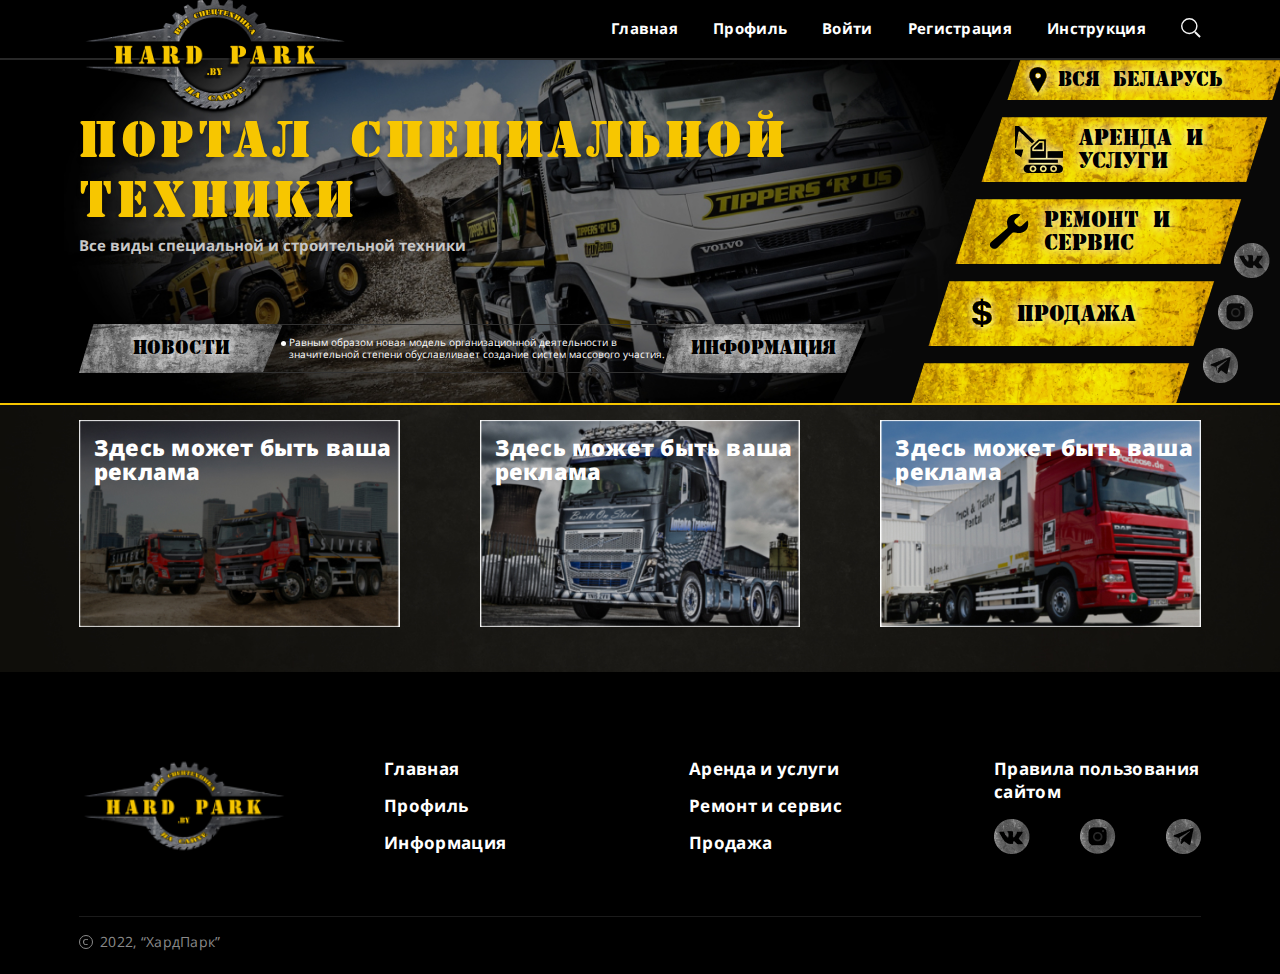
<file: index.html>
<!DOCTYPE html>
<html lang="ru">
<head>
    <meta charset="UTF-8">
    <meta http-equiv="X-UA-Compatible" content="IE=edge">
    <meta name="viewport" content="width=device-width, initial-scale=1.0">
    <link rel="stylesheet" href="css/style.css">
    <title>Hard Park</title>
</head>
<body>
    <header class="header">
        <div class="wrapper">
            <div class="header__box">
                <div class="logo">
                    <img class="logo__img" src="img/logo-new.png" alt="">
                </div>
                <nav class="menu">
                    <a href="#" class="menu__btn"></a>
                    <ul class="menu__list">
                        <li class="menu__list__items">
                            <a class="menu__list__items-link" href="#">Главная</a>
                        </li>
                        <li class="menu__list__items">
                            <a class="menu__list__items-link" href="#">Профиль</a>
                        </li>
                        <li class="menu__list__items">
                            <a class="menu__list__items-link" href="#">Войти</a>
                        </li>
                        <li class="menu__list__items">
                            <a class="menu__list__items-link" href="#">Регистрация</a>
                        </li>
                        <li class="menu__list__items">
                            <a class="menu__list__items-link" href="#">Инструкция</a>
                        </li>
                    </ul>
                </nav>
                <div class="search">
                    <a class="search__link" href="#">
                        <svg class="search__link__icon">
                            <use xlink:href="img/sprite.svg#search-icon"></use>
                        </svg>
                    </a>
                </div>
            </div>
        </div>
        <div class="search__box">
            <form class="search__form" id="search-form" action="#" method="get">
                <input class="search__content" type="text" placeholder="Поиск" name="search">
                <div class="search__selection">
                    <div class="search__selection__items">
                        <a class="form__reset" href="">Cброс</a>
                        <input type="radio" id="title" name="search-options" value="title">
                        <label for="title">Заголовок</label>
                        <input type="radio" id="content" name="search-options" value="content">
                        <label class="search__selection_items" for="content">Текст</label>
                    </div>
                    <div class="search__selection__items">
                        <div class="select__group">
                            <button class="select__head select__head_region">Область
                                <svg class="select__icon">
                                    <use xlink:href="img/sprite.svg#select-down"></use>
                                </svg>
                            </button>
                            <div class="checkbox__group checkbox__group_region">
                                <div class="checkbox__group__items">
                                    <input class="checkbox__group__input" type="checkbox" name="region[]" id="region1">
                                    <label class="checkbox__group__label" for="region1" value="1">Бретская</label>
                                </div>
                                <div class="checkbox__group__items">
                                    <input class="checkbox__group__input" type="checkbox" name="region[]" id="region2">
                                    <label class="checkbox__group__label" for="region2" value="2">Витебская</label>
                                </div>
                                <div class="checkbox__group__items">
                                    <input class="checkbox__group__input" type="checkbox" name="region[]" id="region3">
                                    <label class="checkbox__group__label" for="region3" value="3">Гомельская</label>
                                </div>
                                <div class="checkbox__group__items">
                                    <input class="checkbox__group__input" type="checkbox" name="region[]" id="region4">
                                    <label class="checkbox__group__label" for="region4" value="4">Гродненская</label>
                                </div>
                                <div class="checkbox__group__items">
                                    <input class="checkbox__group__input" type="checkbox" name="region[]" id="region5">
                                    <label class="checkbox__group__label" for="region5" value="5">Минская</label>
                                </div>
                                <div class="checkbox__group__items">
                                    <input class="checkbox__group__input" type="checkbox" name="region[]" id="region6">
                                    <label class="checkbox__group__label" for="region6" value="6">Могилевская</label>
                                </div>
                            </div>
                        </div>
                        <div class="select__group">
                            <button class="select__head select__head_city">Город
                                <svg class="select__icon">
                                    <use xlink:href="img/sprite.svg#select-down"></use>
                                </svg>
                            </button>
                            <div class="checkbox__group checkbox__group_city">
                                <div class="checkbox__group__items">
                                    <input class="checkbox__group__input" type="checkbox" name="city[]" id="city1">
                                    <label class="checkbox__group__label" for="city1" value="1">Минск</label>
                                </div>
                                <div class="checkbox__group__items">
                                    <input class="checkbox__group__input" type="checkbox" name="city[]" id="city2">
                                    <label class="checkbox__group__label" for="city2" value="2">Гродно</label>
                                </div>
                                <div class="checkbox__group__items">
                                    <input class="checkbox__group__input" type="checkbox" name="city[]" id="city3">
                                    <label class="checkbox__group__label" for="city3" value="3">Гомель</label>
                                </div>
                                <div class="checkbox__group__items">
                                    <input class="checkbox__group__input" type="checkbox" name="city[]" id="city4">
                                    <label class="checkbox__group__label" for="city4" value="4">Гродно</label>
                                </div>
                                <div class="checkbox__group__items">
                                    <input class="checkbox__group__input" type="checkbox" name="city[]" id="city5">
                                    <label class="checkbox__group__label" for="city5" value="5">Брест</label>
                                </div>
                                <div class="checkbox__group__items">
                                    <input class="checkbox__group__input" type="checkbox" name="city[]" id="city6">
                                    <label class="checkbox__group__label" for="city6" value="6">Могилев</label>
                                </div>
                            </div>
                        </div>
                    </div>
                </div>
                <button class="search__btn-submit" id="search-form" type="sub" title="Найти">
                    <svg class="search__icon">
                          <use xlink:href="img/sprite.svg#search-form-icon"></use>
                    </svg>
                </button>
            </form>
        </div>
    </header>
    <section class="hero">
        <div class="wrapper">
            <div class="hero__content">
                <h1 class="hero__title">ПОРТАЛ СПЕЦИАЛЬНОЙ ТЕХНИКИ</h1>
                <p class="hero__desc">Все виды специальной и строительной техники</p>
            </div>
            <!--<ul class="hero__link">
                <svg class="hero__link-icon hero__link-icon_first">
                    <use xlink:href="img/sprite.svg#gear"></use>
                </svg>
                <svg class="hero__link-icon hero__link-icon_second">
                    <use xlink:href="img/sprite.svg#gear"></use>
                </svg>
                <li class="hero__link-items">
                    <a href="#">Новости</a>
                </li>
                <li class="hero__link-items">
                    <a href="#">Информация</a>
                </li>
            </ul>-->
            <div class="hero__box">
                <a class="hero__box__link" href="#">Новости</a>
                <div class="hero__box__news">
                    <p class="hero__box__desc">Равным образом новая модель организационной деятельности в значительной степени обуславливает создание систем массового участия.</p>
                </div>
                <a class="hero__box__link" href="#">Информация</a>
            </div>
        </div>
        <div class="category">
            <div class="category__buttons">
                <button class="category__buttons__block category__buttons__block_first">
                    <svg class="category__buttons__icon category__buttons__icon_location">
                        <use xlink:href="img/sprite.svg#location"></use>
                    </svg>
                    <p class="category__buttons__title category__buttons__title_fs">вся беларусь</p>
                </button>
                <a class="category__buttons__link category__buttons__link_first" href="#">
                    <img src="img/excavator.svg" alt="">
                    <p class="category__buttons__title">аренда и услуги</p>
                </a>
                <a class="category__buttons__link category__buttons__link_second" href="#">
                    <svg class="category__buttons__icon">
                        <use xlink:href="img/sprite.svg#repair"></use>
                    </svg>
                    <p class="category__buttons__title">ремонт и сервис</p>
                </a>
                <a class="category__buttons__link category__buttons__link_three" href="#">
                    <svg class="category__buttons__icon">
                        <use xlink:href="img/sprite.svg#baks"></use>
                    </svg>
                    <p class="category__buttons__title">продажа</p>
                </a>
                <div class="category__buttons__block category__buttons__block_second"></div>
            </div>
            <div class="category__social">
                <a class="category__social__link" href="#">
                    <img class="category__social__img" src="img/vk.png" alt="">
                </a>
                <a class="category__social__link category__social__link_second" href="#">
                    <img class="category__social__img" src="img/instagram.png" alt="">
                </a>
                <a class="category__social__link category__social__link_three" href="#">
                    <img class="category__social__img" src="img/telegram.png" alt="">
                </a>
            </div>
        </div>
    </section>
    <section class="ads">
        <div class="wrapper">
            <div class="ads__row">
                <div class="ads__items">
                    <a class="ads__link" href="#">
                        <div class="ads__content">
                            <img class="ads__img" src="img/ad-1.jpg" alt="">
                            <h2 class="ads__title">Здесь может быть ваша реклама</h2>
                        </div>
                    </a>
                </div>
                <div class="ads__items">
                    <a class="ads__link" href="#">
                        <div class="ads__content">
                            <img class="ads__img" src="img/ad-2.jpg" alt="">
                            <h2 class="ads__title">Здесь может быть ваша реклама</h2>
                        </div>
                    </a>
                </div>
                <div class="ads__items">
                    <a class="ads__link" href="#">
                        <div class="ads__content">
                            <img class="ads__img" src="img/ad-3.jpg" alt="">
                            <h2 class="ads__title">Здесь может быть ваша реклама</h2>
                        </div>
                    </a>
                </div>
            </div>
        </div>
    </section>
    <section id="popup" class="popup">
        <a href="#" class="popup__area"></a>
        <div class="popup__body">
            <div class="popup__content">
                <div class="popup__header">
                    <button class="popup__header_close">
						<svg class="close-icon" xmlns="http://www.w3.org/2000/svg" viewBox="0 0 30 30">
							<use xlink:href="img/sprite.svg#close_region"></use>
						</svg>
					</button>
                    <div class="popup__title">Ваш регион</div>
                </div>
                <div class="popup__text">
                    <form class="ajax__form" method="post" id="ajax__form">
                        <div class="form__group">
                            <select class="form__group_select" name="region">
                                <option value="Бретская">Бретская область</option>
                                <option value="Витебская">Витебская область</option>
                                <option value="Гомельская">Гомельская область</option>
                                <option value="Гродненская">Гродненская область</option>
                                <option value="Могилевская">Могилевская область</option>
                                <option value="Минская">Минская область</option>
                                <option value="Минск">Минск</option>
                            </select>
                        </div>
                        <div class="form__group">
                            <select class="form__group_select" name="city">
                                <option value="Минск">Минск</option>
                                <option value="Брест">Брест</option>
                                <option value="Витебск">Витебск</option>
                                <option value="Гомель">Гомель</option>
                                <option value="Гродно">Гродно</option>
                                <option value="Могилев">Могилев</option>
                                <option value="Минск">Минск</option>
                            </select>
                        </div>
                        <div class="form__group">
                            <button id="ajax-send" class="form__btn" type="submit">Выбрать</button>
                        </div>
                    </form>
                </div>
            </div>
        </div>
    </section>
    <footer class="footer">
        <div class="wrapper">
            <div class="footer__box">
                <div class="footer__box__items">
                    <img class="footer__box__logo" src="img/footer_logo.png" alt="">
                </div>
                <div class="footer__box__items">
                    <a class="footer__box__link" href="#">Главная</a>
                    <a class="footer__box__link" href="#">Профиль</a>
                    <a class="footer__box__link" href="#">Информация</a>
                </div>
                <div class="footer__box__items">
                    <a class="footer__box__link" href="#">Аренда и услуги</a>
                    <a class="footer__box__link" href="#">Ремонт и сервис</a>
                    <a class="footer__box__link" href="#">Продажа</a>
                </div>
                <div class="footer__box__items">
                    <a class="footer__box__link footer__box__link_pb" href="#">Правила пользования сайтом</a>
                    <div class="footer__box__soc">
                        <a href="#">
                            <img class="category__social__img" src="img/vk.png" alt="">
                        </a>
                        <a href="#">
                            <img class="category__social__img" src="img/instagram.png" alt="">
                        </a>
                        <a href="#">
                            <img class="category__social__img" src="img/telegram.png" alt="">
                        </a>
                    </div>
                </div>
            </div>
            <div class="footer__copywriting">
                <svg class="footer__icon" xmlns="http://www.w3.org/2000/svg" viewBox="0 0 30 30">
                    <use xlink:href="img/sprite.svg#copy"></use>
                </svg>
                <p class="footer__copywriting__text">2022, “ХардПарк”</p>
            </div>
        </div>
    </footer>
    <script src="js/jquery.min.js"></script>
    <script src="js/slick.min.js"></script>
    <script src="js/main.js"></script>    
</body>
</html>
</file>
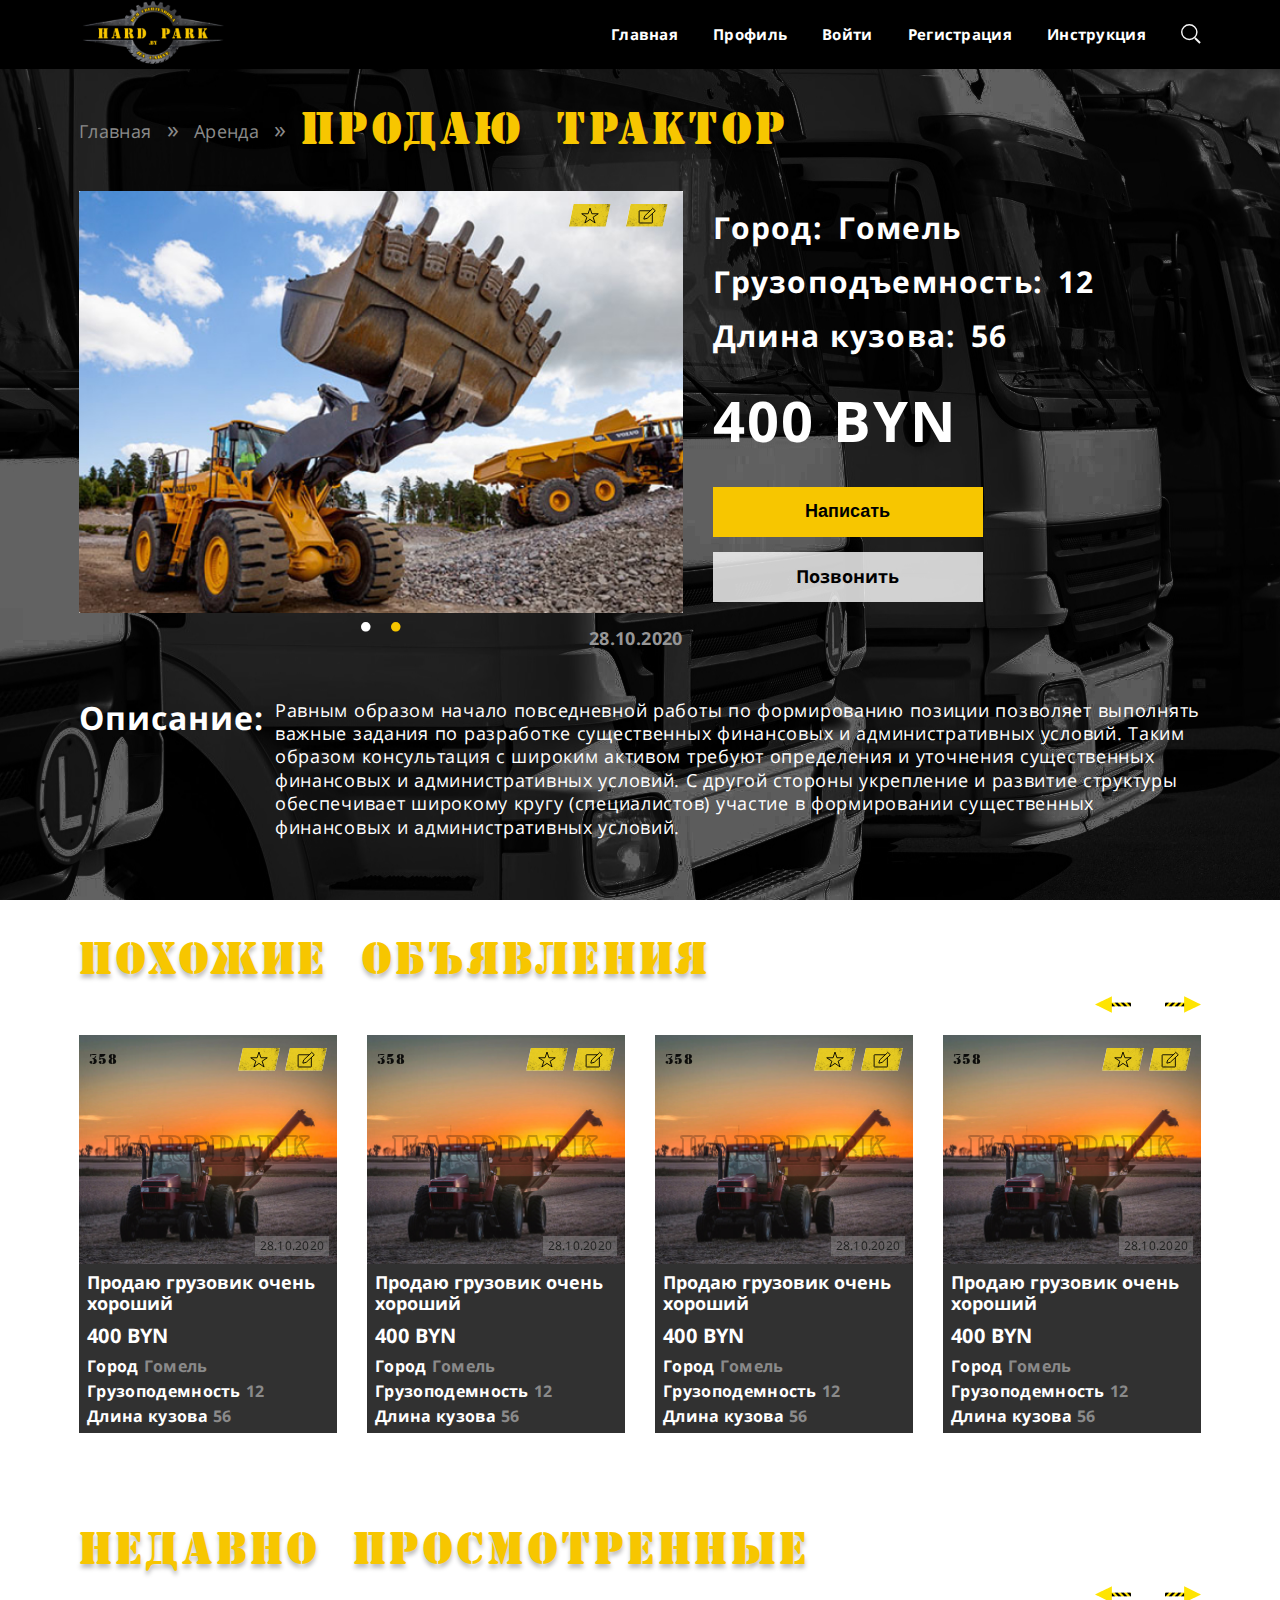
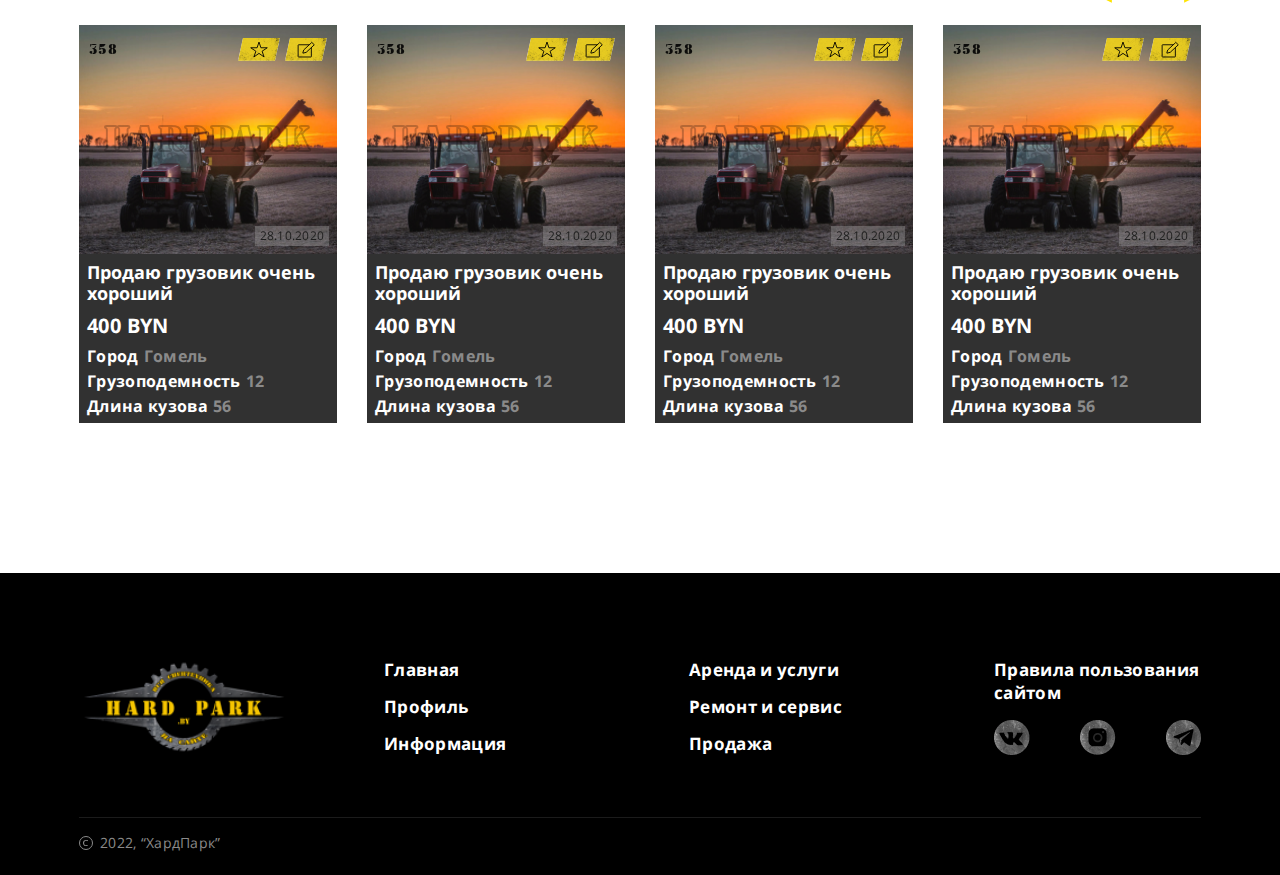
<file: cart.html>
<!DOCTYPE html>
<html lang="ru">
<head>
    <meta charset="UTF-8">
    <meta http-equiv="X-UA-Compatible" content="IE=edge">
    <meta name="viewport" content="width=device-width, initial-scale=1.0">
    <link rel="stylesheet" href="css/style.css">
    <title>Hard Park</title>
</head>
<body>
    <header class="header header_catalog">
        <div class="wrapper">
            <div class="header__box">
                <div class="logo">
                    <img class="logo__img" src="img/catalog-logo.svg" alt="">
                </div>
                <nav class="menu">
                    <a href="#" class="menu__btn"></a>
                    <ul class="menu__list">
                        <li class="menu__list__items">
                            <a class="menu__list__items-link" href="#">Главная</a>
                        </li>
                        <li class="menu__list__items">
                            <a class="menu__list__items-link" href="#">Профиль</a>
                        </li>
                        <li class="menu__list__items">
                            <a class="menu__list__items-link" href="#">Войти</a>
                        </li>
                        <li class="menu__list__items">
                            <a class="menu__list__items-link" href="#">Регистрация</a>
                        </li>
                        <li class="menu__list__items">
                            <a class="menu__list__items-link" href="#">Инструкция</a>
                        </li>
                    </ul>
                </nav>
                <div class="search">
                    <a class="search__link" href="#">
                        <svg class="search__link__icon">
                            <use xlink:href="img/sprite.svg#search-icon"></use>
                        </svg>
                    </a>
                </div>
            </div>
        </div>
        <div class="search__box">
            <form class="search__form" id="search-form" action="#" method="get">
                <input class="search__content" type="text" placeholder="Поиск" name="search">
                <div class="search__selection">
                    <div class="search__selection__items">
                        <a class="form__reset" href="">Cброс</a>
                        <input type="radio" id="title" name="search-options" value="title">
                        <label for="title">Заголовок</label>
                        <input type="radio" id="content" name="search-options" value="content">
                        <label class="search__selection_items" for="content">Текст</label>
                    </div>
                    <div class="search__selection__items">
                        <div class="select__group">
                            <button class="select__head select__head_region">Область
                                <svg class="select__icon">
                                    <use xlink:href="img/sprite.svg#select-down"></use>
                                </svg>
                            </button>
                            <div class="checkbox__group checkbox__group_region">
                                <div class="checkbox__group__items">
                                    <input class="checkbox__group__input" type="checkbox" name="region[]" id="region1">
                                    <label class="checkbox__group__label" for="region1" value="1">Бретская</label>
                                </div>
                                <div class="checkbox__group__items">
                                    <input class="checkbox__group__input" type="checkbox" name="region[]" id="region2">
                                    <label class="checkbox__group__label" for="region2" value="2">Витебская</label>
                                </div>
                                <div class="checkbox__group__items">
                                    <input class="checkbox__group__input" type="checkbox" name="region[]" id="region3">
                                    <label class="checkbox__group__label" for="region3" value="3">Гомельская</label>
                                </div>
                                <div class="checkbox__group__items">
                                    <input class="checkbox__group__input" type="checkbox" name="region[]" id="region4">
                                    <label class="checkbox__group__label" for="region4" value="4">Гродненская</label>
                                </div>
                                <div class="checkbox__group__items">
                                    <input class="checkbox__group__input" type="checkbox" name="region[]" id="region5">
                                    <label class="checkbox__group__label" for="region5" value="5">Минская</label>
                                </div>
                                <div class="checkbox__group__items">
                                    <input class="checkbox__group__input" type="checkbox" name="region[]" id="region6">
                                    <label class="checkbox__group__label" for="region6" value="6">Могилевская</label>
                                </div>
                            </div>
                        </div>
                        <div class="select__group">
                            <button class="select__head select__head_city">Город
                                <svg class="select__icon">
                                    <use xlink:href="img/sprite.svg#select-down"></use>
                                </svg>
                            </button>
                            <div class="checkbox__group checkbox__group_city">
                                <div class="checkbox__group__items">
                                    <input class="checkbox__group__input" type="checkbox" name="city[]" id="city1">
                                    <label class="checkbox__group__label" for="city1" value="1">Минск</label>
                                </div>
                                <div class="checkbox__group__items">
                                    <input class="checkbox__group__input" type="checkbox" name="city[]" id="city2">
                                    <label class="checkbox__group__label" for="city2" value="2">Гродно</label>
                                </div>
                                <div class="checkbox__group__items">
                                    <input class="checkbox__group__input" type="checkbox" name="city[]" id="city3">
                                    <label class="checkbox__group__label" for="city3" value="3">Гомель</label>
                                </div>
                                <div class="checkbox__group__items">
                                    <input class="checkbox__group__input" type="checkbox" name="city[]" id="city4">
                                    <label class="checkbox__group__label" for="city4" value="4">Гродно</label>
                                </div>
                                <div class="checkbox__group__items">
                                    <input class="checkbox__group__input" type="checkbox" name="city[]" id="city5">
                                    <label class="checkbox__group__label" for="city5" value="5">Брест</label>
                                </div>
                                <div class="checkbox__group__items">
                                    <input class="checkbox__group__input" type="checkbox" name="city[]" id="city6">
                                    <label class="checkbox__group__label" for="city6" value="6">Могилев</label>
                                </div>
                            </div>
                        </div>
                    </div>
                </div>
                <button class="search__btn-submit" id="search-form" type="sub" title="Найти">
                    <svg class="search__icon">
                          <use xlink:href="img/sprite.svg#search-form-icon"></use>
                    </svg>
                </button>
            </form>
        </div>
    </header>
    <section class="cart">
        <div class="wrapper">
            <div class="breadcrumbs">
                <div class="breadcrumbs__box">
                    <a href="#" class="breadrumbs__link">Главная</a>
                    <a href="#" class="breadrumbs__link">Аренда</a>
                    <h1 class="breadcrumbs__title">Продаю трактор</h1>
                </div>
            </div>
            <div class="cart__box">
                <div class="cart__box__inner">
                    <button class="catalog__btn catalog__btn_cart catalog__btn_favorit">
                        <svg class="catalog__icon" xmlns="http://www.w3.org/2000/svg" viewBox="0 0 20 19">
                            <path d="M19.2398 7.5782H12.1448L9.99976 1.17236L7.85476 7.5782H0.759766L6.53476 11.4217L4.30726 17.8275L9.99976 13.8239L15.6923 17.8275L13.4648 11.4217L19.2398 7.5782Z" stroke-linejoin="round"></path>
                        </svg>
                    </button>
                    <button class="catalog__btn catalog__btn_cart catalog__btn_note cart_note">
                        <svg class="catalog__icon catalog__icon_rect cart_none" xmlns="http://www.w3.org/2000/svg" viewBox="0 0 20 18">
                            <rect class="catalog__icon_rect cart_none" x="1.25977" y="3.75415" width="14.68" height="13.5733" rx="0.5" stroke="black"></rect>
                            <path class="catalog__icon_rect cart_none" d="M6.41332 12.971L7.47248 9.52557C7.47764 9.50878 7.48712 9.49366 7.49998 9.4817L16.3723 1.23564C16.4107 1.19997 16.4701 1.19997 16.5084 1.23564L19.1615 3.70149C19.2041 3.74104 19.2041 3.80842 19.1615 3.84798L10.2986 12.0853C10.2866 12.0965 10.2721 12.1045 10.2562 12.1087L6.53457 13.097C6.45869 13.1172 6.39025 13.046 6.41332 12.971Z" fill="#E7CB22" stroke="black"></path>
                        </svg>
                    </button>
                    <div class="cart__slider">
                        <img class="cart__slider__img" src="img/cart-slider.jpg" alt="">
                        <img class="cart__slider__img" src="img/cart-slider-2.jpg" alt="">
                    </div>
                    <div class="cart__date">28.10.2020</div>
                </div>
                <div class="cart__box__inner">
                    <div class="cart__info">Город:<span>Гомель</span></div>
                    <div class="cart__info">Грузоподъемность:<span>12</span></div>
                    <div class="cart__info">Длина кузова:<span>56</span></div>
                    <div class="cart__price">400 BYN</div>
                    <button class="cart__btn cart__btn_yellow">Написать</button>
                    <a class="cart__btn cart__btn_white" href="tel:">Позвонить</a>
                </div>
            </div>
            <div class="cart__desc">
                <div class="cart__desc__title">Описание:</div>
                <div class="cart__desc__content">Равным образом начало повседневной работы по формированию позиции позволяет выполнять важные задания по разработке существенных финансовых и административных условий. Таким образом консультация с широким активом требуют определения и уточнения существенных финансовых и административных условий. С другой стороны укрепление и развитие структуры обеспечивает широкому кругу (специалистов) участие в формировании существенных финансовых и административных условий.</div>
            </div>
            <h2 class="section-head">Похожие объявления</h2>
            <div class="similar__box">
                <div class="similar__box__items">
                    <div class="catalog__free">
                        <form class="catalog__form" id="1ad4" action="#">
                            <textarea class="catalog__form__input" name="note" id="note" placeholder="Введите текст заметки"></textarea>
                            <label class="catalog__form__label" for="#">*Заметка видна только вам</label>
                            <button class="catalog__form__send" type="send">Сохранить</button>
                        </form>
                        <a href="#">
                            <div class="catalog__img-box">
                                <div class="catalog__id">358</div>
                                <p class="watermark">HARDPARK</p>
                                <button class="catalog__btn catalog__btn_favorit">
                                    <svg class="catalog__icon" xmlns="http://www.w3.org/2000/svg" viewBox="0 0 20 19">
                                        <path d="M19.2398 7.5782H12.1448L9.99976 1.17236L7.85476 7.5782H0.759766L6.53476 11.4217L4.30726 17.8275L9.99976 13.8239L15.6923 17.8275L13.4648 11.4217L19.2398 7.5782Z" stroke-linejoin="round"></path>
                                    </svg>
                                </button>
                                <button class="catalog__btn catalog__btn_note" id="ad4">
                                    <svg class="catalog__icon catalog__icon_rect" id="ad4" xmlns="http://www.w3.org/2000/svg" viewBox="0 0 20 18">
                                        <rect class="catalog__icon_rect" id="ad4" x="1.25977" y="3.75415" width="14.68" height="13.5733" rx="0.5" stroke="black"></rect>
                                        <path class="catalog__icon_rect" id="ad4" d="M6.41332 12.971L7.47248 9.52557C7.47764 9.50878 7.48712 9.49366 7.49998 9.4817L16.3723 1.23564C16.4107 1.19997 16.4701 1.19997 16.5084 1.23564L19.1615 3.70149C19.2041 3.74104 19.2041 3.80842 19.1615 3.84798L10.2986 12.0853C10.2866 12.0965 10.2721 12.1045 10.2562 12.1087L6.53457 13.097C6.45869 13.1172 6.39025 13.046 6.41332 12.971Z" fill="#E7CB22" stroke="black"></path>
                                    </svg>
                                </button>
                                <img class="catalog__img" src="img/catalog-img.jpg" alt="">
                                <p class="catalog__data">28.10.2020</p>
                            </div>
                            <div class="catalog__info">
                                <h2 class="catalog__title">Продаю грузовик очень хороший</h2>
                                <p class="catalog__price">400 BYN</p>
                                <p class="catalog__specif">Город<span>Гомель</span></p>
                                <p class="catalog__specif">Грузоподемность<span>12</span></p>
                                <p class="catalog__specif">Длина кузова<span>56</span></p>
                            </div>
                        </a>
                    </div>
                </div>
                <div class="similar__box__items">
                    <div class="catalog__free">
                        <form class="catalog__form" id="1ad4" action="#">
                            <textarea class="catalog__form__input" name="note" id="note" placeholder="Введите текст заметки"></textarea>
                            <label class="catalog__form__label" for="#">*Заметка видна только вам</label>
                            <button class="catalog__form__send" type="send">Сохранить</button>
                        </form>
                        <a href="#">
                            <div class="catalog__img-box">
                                <div class="catalog__id">358</div>
                                <p class="watermark">HARDPARK</p>
                                <button class="catalog__btn catalog__btn_favorit">
                                    <svg class="catalog__icon" xmlns="http://www.w3.org/2000/svg" viewBox="0 0 20 19">
                                        <path d="M19.2398 7.5782H12.1448L9.99976 1.17236L7.85476 7.5782H0.759766L6.53476 11.4217L4.30726 17.8275L9.99976 13.8239L15.6923 17.8275L13.4648 11.4217L19.2398 7.5782Z" stroke-linejoin="round"></path>
                                    </svg>
                                </button>
                                <button class="catalog__btn catalog__btn_note" id="ad4">
                                    <svg class="catalog__icon catalog__icon_rect" id="ad4" xmlns="http://www.w3.org/2000/svg" viewBox="0 0 20 18">
                                        <rect class="catalog__icon_rect" id="ad4" x="1.25977" y="3.75415" width="14.68" height="13.5733" rx="0.5" stroke="black"></rect>
                                        <path class="catalog__icon_rect" id="ad4" d="M6.41332 12.971L7.47248 9.52557C7.47764 9.50878 7.48712 9.49366 7.49998 9.4817L16.3723 1.23564C16.4107 1.19997 16.4701 1.19997 16.5084 1.23564L19.1615 3.70149C19.2041 3.74104 19.2041 3.80842 19.1615 3.84798L10.2986 12.0853C10.2866 12.0965 10.2721 12.1045 10.2562 12.1087L6.53457 13.097C6.45869 13.1172 6.39025 13.046 6.41332 12.971Z" fill="#E7CB22" stroke="black"></path>
                                    </svg>
                                </button>
                                <img class="catalog__img" src="img/catalog-img.jpg" alt="">
                                <p class="catalog__data">28.10.2020</p>
                            </div>
                            <div class="catalog__info">
                                <h2 class="catalog__title">Продаю грузовик очень хороший</h2>
                                <p class="catalog__price">400 BYN</p>
                                <p class="catalog__specif">Город<span>Гомель</span></p>
                                <p class="catalog__specif">Грузоподемность<span>12</span></p>
                                <p class="catalog__specif">Длина кузова<span>56</span></p>
                            </div>
                        </a>
                    </div>
                </div>
                <div class="similar__box__items">
                    <div class="catalog__free">
                        <form class="catalog__form" id="1ad4" action="#">
                            <textarea class="catalog__form__input" name="note" id="note" placeholder="Введите текст заметки"></textarea>
                            <label class="catalog__form__label" for="#">*Заметка видна только вам</label>
                            <button class="catalog__form__send" type="send">Сохранить</button>
                        </form>
                        <a href="#">
                            <div class="catalog__img-box">
                                <div class="catalog__id">358</div>
                                <p class="watermark">HARDPARK</p>
                                <button class="catalog__btn catalog__btn_favorit">
                                    <svg class="catalog__icon" xmlns="http://www.w3.org/2000/svg" viewBox="0 0 20 19">
                                        <path d="M19.2398 7.5782H12.1448L9.99976 1.17236L7.85476 7.5782H0.759766L6.53476 11.4217L4.30726 17.8275L9.99976 13.8239L15.6923 17.8275L13.4648 11.4217L19.2398 7.5782Z" stroke-linejoin="round"></path>
                                    </svg>
                                </button>
                                <button class="catalog__btn catalog__btn_note" id="ad4">
                                    <svg class="catalog__icon catalog__icon_rect" id="ad4" xmlns="http://www.w3.org/2000/svg" viewBox="0 0 20 18">
                                        <rect class="catalog__icon_rect" id="ad4" x="1.25977" y="3.75415" width="14.68" height="13.5733" rx="0.5" stroke="black"></rect>
                                        <path class="catalog__icon_rect" id="ad4" d="M6.41332 12.971L7.47248 9.52557C7.47764 9.50878 7.48712 9.49366 7.49998 9.4817L16.3723 1.23564C16.4107 1.19997 16.4701 1.19997 16.5084 1.23564L19.1615 3.70149C19.2041 3.74104 19.2041 3.80842 19.1615 3.84798L10.2986 12.0853C10.2866 12.0965 10.2721 12.1045 10.2562 12.1087L6.53457 13.097C6.45869 13.1172 6.39025 13.046 6.41332 12.971Z" fill="#E7CB22" stroke="black"></path>
                                    </svg>
                                </button>
                                <img class="catalog__img" src="img/catalog-img.jpg" alt="">
                                <p class="catalog__data">28.10.2020</p>
                            </div>
                            <div class="catalog__info">
                                <h2 class="catalog__title">Продаю грузовик очень хороший</h2>
                                <p class="catalog__price">400 BYN</p>
                                <p class="catalog__specif">Город<span>Гомель</span></p>
                                <p class="catalog__specif">Грузоподемность<span>12</span></p>
                                <p class="catalog__specif">Длина кузова<span>56</span></p>
                            </div>
                        </a>
                    </div>
                </div>
                <div class="similar__box__items">
                    <div class="catalog__free">
                        <form class="catalog__form" id="1ad4" action="#">
                            <textarea class="catalog__form__input" name="note" id="note" placeholder="Введите текст заметки"></textarea>
                            <label class="catalog__form__label" for="#">*Заметка видна только вам</label>
                            <button class="catalog__form__send" type="send">Сохранить</button>
                        </form>
                        <a href="#">
                            <div class="catalog__img-box">
                                <div class="catalog__id">358</div>
                                <p class="watermark">HARDPARK</p>
                                <button class="catalog__btn catalog__btn_favorit">
                                    <svg class="catalog__icon" xmlns="http://www.w3.org/2000/svg" viewBox="0 0 20 19">
                                        <path d="M19.2398 7.5782H12.1448L9.99976 1.17236L7.85476 7.5782H0.759766L6.53476 11.4217L4.30726 17.8275L9.99976 13.8239L15.6923 17.8275L13.4648 11.4217L19.2398 7.5782Z" stroke-linejoin="round"></path>
                                    </svg>
                                </button>
                                <button class="catalog__btn catalog__btn_note" id="ad4">
                                    <svg class="catalog__icon catalog__icon_rect" id="ad4" xmlns="http://www.w3.org/2000/svg" viewBox="0 0 20 18">
                                        <rect class="catalog__icon_rect" id="ad4" x="1.25977" y="3.75415" width="14.68" height="13.5733" rx="0.5" stroke="black"></rect>
                                        <path class="catalog__icon_rect" id="ad4" d="M6.41332 12.971L7.47248 9.52557C7.47764 9.50878 7.48712 9.49366 7.49998 9.4817L16.3723 1.23564C16.4107 1.19997 16.4701 1.19997 16.5084 1.23564L19.1615 3.70149C19.2041 3.74104 19.2041 3.80842 19.1615 3.84798L10.2986 12.0853C10.2866 12.0965 10.2721 12.1045 10.2562 12.1087L6.53457 13.097C6.45869 13.1172 6.39025 13.046 6.41332 12.971Z" fill="#E7CB22" stroke="black"></path>
                                    </svg>
                                </button>
                                <img class="catalog__img" src="img/catalog-img.jpg" alt="">
                                <p class="catalog__data">28.10.2020</p>
                            </div>
                            <div class="catalog__info">
                                <h2 class="catalog__title">Продаю грузовик очень хороший</h2>
                                <p class="catalog__price">400 BYN</p>
                                <p class="catalog__specif">Город<span>Гомель</span></p>
                                <p class="catalog__specif">Грузоподемность<span>12</span></p>
                                <p class="catalog__specif">Длина кузова<span>56</span></p>
                            </div>
                        </a>
                    </div>
                </div>
                <div class="similar__box__items">
                    <div class="catalog__free">
                        <form class="catalog__form" id="1ad4" action="#">
                            <textarea class="catalog__form__input" name="note" id="note" placeholder="Введите текст заметки"></textarea>
                            <label class="catalog__form__label" for="#">*Заметка видна только вам</label>
                            <button class="catalog__form__send" type="send">Сохранить</button>
                        </form>
                        <a href="#">
                            <div class="catalog__img-box">
                                <div class="catalog__id">358</div>
                                <p class="watermark">HARDPARK</p>
                                <button class="catalog__btn catalog__btn_favorit">
                                    <svg class="catalog__icon" xmlns="http://www.w3.org/2000/svg" viewBox="0 0 20 19">
                                        <path d="M19.2398 7.5782H12.1448L9.99976 1.17236L7.85476 7.5782H0.759766L6.53476 11.4217L4.30726 17.8275L9.99976 13.8239L15.6923 17.8275L13.4648 11.4217L19.2398 7.5782Z" stroke-linejoin="round"></path>
                                    </svg>
                                </button>
                                <button class="catalog__btn catalog__btn_note" id="ad4">
                                    <svg class="catalog__icon catalog__icon_rect" id="ad4" xmlns="http://www.w3.org/2000/svg" viewBox="0 0 20 18">
                                        <rect class="catalog__icon_rect" id="ad4" x="1.25977" y="3.75415" width="14.68" height="13.5733" rx="0.5" stroke="black"></rect>
                                        <path class="catalog__icon_rect" id="ad4" d="M6.41332 12.971L7.47248 9.52557C7.47764 9.50878 7.48712 9.49366 7.49998 9.4817L16.3723 1.23564C16.4107 1.19997 16.4701 1.19997 16.5084 1.23564L19.1615 3.70149C19.2041 3.74104 19.2041 3.80842 19.1615 3.84798L10.2986 12.0853C10.2866 12.0965 10.2721 12.1045 10.2562 12.1087L6.53457 13.097C6.45869 13.1172 6.39025 13.046 6.41332 12.971Z" fill="#E7CB22" stroke="black"></path>
                                    </svg>
                                </button>
                                <img class="catalog__img" src="img/catalog-img.jpg" alt="">
                                <p class="catalog__data">28.10.2020</p>
                            </div>
                            <div class="catalog__info">
                                <h2 class="catalog__title">Продаю грузовик очень хороший</h2>
                                <p class="catalog__price">400 BYN</p>
                                <p class="catalog__specif">Город<span>Гомель</span></p>
                                <p class="catalog__specif">Грузоподемность<span>12</span></p>
                                <p class="catalog__specif">Длина кузова<span>56</span></p>
                            </div>
                        </a>
                    </div>
                </div>
                <div class="similar__box__items">
                    <div class="catalog__free">
                        <form class="catalog__form" id="1ad4" action="#">
                            <textarea class="catalog__form__input" name="note" id="note" placeholder="Введите текст заметки"></textarea>
                            <label class="catalog__form__label" for="#">*Заметка видна только вам</label>
                            <button class="catalog__form__send" type="send">Сохранить</button>
                        </form>
                        <a href="#">
                            <div class="catalog__img-box">
                                <div class="catalog__id">358</div>
                                <p class="watermark">HARDPARK</p>
                                <button class="catalog__btn catalog__btn_favorit">
                                    <svg class="catalog__icon" xmlns="http://www.w3.org/2000/svg" viewBox="0 0 20 19">
                                        <path d="M19.2398 7.5782H12.1448L9.99976 1.17236L7.85476 7.5782H0.759766L6.53476 11.4217L4.30726 17.8275L9.99976 13.8239L15.6923 17.8275L13.4648 11.4217L19.2398 7.5782Z" stroke-linejoin="round"></path>
                                    </svg>
                                </button>
                                <button class="catalog__btn catalog__btn_note" id="ad4">
                                    <svg class="catalog__icon catalog__icon_rect" id="ad4" xmlns="http://www.w3.org/2000/svg" viewBox="0 0 20 18">
                                        <rect class="catalog__icon_rect" id="ad4" x="1.25977" y="3.75415" width="14.68" height="13.5733" rx="0.5" stroke="black"></rect>
                                        <path class="catalog__icon_rect" id="ad4" d="M6.41332 12.971L7.47248 9.52557C7.47764 9.50878 7.48712 9.49366 7.49998 9.4817L16.3723 1.23564C16.4107 1.19997 16.4701 1.19997 16.5084 1.23564L19.1615 3.70149C19.2041 3.74104 19.2041 3.80842 19.1615 3.84798L10.2986 12.0853C10.2866 12.0965 10.2721 12.1045 10.2562 12.1087L6.53457 13.097C6.45869 13.1172 6.39025 13.046 6.41332 12.971Z" fill="#E7CB22" stroke="black"></path>
                                    </svg>
                                </button>
                                <img class="catalog__img" src="img/catalog-img.jpg" alt="">
                                <p class="catalog__data">28.10.2020</p>
                            </div>
                            <div class="catalog__info">
                                <h2 class="catalog__title">Продаю грузовик очень хороший</h2>
                                <p class="catalog__price">400 BYN</p>
                                <p class="catalog__specif">Город<span>Гомель</span></p>
                                <p class="catalog__specif">Грузоподемность<span>12</span></p>
                                <p class="catalog__specif">Длина кузова<span>56</span></p>
                            </div>
                        </a>
                    </div>
                </div>
                <div class="similar__box__items">
                    <div class="catalog__free">
                        <form class="catalog__form" id="1ad4" action="#">
                            <textarea class="catalog__form__input" name="note" id="note" placeholder="Введите текст заметки"></textarea>
                            <label class="catalog__form__label" for="#">*Заметка видна только вам</label>
                            <button class="catalog__form__send" type="send">Сохранить</button>
                        </form>
                        <a href="#">
                            <div class="catalog__img-box">
                                <div class="catalog__id">358</div>
                                <p class="watermark">HARDPARK</p>
                                <button class="catalog__btn catalog__btn_favorit">
                                    <svg class="catalog__icon" xmlns="http://www.w3.org/2000/svg" viewBox="0 0 20 19">
                                        <path d="M19.2398 7.5782H12.1448L9.99976 1.17236L7.85476 7.5782H0.759766L6.53476 11.4217L4.30726 17.8275L9.99976 13.8239L15.6923 17.8275L13.4648 11.4217L19.2398 7.5782Z" stroke-linejoin="round"></path>
                                    </svg>
                                </button>
                                <button class="catalog__btn catalog__btn_note" id="ad4">
                                    <svg class="catalog__icon catalog__icon_rect" id="ad4" xmlns="http://www.w3.org/2000/svg" viewBox="0 0 20 18">
                                        <rect class="catalog__icon_rect" id="ad4" x="1.25977" y="3.75415" width="14.68" height="13.5733" rx="0.5" stroke="black"></rect>
                                        <path class="catalog__icon_rect" id="ad4" d="M6.41332 12.971L7.47248 9.52557C7.47764 9.50878 7.48712 9.49366 7.49998 9.4817L16.3723 1.23564C16.4107 1.19997 16.4701 1.19997 16.5084 1.23564L19.1615 3.70149C19.2041 3.74104 19.2041 3.80842 19.1615 3.84798L10.2986 12.0853C10.2866 12.0965 10.2721 12.1045 10.2562 12.1087L6.53457 13.097C6.45869 13.1172 6.39025 13.046 6.41332 12.971Z" fill="#E7CB22" stroke="black"></path>
                                    </svg>
                                </button>
                                <img class="catalog__img" src="img/catalog-img.jpg" alt="">
                                <p class="catalog__data">28.10.2020</p>
                            </div>
                            <div class="catalog__info">
                                <h2 class="catalog__title">Продаю грузовик очень хороший</h2>
                                <p class="catalog__price">400 BYN</p>
                                <p class="catalog__specif">Город<span>Гомель</span></p>
                                <p class="catalog__specif">Грузоподемность<span>12</span></p>
                                <p class="catalog__specif">Длина кузова<span>56</span></p>
                            </div>
                        </a>
                    </div>
                </div>
                <div class="similar__box__items">
                    <div class="catalog__free">
                        <form class="catalog__form" id="1ad4" action="#">
                            <textarea class="catalog__form__input" name="note" id="note" placeholder="Введите текст заметки"></textarea>
                            <label class="catalog__form__label" for="#">*Заметка видна только вам</label>
                            <button class="catalog__form__send" type="send">Сохранить</button>
                        </form>
                        <a href="#">
                            <div class="catalog__img-box">
                                <div class="catalog__id">358</div>
                                <p class="watermark">HARDPARK</p>
                                <button class="catalog__btn catalog__btn_favorit">
                                    <svg class="catalog__icon" xmlns="http://www.w3.org/2000/svg" viewBox="0 0 20 19">
                                        <path d="M19.2398 7.5782H12.1448L9.99976 1.17236L7.85476 7.5782H0.759766L6.53476 11.4217L4.30726 17.8275L9.99976 13.8239L15.6923 17.8275L13.4648 11.4217L19.2398 7.5782Z" stroke-linejoin="round"></path>
                                    </svg>
                                </button>
                                <button class="catalog__btn catalog__btn_note" id="ad4">
                                    <svg class="catalog__icon catalog__icon_rect" id="ad4" xmlns="http://www.w3.org/2000/svg" viewBox="0 0 20 18">
                                        <rect class="catalog__icon_rect" id="ad4" x="1.25977" y="3.75415" width="14.68" height="13.5733" rx="0.5" stroke="black"></rect>
                                        <path class="catalog__icon_rect" id="ad4" d="M6.41332 12.971L7.47248 9.52557C7.47764 9.50878 7.48712 9.49366 7.49998 9.4817L16.3723 1.23564C16.4107 1.19997 16.4701 1.19997 16.5084 1.23564L19.1615 3.70149C19.2041 3.74104 19.2041 3.80842 19.1615 3.84798L10.2986 12.0853C10.2866 12.0965 10.2721 12.1045 10.2562 12.1087L6.53457 13.097C6.45869 13.1172 6.39025 13.046 6.41332 12.971Z" fill="#E7CB22" stroke="black"></path>
                                    </svg>
                                </button>
                                <img class="catalog__img" src="img/catalog-img.jpg" alt="">
                                <p class="catalog__data">28.10.2020</p>
                            </div>
                            <div class="catalog__info">
                                <h2 class="catalog__title">Продаю грузовик очень хороший</h2>
                                <p class="catalog__price">400 BYN</p>
                                <p class="catalog__specif">Город<span>Гомель</span></p>
                                <p class="catalog__specif">Грузоподемность<span>12</span></p>
                                <p class="catalog__specif">Длина кузова<span>56</span></p>
                            </div>
                        </a>
                    </div>
                </div>
            </div>
            <h2 class="section-head">недавно просмотренные</h2>
            <div class="similar__box similar__box_pb">
                <div class="similar__box__items">
                    <div class="catalog__free">
                        <form class="catalog__form" id="1ad4" action="#">
                            <textarea class="catalog__form__input" name="note" id="note" placeholder="Введите текст заметки"></textarea>
                            <label class="catalog__form__label" for="#">*Заметка видна только вам</label>
                            <button class="catalog__form__send" type="send">Сохранить</button>
                        </form>
                        <a href="#">
                            <div class="catalog__img-box">
                                <div class="catalog__id">358</div>
                                <p class="watermark">HARDPARK</p>
                                <button class="catalog__btn catalog__btn_favorit">
                                    <svg class="catalog__icon" xmlns="http://www.w3.org/2000/svg" viewBox="0 0 20 19">
                                        <path d="M19.2398 7.5782H12.1448L9.99976 1.17236L7.85476 7.5782H0.759766L6.53476 11.4217L4.30726 17.8275L9.99976 13.8239L15.6923 17.8275L13.4648 11.4217L19.2398 7.5782Z" stroke-linejoin="round"></path>
                                    </svg>
                                </button>
                                <button class="catalog__btn catalog__btn_note" id="ad4">
                                    <svg class="catalog__icon catalog__icon_rect" id="ad4" xmlns="http://www.w3.org/2000/svg" viewBox="0 0 20 18">
                                        <rect class="catalog__icon_rect" id="ad4" x="1.25977" y="3.75415" width="14.68" height="13.5733" rx="0.5" stroke="black"></rect>
                                        <path class="catalog__icon_rect" id="ad4" d="M6.41332 12.971L7.47248 9.52557C7.47764 9.50878 7.48712 9.49366 7.49998 9.4817L16.3723 1.23564C16.4107 1.19997 16.4701 1.19997 16.5084 1.23564L19.1615 3.70149C19.2041 3.74104 19.2041 3.80842 19.1615 3.84798L10.2986 12.0853C10.2866 12.0965 10.2721 12.1045 10.2562 12.1087L6.53457 13.097C6.45869 13.1172 6.39025 13.046 6.41332 12.971Z" fill="#E7CB22" stroke="black"></path>
                                    </svg>
                                </button>
                                <img class="catalog__img" src="img/catalog-img.jpg" alt="">
                                <p class="catalog__data">28.10.2020</p>
                            </div>
                            <div class="catalog__info">
                                <h2 class="catalog__title">Продаю грузовик очень хороший</h2>
                                <p class="catalog__price">400 BYN</p>
                                <p class="catalog__specif">Город<span>Гомель</span></p>
                                <p class="catalog__specif">Грузоподемность<span>12</span></p>
                                <p class="catalog__specif">Длина кузова<span>56</span></p>
                            </div>
                        </a>
                    </div>
                </div>
                <div class="similar__box__items">
                    <div class="catalog__free">
                        <form class="catalog__form" id="1ad4" action="#">
                            <textarea class="catalog__form__input" name="note" id="note" placeholder="Введите текст заметки"></textarea>
                            <label class="catalog__form__label" for="#">*Заметка видна только вам</label>
                            <button class="catalog__form__send" type="send">Сохранить</button>
                        </form>
                        <a href="#">
                            <div class="catalog__img-box">
                                <div class="catalog__id">358</div>
                                <p class="watermark">HARDPARK</p>
                                <button class="catalog__btn catalog__btn_favorit">
                                    <svg class="catalog__icon" xmlns="http://www.w3.org/2000/svg" viewBox="0 0 20 19">
                                        <path d="M19.2398 7.5782H12.1448L9.99976 1.17236L7.85476 7.5782H0.759766L6.53476 11.4217L4.30726 17.8275L9.99976 13.8239L15.6923 17.8275L13.4648 11.4217L19.2398 7.5782Z" stroke-linejoin="round"></path>
                                    </svg>
                                </button>
                                <button class="catalog__btn catalog__btn_note" id="ad4">
                                    <svg class="catalog__icon catalog__icon_rect" id="ad4" xmlns="http://www.w3.org/2000/svg" viewBox="0 0 20 18">
                                        <rect class="catalog__icon_rect" id="ad4" x="1.25977" y="3.75415" width="14.68" height="13.5733" rx="0.5" stroke="black"></rect>
                                        <path class="catalog__icon_rect" id="ad4" d="M6.41332 12.971L7.47248 9.52557C7.47764 9.50878 7.48712 9.49366 7.49998 9.4817L16.3723 1.23564C16.4107 1.19997 16.4701 1.19997 16.5084 1.23564L19.1615 3.70149C19.2041 3.74104 19.2041 3.80842 19.1615 3.84798L10.2986 12.0853C10.2866 12.0965 10.2721 12.1045 10.2562 12.1087L6.53457 13.097C6.45869 13.1172 6.39025 13.046 6.41332 12.971Z" fill="#E7CB22" stroke="black"></path>
                                    </svg>
                                </button>
                                <img class="catalog__img" src="img/catalog-img.jpg" alt="">
                                <p class="catalog__data">28.10.2020</p>
                            </div>
                            <div class="catalog__info">
                                <h2 class="catalog__title">Продаю грузовик очень хороший</h2>
                                <p class="catalog__price">400 BYN</p>
                                <p class="catalog__specif">Город<span>Гомель</span></p>
                                <p class="catalog__specif">Грузоподемность<span>12</span></p>
                                <p class="catalog__specif">Длина кузова<span>56</span></p>
                            </div>
                        </a>
                    </div>
                </div>
                <div class="similar__box__items">
                    <div class="catalog__free">
                        <form class="catalog__form" id="1ad4" action="#">
                            <textarea class="catalog__form__input" name="note" id="note" placeholder="Введите текст заметки"></textarea>
                            <label class="catalog__form__label" for="#">*Заметка видна только вам</label>
                            <button class="catalog__form__send" type="send">Сохранить</button>
                        </form>
                        <a href="#">
                            <div class="catalog__img-box">
                                <div class="catalog__id">358</div>
                                <p class="watermark">HARDPARK</p>
                                <button class="catalog__btn catalog__btn_favorit">
                                    <svg class="catalog__icon" xmlns="http://www.w3.org/2000/svg" viewBox="0 0 20 19">
                                        <path d="M19.2398 7.5782H12.1448L9.99976 1.17236L7.85476 7.5782H0.759766L6.53476 11.4217L4.30726 17.8275L9.99976 13.8239L15.6923 17.8275L13.4648 11.4217L19.2398 7.5782Z" stroke-linejoin="round"></path>
                                    </svg>
                                </button>
                                <button class="catalog__btn catalog__btn_note" id="ad4">
                                    <svg class="catalog__icon catalog__icon_rect" id="ad4" xmlns="http://www.w3.org/2000/svg" viewBox="0 0 20 18">
                                        <rect class="catalog__icon_rect" id="ad4" x="1.25977" y="3.75415" width="14.68" height="13.5733" rx="0.5" stroke="black"></rect>
                                        <path class="catalog__icon_rect" id="ad4" d="M6.41332 12.971L7.47248 9.52557C7.47764 9.50878 7.48712 9.49366 7.49998 9.4817L16.3723 1.23564C16.4107 1.19997 16.4701 1.19997 16.5084 1.23564L19.1615 3.70149C19.2041 3.74104 19.2041 3.80842 19.1615 3.84798L10.2986 12.0853C10.2866 12.0965 10.2721 12.1045 10.2562 12.1087L6.53457 13.097C6.45869 13.1172 6.39025 13.046 6.41332 12.971Z" fill="#E7CB22" stroke="black"></path>
                                    </svg>
                                </button>
                                <img class="catalog__img" src="img/catalog-img.jpg" alt="">
                                <p class="catalog__data">28.10.2020</p>
                            </div>
                            <div class="catalog__info">
                                <h2 class="catalog__title">Продаю грузовик очень хороший</h2>
                                <p class="catalog__price">400 BYN</p>
                                <p class="catalog__specif">Город<span>Гомель</span></p>
                                <p class="catalog__specif">Грузоподемность<span>12</span></p>
                                <p class="catalog__specif">Длина кузова<span>56</span></p>
                            </div>
                        </a>
                    </div>
                </div>
                <div class="similar__box__items">
                    <div class="catalog__free">
                        <form class="catalog__form" id="1ad4" action="#">
                            <textarea class="catalog__form__input" name="note" id="note" placeholder="Введите текст заметки"></textarea>
                            <label class="catalog__form__label" for="#">*Заметка видна только вам</label>
                            <button class="catalog__form__send" type="send">Сохранить</button>
                        </form>
                        <a href="#">
                            <div class="catalog__img-box">
                                <div class="catalog__id">358</div>
                                <p class="watermark">HARDPARK</p>
                                <button class="catalog__btn catalog__btn_favorit">
                                    <svg class="catalog__icon" xmlns="http://www.w3.org/2000/svg" viewBox="0 0 20 19">
                                        <path d="M19.2398 7.5782H12.1448L9.99976 1.17236L7.85476 7.5782H0.759766L6.53476 11.4217L4.30726 17.8275L9.99976 13.8239L15.6923 17.8275L13.4648 11.4217L19.2398 7.5782Z" stroke-linejoin="round"></path>
                                    </svg>
                                </button>
                                <button class="catalog__btn catalog__btn_note" id="ad4">
                                    <svg class="catalog__icon catalog__icon_rect" id="ad4" xmlns="http://www.w3.org/2000/svg" viewBox="0 0 20 18">
                                        <rect class="catalog__icon_rect" id="ad4" x="1.25977" y="3.75415" width="14.68" height="13.5733" rx="0.5" stroke="black"></rect>
                                        <path class="catalog__icon_rect" id="ad4" d="M6.41332 12.971L7.47248 9.52557C7.47764 9.50878 7.48712 9.49366 7.49998 9.4817L16.3723 1.23564C16.4107 1.19997 16.4701 1.19997 16.5084 1.23564L19.1615 3.70149C19.2041 3.74104 19.2041 3.80842 19.1615 3.84798L10.2986 12.0853C10.2866 12.0965 10.2721 12.1045 10.2562 12.1087L6.53457 13.097C6.45869 13.1172 6.39025 13.046 6.41332 12.971Z" fill="#E7CB22" stroke="black"></path>
                                    </svg>
                                </button>
                                <img class="catalog__img" src="img/catalog-img.jpg" alt="">
                                <p class="catalog__data">28.10.2020</p>
                            </div>
                            <div class="catalog__info">
                                <h2 class="catalog__title">Продаю грузовик очень хороший</h2>
                                <p class="catalog__price">400 BYN</p>
                                <p class="catalog__specif">Город<span>Гомель</span></p>
                                <p class="catalog__specif">Грузоподемность<span>12</span></p>
                                <p class="catalog__specif">Длина кузова<span>56</span></p>
                            </div>
                        </a>
                    </div>
                </div>
                <div class="similar__box__items">
                    <div class="catalog__free">
                        <form class="catalog__form" id="1ad4" action="#">
                            <textarea class="catalog__form__input" name="note" id="note" placeholder="Введите текст заметки"></textarea>
                            <label class="catalog__form__label" for="#">*Заметка видна только вам</label>
                            <button class="catalog__form__send" type="send">Сохранить</button>
                        </form>
                        <a href="#">
                            <div class="catalog__img-box">
                                <div class="catalog__id">358</div>
                                <p class="watermark">HARDPARK</p>
                                <button class="catalog__btn catalog__btn_favorit">
                                    <svg class="catalog__icon" xmlns="http://www.w3.org/2000/svg" viewBox="0 0 20 19">
                                        <path d="M19.2398 7.5782H12.1448L9.99976 1.17236L7.85476 7.5782H0.759766L6.53476 11.4217L4.30726 17.8275L9.99976 13.8239L15.6923 17.8275L13.4648 11.4217L19.2398 7.5782Z" stroke-linejoin="round"></path>
                                    </svg>
                                </button>
                                <button class="catalog__btn catalog__btn_note" id="ad4">
                                    <svg class="catalog__icon catalog__icon_rect" id="ad4" xmlns="http://www.w3.org/2000/svg" viewBox="0 0 20 18">
                                        <rect class="catalog__icon_rect" id="ad4" x="1.25977" y="3.75415" width="14.68" height="13.5733" rx="0.5" stroke="black"></rect>
                                        <path class="catalog__icon_rect" id="ad4" d="M6.41332 12.971L7.47248 9.52557C7.47764 9.50878 7.48712 9.49366 7.49998 9.4817L16.3723 1.23564C16.4107 1.19997 16.4701 1.19997 16.5084 1.23564L19.1615 3.70149C19.2041 3.74104 19.2041 3.80842 19.1615 3.84798L10.2986 12.0853C10.2866 12.0965 10.2721 12.1045 10.2562 12.1087L6.53457 13.097C6.45869 13.1172 6.39025 13.046 6.41332 12.971Z" fill="#E7CB22" stroke="black"></path>
                                    </svg>
                                </button>
                                <img class="catalog__img" src="img/catalog-img.jpg" alt="">
                                <p class="catalog__data">28.10.2020</p>
                            </div>
                            <div class="catalog__info">
                                <h2 class="catalog__title">Продаю грузовик очень хороший</h2>
                                <p class="catalog__price">400 BYN</p>
                                <p class="catalog__specif">Город<span>Гомель</span></p>
                                <p class="catalog__specif">Грузоподемность<span>12</span></p>
                                <p class="catalog__specif">Длина кузова<span>56</span></p>
                            </div>
                        </a>
                    </div>
                </div>
                <div class="similar__box__items">
                    <div class="catalog__free">
                        <form class="catalog__form" id="1ad4" action="#">
                            <textarea class="catalog__form__input" name="note" id="note" placeholder="Введите текст заметки"></textarea>
                            <label class="catalog__form__label" for="#">*Заметка видна только вам</label>
                            <button class="catalog__form__send" type="send">Сохранить</button>
                        </form>
                        <a href="#">
                            <div class="catalog__img-box">
                                <div class="catalog__id">358</div>
                                <p class="watermark">HARDPARK</p>
                                <button class="catalog__btn catalog__btn_favorit">
                                    <svg class="catalog__icon" xmlns="http://www.w3.org/2000/svg" viewBox="0 0 20 19">
                                        <path d="M19.2398 7.5782H12.1448L9.99976 1.17236L7.85476 7.5782H0.759766L6.53476 11.4217L4.30726 17.8275L9.99976 13.8239L15.6923 17.8275L13.4648 11.4217L19.2398 7.5782Z" stroke-linejoin="round"></path>
                                    </svg>
                                </button>
                                <button class="catalog__btn catalog__btn_note" id="ad4">
                                    <svg class="catalog__icon catalog__icon_rect" id="ad4" xmlns="http://www.w3.org/2000/svg" viewBox="0 0 20 18">
                                        <rect class="catalog__icon_rect" id="ad4" x="1.25977" y="3.75415" width="14.68" height="13.5733" rx="0.5" stroke="black"></rect>
                                        <path class="catalog__icon_rect" id="ad4" d="M6.41332 12.971L7.47248 9.52557C7.47764 9.50878 7.48712 9.49366 7.49998 9.4817L16.3723 1.23564C16.4107 1.19997 16.4701 1.19997 16.5084 1.23564L19.1615 3.70149C19.2041 3.74104 19.2041 3.80842 19.1615 3.84798L10.2986 12.0853C10.2866 12.0965 10.2721 12.1045 10.2562 12.1087L6.53457 13.097C6.45869 13.1172 6.39025 13.046 6.41332 12.971Z" fill="#E7CB22" stroke="black"></path>
                                    </svg>
                                </button>
                                <img class="catalog__img" src="img/catalog-img.jpg" alt="">
                                <p class="catalog__data">28.10.2020</p>
                            </div>
                            <div class="catalog__info">
                                <h2 class="catalog__title">Продаю грузовик очень хороший</h2>
                                <p class="catalog__price">400 BYN</p>
                                <p class="catalog__specif">Город<span>Гомель</span></p>
                                <p class="catalog__specif">Грузоподемность<span>12</span></p>
                                <p class="catalog__specif">Длина кузова<span>56</span></p>
                            </div>
                        </a>
                    </div>
                </div>
                <div class="similar__box__items">
                    <div class="catalog__free">
                        <form class="catalog__form" id="1ad4" action="#">
                            <textarea class="catalog__form__input" name="note" id="note" placeholder="Введите текст заметки"></textarea>
                            <label class="catalog__form__label" for="#">*Заметка видна только вам</label>
                            <button class="catalog__form__send" type="send">Сохранить</button>
                        </form>
                        <a href="#">
                            <div class="catalog__img-box">
                                <div class="catalog__id">358</div>
                                <p class="watermark">HARDPARK</p>
                                <button class="catalog__btn catalog__btn_favorit">
                                    <svg class="catalog__icon" xmlns="http://www.w3.org/2000/svg" viewBox="0 0 20 19">
                                        <path d="M19.2398 7.5782H12.1448L9.99976 1.17236L7.85476 7.5782H0.759766L6.53476 11.4217L4.30726 17.8275L9.99976 13.8239L15.6923 17.8275L13.4648 11.4217L19.2398 7.5782Z" stroke-linejoin="round"></path>
                                    </svg>
                                </button>
                                <button class="catalog__btn catalog__btn_note" id="ad4">
                                    <svg class="catalog__icon catalog__icon_rect" id="ad4" xmlns="http://www.w3.org/2000/svg" viewBox="0 0 20 18">
                                        <rect class="catalog__icon_rect" id="ad4" x="1.25977" y="3.75415" width="14.68" height="13.5733" rx="0.5" stroke="black"></rect>
                                        <path class="catalog__icon_rect" id="ad4" d="M6.41332 12.971L7.47248 9.52557C7.47764 9.50878 7.48712 9.49366 7.49998 9.4817L16.3723 1.23564C16.4107 1.19997 16.4701 1.19997 16.5084 1.23564L19.1615 3.70149C19.2041 3.74104 19.2041 3.80842 19.1615 3.84798L10.2986 12.0853C10.2866 12.0965 10.2721 12.1045 10.2562 12.1087L6.53457 13.097C6.45869 13.1172 6.39025 13.046 6.41332 12.971Z" fill="#E7CB22" stroke="black"></path>
                                    </svg>
                                </button>
                                <img class="catalog__img" src="img/catalog-img.jpg" alt="">
                                <p class="catalog__data">28.10.2020</p>
                            </div>
                            <div class="catalog__info">
                                <h2 class="catalog__title">Продаю грузовик очень хороший</h2>
                                <p class="catalog__price">400 BYN</p>
                                <p class="catalog__specif">Город<span>Гомель</span></p>
                                <p class="catalog__specif">Грузоподемность<span>12</span></p>
                                <p class="catalog__specif">Длина кузова<span>56</span></p>
                            </div>
                        </a>
                    </div>
                </div>
                <div class="similar__box__items">
                    <div class="catalog__free">
                        <form class="catalog__form" id="1ad4" action="#">
                            <textarea class="catalog__form__input" name="note" id="note" placeholder="Введите текст заметки"></textarea>
                            <label class="catalog__form__label" for="#">*Заметка видна только вам</label>
                            <button class="catalog__form__send" type="send">Сохранить</button>
                        </form>
                        <a href="#">
                            <div class="catalog__img-box">
                                <div class="catalog__id">358</div>
                                <p class="watermark">HARDPARK</p>
                                <button class="catalog__btn catalog__btn_favorit">
                                    <svg class="catalog__icon" xmlns="http://www.w3.org/2000/svg" viewBox="0 0 20 19">
                                        <path d="M19.2398 7.5782H12.1448L9.99976 1.17236L7.85476 7.5782H0.759766L6.53476 11.4217L4.30726 17.8275L9.99976 13.8239L15.6923 17.8275L13.4648 11.4217L19.2398 7.5782Z" stroke-linejoin="round"></path>
                                    </svg>
                                </button>
                                <button class="catalog__btn catalog__btn_note" id="ad4">
                                    <svg class="catalog__icon catalog__icon_rect" id="ad4" xmlns="http://www.w3.org/2000/svg" viewBox="0 0 20 18">
                                        <rect class="catalog__icon_rect" id="ad4" x="1.25977" y="3.75415" width="14.68" height="13.5733" rx="0.5" stroke="black"></rect>
                                        <path class="catalog__icon_rect" id="ad4" d="M6.41332 12.971L7.47248 9.52557C7.47764 9.50878 7.48712 9.49366 7.49998 9.4817L16.3723 1.23564C16.4107 1.19997 16.4701 1.19997 16.5084 1.23564L19.1615 3.70149C19.2041 3.74104 19.2041 3.80842 19.1615 3.84798L10.2986 12.0853C10.2866 12.0965 10.2721 12.1045 10.2562 12.1087L6.53457 13.097C6.45869 13.1172 6.39025 13.046 6.41332 12.971Z" fill="#E7CB22" stroke="black"></path>
                                    </svg>
                                </button>
                                <img class="catalog__img" src="img/catalog-img.jpg" alt="">
                                <p class="catalog__data">28.10.2020</p>
                            </div>
                            <div class="catalog__info">
                                <h2 class="catalog__title">Продаю грузовик очень хороший</h2>
                                <p class="catalog__price">400 BYN</p>
                                <p class="catalog__specif">Город<span>Гомель</span></p>
                                <p class="catalog__specif">Грузоподемность<span>12</span></p>
                                <p class="catalog__specif">Длина кузова<span>56</span></p>
                            </div>
                        </a>
                    </div>
                </div>
            </div>
        </div>
    </section>
    <section id="popup" class="popup">
        <a href="#" class="popup__area"></a>
        <div class="popup__body">
            <div class="popup__content">
                <div class="popup__header">
                    <button class="popup__header_close">
						<svg class="close-icon" xmlns="http://www.w3.org/2000/svg" viewBox="0 0 30 30">
							<use xlink:href="img/sprite.svg#close_region"></use>
						</svg>
					</button>
                    <div class="popup__title">Ваш регион</div>
                </div>
                <div class="popup__text">
                    <form class="ajax__form" method="post" id="ajax__form">
                        <div class="form__group">
                            <select class="form__group_select" name="region">
                                <option value="Бретская">Бретская область</option>
                                <option value="Витебская">Витебская область</option>
                                <option value="Гомельская">Гомельская область</option>
                                <option value="Гродненская">Гродненская область</option>
                                <option value="Могилевская">Могилевская область</option>
                                <option value="Минская">Минская область</option>
                                <option value="Минск">Минск</option>
                            </select>
                        </div>
                        <div class="form__group">
                            <select class="form__group_select" name="city">
                                <option value="Минск">Минск</option>
                                <option value="Брест">Брест</option>
                                <option value="Витебск">Витебск</option>
                                <option value="Гомель">Гомель</option>
                                <option value="Гродно">Гродно</option>
                                <option value="Могилев">Могилев</option>
                                <option value="Минск">Минск</option>
                            </select>
                        </div>
                        <div class="form__group">
                            <button id="ajax-send" class="form__btn" type="submit">Выбрать</button>
                        </div>
                    </form>
                </div>
            </div>
        </div>
    </section>
    <section class="popupmess">
        <div class="popupmess__body">
            <div class="popupmess__content">
                <div class="popupmess__head">Сообщение</div>
                <form class="popupmess__form" action="#">
                    <textarea class="popupmess__form__input" name="messages" id="messages"></textarea>
                    <div class="popupmess__box-btn">
                        <div class="popupmess__box-btn__col">
                            <button class="popupmess__close">Закрыть</button>
                        </div>
                        <div class="popupmess__box-btn__col">
                            <button class="popupmess__send" type="send">Отправить</button>
                        </div>
                    </div>
                </form>
            </div>
        </div>
    </section>
    <section class="note">
        <div class="popupmess__body">
            <div class="popupmess__content">
                <div class="popupmess__head">Заметка</div>
                <form class="popupmess__form" action="#">
                    <textarea class="popupmess__form__input" name="messages" id="messages"></textarea>
                    <label class="popupmess__form__label" for="messages">*Заметка видна только вам</label>
                    <div class="popupmess__box-btn">
                        <div class="popupmess__box-btn__col">
                            <button class="popupmess__close_note">Закрыть</button>
                        </div>
                        <div class="popupmess__box-btn__col">
                            <button class="popupmess__send" type="send">Отправить</button>
                        </div>
                    </div>
                </form>
            </div>
        </div>
    </section>
    <footer class="footer">
        <div class="wrapper">
            <div class="footer__box">
                <div class="footer__box__items">
                    <img class="footer__box__logo" src="img/footer_logo.png" alt="">
                </div>
                <div class="footer__box__items">
                    <a class="footer__box__link" href="#">Главная</a>
                    <a class="footer__box__link" href="#">Профиль</a>
                    <a class="footer__box__link" href="#">Информация</a>
                </div>
                <div class="footer__box__items">
                    <a class="footer__box__link" href="#">Аренда и услуги</a>
                    <a class="footer__box__link" href="#">Ремонт и сервис</a>
                    <a class="footer__box__link" href="#">Продажа</a>
                </div>
                <div class="footer__box__items">
                    <a class="footer__box__link footer__box__link_pb" href="#">Правила пользования сайтом</a>
                    <div class="footer__box__soc">
                        <a href="#">
                            <img class="category__social__img" src="img/vk.png" alt="">
                        </a>
                        <a href="#">
                            <img class="category__social__img" src="img/instagram.png" alt="">
                        </a>
                        <a href="#">
                            <img class="category__social__img" src="img/telegram.png" alt="">
                        </a>
                    </div>
                </div>
            </div>
            <div class="footer__copywriting">
                <svg class="footer__icon" xmlns="http://www.w3.org/2000/svg" viewBox="0 0 30 30">
                    <use xlink:href="img/sprite.svg#copy"></use>
                </svg>
                <p class="footer__copywriting__text">2022, “ХардПарк”</p>
            </div>
        </div>
    </footer>
    <script src="js/jquery.min.js"></script>
    <script src="js/slick.min.js"></script>
    <script src="js/main.js"></script>    
</body>
</html>
</file>
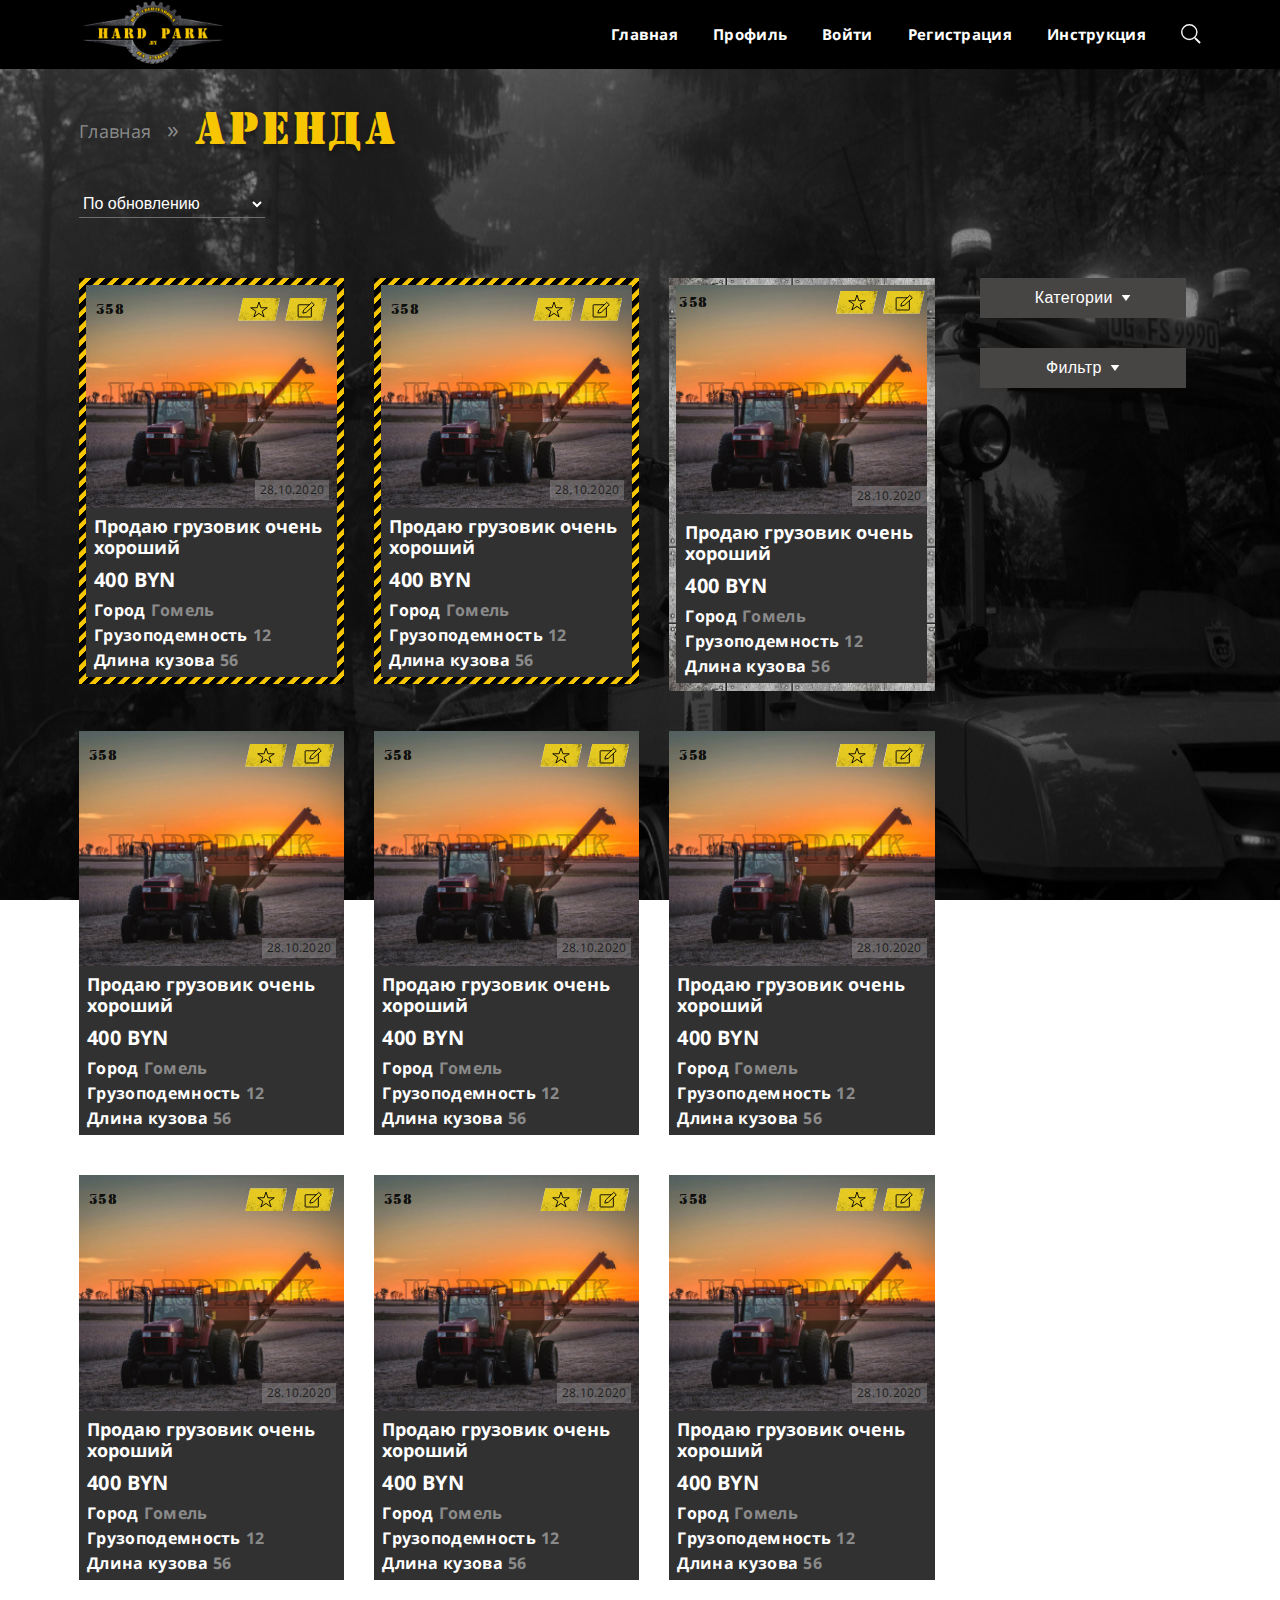
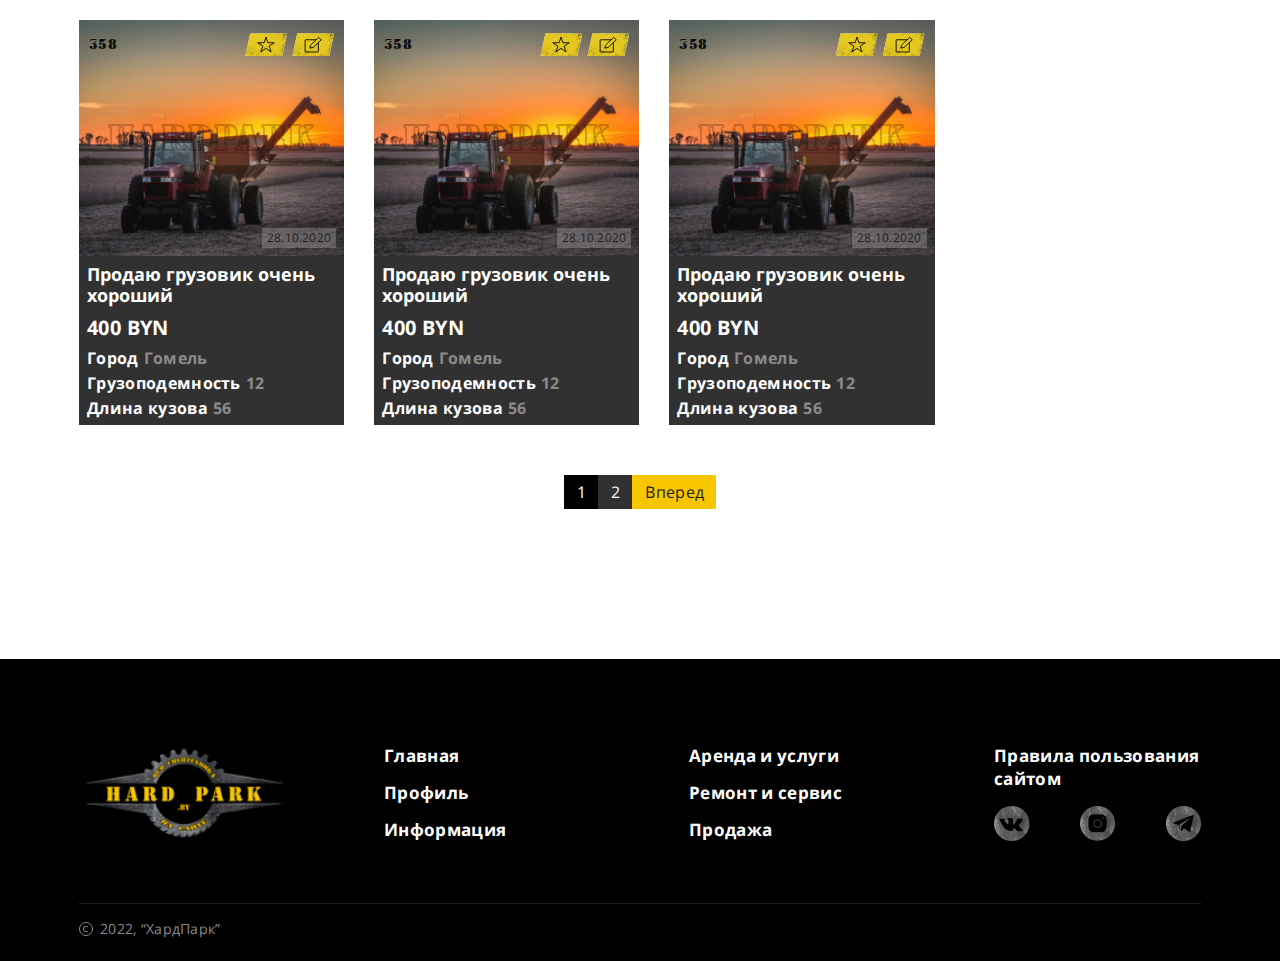
<file: catalog.html>
<!DOCTYPE html>
<html lang="ru">
<head>
    <meta charset="UTF-8">
    <meta http-equiv="X-UA-Compatible" content="IE=edge">
    <meta name="viewport" content="width=device-width, initial-scale=1.0">
    <link rel="stylesheet" href="css/style.css">
    <title>Hard Park</title>
</head>
<body>
    <header class="header header_catalog">
        <div class="wrapper">
            <div class="header__box">
                <div class="logo">
                    <img class="logo__img" src="img/catalog-logo.svg" alt="">
                </div>
                <nav class="menu">
                    <a href="#" class="menu__btn"></a>
                    <ul class="menu__list">
                        <li class="menu__list__items">
                            <a class="menu__list__items-link" href="#">Главная</a>
                        </li>
                        <li class="menu__list__items">
                            <a class="menu__list__items-link" href="#">Профиль</a>
                        </li>
                        <li class="menu__list__items">
                            <a class="menu__list__items-link" href="#">Войти</a>
                        </li>
                        <li class="menu__list__items">
                            <a class="menu__list__items-link" href="#">Регистрация</a>
                        </li>
                        <li class="menu__list__items">
                            <a class="menu__list__items-link" href="#">Инструкция</a>
                        </li>
                    </ul>
                </nav>
                <div class="search">
                    <a class="search__link" href="#">
                        <svg class="search__link__icon">
                            <use xlink:href="img/sprite.svg#search-icon"></use>
                        </svg>
                    </a>
                </div>
            </div>
        </div>
        <div class="search__box">
            <form class="search__form" id="search-form" action="#" method="get">
                <input class="search__content" type="text" placeholder="Поиск" name="search">
                <div class="search__selection">
                    <div class="search__selection__items">
                        <a class="form__reset" href="">Cброс</a>
                        <input type="radio" id="title" name="search-options" value="title">
                        <label for="title">Заголовок</label>
                        <input type="radio" id="content" name="search-options" value="content">
                        <label class="search__selection_items" for="content">Текст</label>
                    </div>
                    <div class="search__selection__items">
                        <div class="select__group">
                            <button class="select__head select__head_region">Область
                                <svg class="select__icon">
                                    <use xlink:href="img/sprite.svg#select-down"></use>
                                </svg>
                            </button>
                            <div class="checkbox__group checkbox__group_region">
                                <div class="checkbox__group__items">
                                    <input class="checkbox__group__input" type="checkbox" name="region[]" id="region1">
                                    <label class="checkbox__group__label" for="region1" value="1">Бретская</label>
                                </div>
                                <div class="checkbox__group__items">
                                    <input class="checkbox__group__input" type="checkbox" name="region[]" id="region2">
                                    <label class="checkbox__group__label" for="region2" value="2">Витебская</label>
                                </div>
                                <div class="checkbox__group__items">
                                    <input class="checkbox__group__input" type="checkbox" name="region[]" id="region3">
                                    <label class="checkbox__group__label" for="region3" value="3">Гомельская</label>
                                </div>
                                <div class="checkbox__group__items">
                                    <input class="checkbox__group__input" type="checkbox" name="region[]" id="region4">
                                    <label class="checkbox__group__label" for="region4" value="4">Гродненская</label>
                                </div>
                                <div class="checkbox__group__items">
                                    <input class="checkbox__group__input" type="checkbox" name="region[]" id="region5">
                                    <label class="checkbox__group__label" for="region5" value="5">Минская</label>
                                </div>
                                <div class="checkbox__group__items">
                                    <input class="checkbox__group__input" type="checkbox" name="region[]" id="region6">
                                    <label class="checkbox__group__label" for="region6" value="6">Могилевская</label>
                                </div>
                            </div>
                        </div>
                        <div class="select__group">
                            <button class="select__head select__head_city">Город
                                <svg class="select__icon">
                                    <use xlink:href="img/sprite.svg#select-down"></use>
                                </svg>
                            </button>
                            <div class="checkbox__group checkbox__group_city">
                                <div class="checkbox__group__items">
                                    <input class="checkbox__group__input" type="checkbox" name="city[]" id="city1">
                                    <label class="checkbox__group__label" for="city1" value="1">Минск</label>
                                </div>
                                <div class="checkbox__group__items">
                                    <input class="checkbox__group__input" type="checkbox" name="city[]" id="city2">
                                    <label class="checkbox__group__label" for="city2" value="2">Гродно</label>
                                </div>
                                <div class="checkbox__group__items">
                                    <input class="checkbox__group__input" type="checkbox" name="city[]" id="city3">
                                    <label class="checkbox__group__label" for="city3" value="3">Гомель</label>
                                </div>
                                <div class="checkbox__group__items">
                                    <input class="checkbox__group__input" type="checkbox" name="city[]" id="city4">
                                    <label class="checkbox__group__label" for="city4" value="4">Гродно</label>
                                </div>
                                <div class="checkbox__group__items">
                                    <input class="checkbox__group__input" type="checkbox" name="city[]" id="city5">
                                    <label class="checkbox__group__label" for="city5" value="5">Брест</label>
                                </div>
                                <div class="checkbox__group__items">
                                    <input class="checkbox__group__input" type="checkbox" name="city[]" id="city6">
                                    <label class="checkbox__group__label" for="city6" value="6">Могилев</label>
                                </div>
                            </div>
                        </div>
                    </div>
                </div>
                <button class="search__btn-submit" id="search-form" type="sub" title="Найти">
                    <svg class="search__icon">
                          <use xlink:href="img/sprite.svg#search-form-icon"></use>
                    </svg>
                </button>
            </form>
        </div>
    </header>
    <section class="catalog">
        <div class="wrapper">
            <div class="breadcrumbs">
                <div class="breadcrumbs__box">
                    <a href="#" class="breadrumbs__link">Главная</a>
                    <h1 class="breadcrumbs__title">Аренда</h1>
                </div>
            </div>
            <div class="sorting">
                <form class="sorting__form" action="#">
                    <select class="form__group_select form__group_catalog" name="sorting">
                        <option value="По обновлению">По обновлению</option>
                        <option value="По цене min">По цене min</option>
                        <option value="По цене max">По цене max</option>
                    </select>
                </form>
            </div>
            <div class="catalog__box">
                <div class="catalog__box__inner">
                    <div class="catalog__box__col">
                        <div class="catalog__border">
                            <form class="catalog__form" id="1ad1" action="#">
                                <textarea class="catalog__form__input" name="note" id="note" placeholder="Введите текст заметки"></textarea>
                                <label class="catalog__form__label" for="#">*Заметка видна только вам</label>
                                <button class="catalog__form__send" type="send">Сохранить</button>
                            </form>
                            <a href="#">
                                <div class="catalog__img-box">
                                    <div class="catalog__id">358</div>
                                    <p class="watermark">HARDPARK</p>
                                    <button class="catalog__btn catalog__btn_favorit">
                                        <svg class="catalog__icon" xmlns="http://www.w3.org/2000/svg" viewBox="0 0 20 19">
                                            <path d="M19.2398 7.5782H12.1448L9.99976 1.17236L7.85476 7.5782H0.759766L6.53476 11.4217L4.30726 17.8275L9.99976 13.8239L15.6923 17.8275L13.4648 11.4217L19.2398 7.5782Z" stroke-linejoin="round"></path>
                                        </svg>
                                    </button>
                                    <button class="catalog__btn catalog__btn_note" id="ad1">
                                        <svg class="catalog__icon catalog__icon_rect" id="ad1" xmlns="http://www.w3.org/2000/svg" viewBox="0 0 20 18">
                                            <rect class="catalog__icon_rect" id="ad1" x="1.25977" y="3.75415" width="14.68" height="13.5733" rx="0.5" stroke="black"></rect>
                                            <path class="catalog__icon_rect" id="ad1" d="M6.41332 12.971L7.47248 9.52557C7.47764 9.50878 7.48712 9.49366 7.49998 9.4817L16.3723 1.23564C16.4107 1.19997 16.4701 1.19997 16.5084 1.23564L19.1615 3.70149C19.2041 3.74104 19.2041 3.80842 19.1615 3.84798L10.2986 12.0853C10.2866 12.0965 10.2721 12.1045 10.2562 12.1087L6.53457 13.097C6.45869 13.1172 6.39025 13.046 6.41332 12.971Z" fill="#E7CB22" stroke="black"></path>
                                        </svg>
                                    </button>
                                    <img class="catalog__img" src="img/catalog-img.jpg" alt="">
                                    <p class="catalog__data">28.10.2020</p>
                                </div>
                                <div class="catalog__info">
                                    <h2 class="catalog__title">Продаю грузовик очень хороший</h2>
                                    <p class="catalog__price">400 BYN</p>
                                    <p class="catalog__specif">Город<span>Гомель</span></p>
                                    <p class="catalog__specif">Грузоподемность<span>12</span></p>
                                    <p class="catalog__specif">Длина кузова<span>56</span></p>
                                </div>
                            </a>
                        </div>
                    </div>
                    <div class="catalog__box__col">
                        <div class="catalog__border">
                            <form class="catalog__form" id="1ad2" action="#">
                                <textarea class="catalog__form__input" name="note" id="note" placeholder="Введите текст заметки"></textarea>
                                <label class="catalog__form__label" for="#">*Заметка видна только вам</label>
                                <button class="catalog__form__send" type="send">Сохранить</button>
                            </form>
                            <a href="#">
                                <div class="catalog__img-box">
                                    <div class="catalog__id">358</div>
                                    <p class="watermark">HARDPARK</p>
                                    <button class="catalog__btn catalog__btn_favorit">
                                        <svg class="catalog__icon" xmlns="http://www.w3.org/2000/svg" viewBox="0 0 20 19">
                                            <path d="M19.2398 7.5782H12.1448L9.99976 1.17236L7.85476 7.5782H0.759766L6.53476 11.4217L4.30726 17.8275L9.99976 13.8239L15.6923 17.8275L13.4648 11.4217L19.2398 7.5782Z" stroke-linejoin="round"></path>
                                        </svg>
                                    </button>
                                    <button class="catalog__btn catalog__btn_note" id="ad2">
                                        <svg class="catalog__icon catalog__icon_rect" id="ad2" xmlns="http://www.w3.org/2000/svg" viewBox="0 0 20 18">
                                            <rect class="catalog__icon_rect" id="ad2" x="1.25977" y="3.75415" width="14.68" height="13.5733" rx="0.5" stroke="black"></rect>
                                            <path class="catalog__icon_rect" id="ad2" d="M6.41332 12.971L7.47248 9.52557C7.47764 9.50878 7.48712 9.49366 7.49998 9.4817L16.3723 1.23564C16.4107 1.19997 16.4701 1.19997 16.5084 1.23564L19.1615 3.70149C19.2041 3.74104 19.2041 3.80842 19.1615 3.84798L10.2986 12.0853C10.2866 12.0965 10.2721 12.1045 10.2562 12.1087L6.53457 13.097C6.45869 13.1172 6.39025 13.046 6.41332 12.971Z" fill="#E7CB22" stroke="black"></path>
                                        </svg>
                                    </button>
                                    <img class="catalog__img" src="img/catalog-img.jpg" alt="">
                                    <p class="catalog__data">28.10.2020</p>
                                </div>
                                <div class="catalog__info">
                                    <h2 class="catalog__title">Продаю грузовик очень хороший</h2>
                                    <p class="catalog__price">400 BYN</p>
                                    <p class="catalog__specif">Город<span>Гомель</span></p>
                                    <p class="catalog__specif">Грузоподемность<span>12</span></p>
                                    <p class="catalog__specif">Длина кузова<span>56</span></p>
                                </div>
                            </a>
                        </div>
                    </div>
                    <div class="catalog__box__col">
                        <div class="catalog__freinds">
                            <form class="catalog__form" id="1ad3" action="#">
                                <textarea class="catalog__form__input" name="note" id="note" placeholder="Введите текст заметки"></textarea>
                                <label class="catalog__form__label" for="#">*Заметка видна только вам</label>
                                <button class="catalog__form__send" type="send">Сохранить</button>
                            </form>
                            <img class="catalog__freinds__border catalog__border_left" src="img/catalog-border.jpg" alt="">
                            <img class="catalog__freinds__border catalog__border_right" src="img/catalog-border.jpg" alt="">
                            <img class="catalog__freinds__border catalog__border_top" src="img/catalog-border-top.jpg" alt="">
                            <img class="catalog__freinds__border catalog__border_bottom" src="img/catalog-border-top.jpg" alt="">
                            <a href="#">
                                <div class="catalog__img-box">
                                    <div class="catalog__id">358</div>
                                    <p class="watermark">HARDPARK</p>
                                    <button class="catalog__btn catalog__btn_favorit">
                                        <svg class="catalog__icon" xmlns="http://www.w3.org/2000/svg" viewBox="0 0 20 19">
                                            <path d="M19.2398 7.5782H12.1448L9.99976 1.17236L7.85476 7.5782H0.759766L6.53476 11.4217L4.30726 17.8275L9.99976 13.8239L15.6923 17.8275L13.4648 11.4217L19.2398 7.5782Z" stroke-linejoin="round"></path>
                                        </svg>
                                    </button>
                                    <button class="catalog__btn catalog__btn_note" id="ad3">
                                        <svg class="catalog__icon catalog__icon_rect" id="ad3" xmlns="http://www.w3.org/2000/svg" viewBox="0 0 20 18">
                                            <rect class="catalog__icon_rect" id="ad3" x="1.25977" y="3.75415" width="14.68" height="13.5733" rx="0.5" stroke="black"></rect>
                                            <path class="catalog__icon_rect" id="ad3" d="M6.41332 12.971L7.47248 9.52557C7.47764 9.50878 7.48712 9.49366 7.49998 9.4817L16.3723 1.23564C16.4107 1.19997 16.4701 1.19997 16.5084 1.23564L19.1615 3.70149C19.2041 3.74104 19.2041 3.80842 19.1615 3.84798L10.2986 12.0853C10.2866 12.0965 10.2721 12.1045 10.2562 12.1087L6.53457 13.097C6.45869 13.1172 6.39025 13.046 6.41332 12.971Z" fill="#E7CB22" stroke="black"></path>
                                        </svg>
                                    </button>
                                    <img class="catalog__img" src="img/catalog-img.jpg" alt="">
                                    <p class="catalog__data">28.10.2020</p>
                                </div>
                                <div class="catalog__info catalog__info_freinds">
                                    <h2 class="catalog__title">Продаю грузовик очень хороший</h2>
                                    <p class="catalog__price">400 BYN</p>
                                    <p class="catalog__specif">Город<span>Гомель</span></p>
                                    <p class="catalog__specif">Грузоподемность<span>12</span></p>
                                    <p class="catalog__specif">Длина кузова<span>56</span></p>
                                </div>
                            </a>
                        </div>
                    </div>
                    <div class="catalog__box__col">
                        <div class="catalog__free">
                            <form class="catalog__form" id="1ad4" action="#">
                                <textarea class="catalog__form__input" name="note" id="note" placeholder="Введите текст заметки"></textarea>
                                <label class="catalog__form__label" for="#">*Заметка видна только вам</label>
                                <button class="catalog__form__send" type="send">Сохранить</button>
                            </form>
                            <a href="#">
                                <div class="catalog__img-box">
                                    <div class="catalog__id">358</div>
                                    <p class="watermark">HARDPARK</p>
                                    <button class="catalog__btn catalog__btn_favorit">
                                        <svg class="catalog__icon" xmlns="http://www.w3.org/2000/svg" viewBox="0 0 20 19">
                                            <path d="M19.2398 7.5782H12.1448L9.99976 1.17236L7.85476 7.5782H0.759766L6.53476 11.4217L4.30726 17.8275L9.99976 13.8239L15.6923 17.8275L13.4648 11.4217L19.2398 7.5782Z" stroke-linejoin="round"></path>
                                        </svg>
                                    </button>
                                    <button class="catalog__btn catalog__btn_note" id="ad4">
                                        <svg class="catalog__icon catalog__icon_rect" id="ad4" xmlns="http://www.w3.org/2000/svg" viewBox="0 0 20 18">
                                            <rect class="catalog__icon_rect" id="ad4" x="1.25977" y="3.75415" width="14.68" height="13.5733" rx="0.5" stroke="black"></rect>
                                            <path class="catalog__icon_rect" id="ad4" d="M6.41332 12.971L7.47248 9.52557C7.47764 9.50878 7.48712 9.49366 7.49998 9.4817L16.3723 1.23564C16.4107 1.19997 16.4701 1.19997 16.5084 1.23564L19.1615 3.70149C19.2041 3.74104 19.2041 3.80842 19.1615 3.84798L10.2986 12.0853C10.2866 12.0965 10.2721 12.1045 10.2562 12.1087L6.53457 13.097C6.45869 13.1172 6.39025 13.046 6.41332 12.971Z" fill="#E7CB22" stroke="black"></path>
                                        </svg>
                                    </button>
                                    <img class="catalog__img" src="img/catalog-img.jpg" alt="">
                                    <p class="catalog__data">28.10.2020</p>
                                </div>
                                <div class="catalog__info">
                                    <h2 class="catalog__title">Продаю грузовик очень хороший</h2>
                                    <p class="catalog__price">400 BYN</p>
                                    <p class="catalog__specif">Город<span>Гомель</span></p>
                                    <p class="catalog__specif">Грузоподемность<span>12</span></p>
                                    <p class="catalog__specif">Длина кузова<span>56</span></p>
                                </div>
                            </a>
                        </div>
                    </div>
                    <div class="catalog__box__col">
                        <div class="catalog__free">
                            <a href="#">
                                <div class="catalog__img-box">
                                    <div class="catalog__id">358</div>
                                    <p class="watermark">HARDPARK</p>
                                    <button class="catalog__btn catalog__btn_favorit">
                                        <svg class="catalog__icon" xmlns="http://www.w3.org/2000/svg" viewBox="0 0 20 19">
                                            <path d="M19.2398 7.5782H12.1448L9.99976 1.17236L7.85476 7.5782H0.759766L6.53476 11.4217L4.30726 17.8275L9.99976 13.8239L15.6923 17.8275L13.4648 11.4217L19.2398 7.5782Z" stroke-linejoin="round"></path>
                                        </svg>
                                    </button>
                                    <button class="catalog__btn catalog__btn_note">
                                        <svg class="catalog__icon" xmlns="http://www.w3.org/2000/svg" viewBox="0 0 20 18">
                                            <rect x="1.25977" y="3.75415" width="14.68" height="13.5733" rx="0.5" stroke="black"></rect>
                                            <path d="M6.41332 12.971L7.47248 9.52557C7.47764 9.50878 7.48712 9.49366 7.49998 9.4817L16.3723 1.23564C16.4107 1.19997 16.4701 1.19997 16.5084 1.23564L19.1615 3.70149C19.2041 3.74104 19.2041 3.80842 19.1615 3.84798L10.2986 12.0853C10.2866 12.0965 10.2721 12.1045 10.2562 12.1087L6.53457 13.097C6.45869 13.1172 6.39025 13.046 6.41332 12.971Z" fill="#E7CB22" stroke="black"></path>
                                        </svg>
                                    </button>
                                    <img class="catalog__img" src="img/catalog-img.jpg" alt="">
                                    <p class="catalog__data">28.10.2020</p>
                                </div>
                                <div class="catalog__info">
                                    <h2 class="catalog__title">Продаю грузовик очень хороший</h2>
                                    <p class="catalog__price">400 BYN</p>
                                    <p class="catalog__specif">Город<span>Гомель</span></p>
                                    <p class="catalog__specif">Грузоподемность<span>12</span></p>
                                    <p class="catalog__specif">Длина кузова<span>56</span></p>
                                </div>
                            </a>
                        </div>
                    </div>
                    <div class="catalog__box__col">
                        <div class="catalog__free">
                            <a href="#">
                                <div class="catalog__img-box">
                                    <div class="catalog__id">358</div>
                                    <p class="watermark">HARDPARK</p>
                                    <button class="catalog__btn catalog__btn_favorit">
                                        <svg class="catalog__icon" xmlns="http://www.w3.org/2000/svg" viewBox="0 0 20 19">
                                            <path d="M19.2398 7.5782H12.1448L9.99976 1.17236L7.85476 7.5782H0.759766L6.53476 11.4217L4.30726 17.8275L9.99976 13.8239L15.6923 17.8275L13.4648 11.4217L19.2398 7.5782Z" stroke-linejoin="round"></path>
                                        </svg>
                                    </button>
                                    <button class="catalog__btn catalog__btn_note">
                                        <svg class="catalog__icon" xmlns="http://www.w3.org/2000/svg" viewBox="0 0 20 18">
                                            <rect x="1.25977" y="3.75415" width="14.68" height="13.5733" rx="0.5" stroke="black"></rect>
                                            <path d="M6.41332 12.971L7.47248 9.52557C7.47764 9.50878 7.48712 9.49366 7.49998 9.4817L16.3723 1.23564C16.4107 1.19997 16.4701 1.19997 16.5084 1.23564L19.1615 3.70149C19.2041 3.74104 19.2041 3.80842 19.1615 3.84798L10.2986 12.0853C10.2866 12.0965 10.2721 12.1045 10.2562 12.1087L6.53457 13.097C6.45869 13.1172 6.39025 13.046 6.41332 12.971Z" fill="#E7CB22" stroke="black"></path>
                                        </svg>
                                    </button>
                                    <img class="catalog__img" src="img/catalog-img.jpg" alt="">
                                    <p class="catalog__data">28.10.2020</p>
                                </div>
                                <div class="catalog__info">
                                    <h2 class="catalog__title">Продаю грузовик очень хороший</h2>
                                    <p class="catalog__price">400 BYN</p>
                                    <p class="catalog__specif">Город<span>Гомель</span></p>
                                    <p class="catalog__specif">Грузоподемность<span>12</span></p>
                                    <p class="catalog__specif">Длина кузова<span>56</span></p>
                                </div>
                            </a>
                        </div>
                    </div>
                    <div class="catalog__box__col">
                        <div class="catalog__free">
                            <a href="#">
                                <div class="catalog__img-box">
                                    <div class="catalog__id">358</div>
                                    <p class="watermark">HARDPARK</p>
                                    <button class="catalog__btn catalog__btn_favorit">
                                        <svg class="catalog__icon" xmlns="http://www.w3.org/2000/svg" viewBox="0 0 20 19">
                                            <path d="M19.2398 7.5782H12.1448L9.99976 1.17236L7.85476 7.5782H0.759766L6.53476 11.4217L4.30726 17.8275L9.99976 13.8239L15.6923 17.8275L13.4648 11.4217L19.2398 7.5782Z" stroke-linejoin="round"></path>
                                        </svg>
                                    </button>
                                    <button class="catalog__btn catalog__btn_note">
                                        <svg class="catalog__icon" xmlns="http://www.w3.org/2000/svg" viewBox="0 0 20 18">
                                            <rect x="1.25977" y="3.75415" width="14.68" height="13.5733" rx="0.5" stroke="black"></rect>
                                            <path d="M6.41332 12.971L7.47248 9.52557C7.47764 9.50878 7.48712 9.49366 7.49998 9.4817L16.3723 1.23564C16.4107 1.19997 16.4701 1.19997 16.5084 1.23564L19.1615 3.70149C19.2041 3.74104 19.2041 3.80842 19.1615 3.84798L10.2986 12.0853C10.2866 12.0965 10.2721 12.1045 10.2562 12.1087L6.53457 13.097C6.45869 13.1172 6.39025 13.046 6.41332 12.971Z" fill="#E7CB22" stroke="black"></path>
                                        </svg>
                                    </button>
                                    <img class="catalog__img" src="img/catalog-img.jpg" alt="">
                                    <p class="catalog__data">28.10.2020</p>
                                </div>
                                <div class="catalog__info">
                                    <h2 class="catalog__title">Продаю грузовик очень хороший</h2>
                                    <p class="catalog__price">400 BYN</p>
                                    <p class="catalog__specif">Город<span>Гомель</span></p>
                                    <p class="catalog__specif">Грузоподемность<span>12</span></p>
                                    <p class="catalog__specif">Длина кузова<span>56</span></p>
                                </div>
                            </a>
                        </div>
                    </div>
                    <div class="catalog__box__col">
                        <div class="catalog__free">
                            <a href="#">
                                <div class="catalog__img-box">
                                    <div class="catalog__id">358</div>
                                    <p class="watermark">HARDPARK</p>
                                    <button class="catalog__btn catalog__btn_favorit">
                                        <svg class="catalog__icon" xmlns="http://www.w3.org/2000/svg" viewBox="0 0 20 19">
                                            <path d="M19.2398 7.5782H12.1448L9.99976 1.17236L7.85476 7.5782H0.759766L6.53476 11.4217L4.30726 17.8275L9.99976 13.8239L15.6923 17.8275L13.4648 11.4217L19.2398 7.5782Z" stroke-linejoin="round"></path>
                                        </svg>
                                    </button>
                                    <button class="catalog__btn catalog__btn_note">
                                        <svg class="catalog__icon" xmlns="http://www.w3.org/2000/svg" viewBox="0 0 20 18">
                                            <rect x="1.25977" y="3.75415" width="14.68" height="13.5733" rx="0.5" stroke="black"></rect>
                                            <path d="M6.41332 12.971L7.47248 9.52557C7.47764 9.50878 7.48712 9.49366 7.49998 9.4817L16.3723 1.23564C16.4107 1.19997 16.4701 1.19997 16.5084 1.23564L19.1615 3.70149C19.2041 3.74104 19.2041 3.80842 19.1615 3.84798L10.2986 12.0853C10.2866 12.0965 10.2721 12.1045 10.2562 12.1087L6.53457 13.097C6.45869 13.1172 6.39025 13.046 6.41332 12.971Z" fill="#E7CB22" stroke="black"></path>
                                        </svg>
                                    </button>
                                    <img class="catalog__img" src="img/catalog-img.jpg" alt="">
                                    <p class="catalog__data">28.10.2020</p>
                                </div>
                                <div class="catalog__info">
                                    <h2 class="catalog__title">Продаю грузовик очень хороший</h2>
                                    <p class="catalog__price">400 BYN</p>
                                    <p class="catalog__specif">Город<span>Гомель</span></p>
                                    <p class="catalog__specif">Грузоподемность<span>12</span></p>
                                    <p class="catalog__specif">Длина кузова<span>56</span></p>
                                </div>
                            </a>
                        </div>
                    </div>
                    <div class="catalog__box__col">
                        <div class="catalog__free">
                            <a href="#">
                                <div class="catalog__img-box">
                                    <div class="catalog__id">358</div>
                                    <p class="watermark">HARDPARK</p>
                                    <button class="catalog__btn catalog__btn_favorit">
                                        <svg class="catalog__icon" xmlns="http://www.w3.org/2000/svg" viewBox="0 0 20 19">
                                            <path d="M19.2398 7.5782H12.1448L9.99976 1.17236L7.85476 7.5782H0.759766L6.53476 11.4217L4.30726 17.8275L9.99976 13.8239L15.6923 17.8275L13.4648 11.4217L19.2398 7.5782Z" stroke-linejoin="round"></path>
                                        </svg>
                                    </button>
                                    <button class="catalog__btn catalog__btn_note">
                                        <svg class="catalog__icon" xmlns="http://www.w3.org/2000/svg" viewBox="0 0 20 18">
                                            <rect x="1.25977" y="3.75415" width="14.68" height="13.5733" rx="0.5" stroke="black"></rect>
                                            <path d="M6.41332 12.971L7.47248 9.52557C7.47764 9.50878 7.48712 9.49366 7.49998 9.4817L16.3723 1.23564C16.4107 1.19997 16.4701 1.19997 16.5084 1.23564L19.1615 3.70149C19.2041 3.74104 19.2041 3.80842 19.1615 3.84798L10.2986 12.0853C10.2866 12.0965 10.2721 12.1045 10.2562 12.1087L6.53457 13.097C6.45869 13.1172 6.39025 13.046 6.41332 12.971Z" fill="#E7CB22" stroke="black"></path>
                                        </svg>
                                    </button>
                                    <img class="catalog__img" src="img/catalog-img.jpg" alt="">
                                    <p class="catalog__data">28.10.2020</p>
                                </div>
                                <div class="catalog__info">
                                    <h2 class="catalog__title">Продаю грузовик очень хороший</h2>
                                    <p class="catalog__price">400 BYN</p>
                                    <p class="catalog__specif">Город<span>Гомель</span></p>
                                    <p class="catalog__specif">Грузоподемность<span>12</span></p>
                                    <p class="catalog__specif">Длина кузова<span>56</span></p>
                                </div>
                            </a>
                        </div>
                    </div>
                    <div class="catalog__box__col">
                        <div class="catalog__free">
                            <a href="#">
                                <div class="catalog__img-box">
                                    <div class="catalog__id">358</div>
                                    <p class="watermark">HARDPARK</p>
                                    <button class="catalog__btn catalog__btn_favorit">
                                        <svg class="catalog__icon" xmlns="http://www.w3.org/2000/svg" viewBox="0 0 20 19">
                                            <path d="M19.2398 7.5782H12.1448L9.99976 1.17236L7.85476 7.5782H0.759766L6.53476 11.4217L4.30726 17.8275L9.99976 13.8239L15.6923 17.8275L13.4648 11.4217L19.2398 7.5782Z" stroke-linejoin="round"></path>
                                        </svg>
                                    </button>
                                    <button class="catalog__btn catalog__btn_note">
                                        <svg class="catalog__icon" xmlns="http://www.w3.org/2000/svg" viewBox="0 0 20 18">
                                            <rect x="1.25977" y="3.75415" width="14.68" height="13.5733" rx="0.5" stroke="black"></rect>
                                            <path d="M6.41332 12.971L7.47248 9.52557C7.47764 9.50878 7.48712 9.49366 7.49998 9.4817L16.3723 1.23564C16.4107 1.19997 16.4701 1.19997 16.5084 1.23564L19.1615 3.70149C19.2041 3.74104 19.2041 3.80842 19.1615 3.84798L10.2986 12.0853C10.2866 12.0965 10.2721 12.1045 10.2562 12.1087L6.53457 13.097C6.45869 13.1172 6.39025 13.046 6.41332 12.971Z" fill="#E7CB22" stroke="black"></path>
                                        </svg>
                                    </button>
                                    <img class="catalog__img" src="img/catalog-img.jpg" alt="">
                                    <p class="catalog__data">28.10.2020</p>
                                </div>
                                <div class="catalog__info">
                                    <h2 class="catalog__title">Продаю грузовик очень хороший</h2>
                                    <p class="catalog__price">400 BYN</p>
                                    <p class="catalog__specif">Город<span>Гомель</span></p>
                                    <p class="catalog__specif">Грузоподемность<span>12</span></p>
                                    <p class="catalog__specif">Длина кузова<span>56</span></p>
                                </div>
                            </a>
                        </div>
                    </div>
                    <div class="catalog__box__col">
                        <div class="catalog__free">
                            <a href="#">
                                <div class="catalog__img-box">
                                    <div class="catalog__id">358</div>
                                    <p class="watermark">HARDPARK</p>
                                    <button class="catalog__btn catalog__btn_favorit">
                                        <svg class="catalog__icon" xmlns="http://www.w3.org/2000/svg" viewBox="0 0 20 19">
                                            <path d="M19.2398 7.5782H12.1448L9.99976 1.17236L7.85476 7.5782H0.759766L6.53476 11.4217L4.30726 17.8275L9.99976 13.8239L15.6923 17.8275L13.4648 11.4217L19.2398 7.5782Z" stroke-linejoin="round"></path>
                                        </svg>
                                    </button>
                                    <button class="catalog__btn catalog__btn_note">
                                        <svg class="catalog__icon" xmlns="http://www.w3.org/2000/svg" viewBox="0 0 20 18">
                                            <rect x="1.25977" y="3.75415" width="14.68" height="13.5733" rx="0.5" stroke="black"></rect>
                                            <path d="M6.41332 12.971L7.47248 9.52557C7.47764 9.50878 7.48712 9.49366 7.49998 9.4817L16.3723 1.23564C16.4107 1.19997 16.4701 1.19997 16.5084 1.23564L19.1615 3.70149C19.2041 3.74104 19.2041 3.80842 19.1615 3.84798L10.2986 12.0853C10.2866 12.0965 10.2721 12.1045 10.2562 12.1087L6.53457 13.097C6.45869 13.1172 6.39025 13.046 6.41332 12.971Z" fill="#E7CB22" stroke="black"></path>
                                        </svg>
                                    </button>
                                    <img class="catalog__img" src="img/catalog-img.jpg" alt="">
                                    <p class="catalog__data">28.10.2020</p>
                                </div>
                                <div class="catalog__info">
                                    <h2 class="catalog__title">Продаю грузовик очень хороший</h2>
                                    <p class="catalog__price">400 BYN</p>
                                    <p class="catalog__specif">Город<span>Гомель</span></p>
                                    <p class="catalog__specif">Грузоподемность<span>12</span></p>
                                    <p class="catalog__specif">Длина кузова<span>56</span></p>
                                </div>
                            </a>
                        </div>
                    </div>
                    <div class="catalog__box__col">
                        <div class="catalog__free">
                            <a href="#">
                                <div class="catalog__img-box">
                                    <div class="catalog__id">358</div>
                                    <p class="watermark">HARDPARK</p>
                                    <button class="catalog__btn catalog__btn_favorit">
                                        <svg class="catalog__icon" xmlns="http://www.w3.org/2000/svg" viewBox="0 0 20 19">
                                            <path d="M19.2398 7.5782H12.1448L9.99976 1.17236L7.85476 7.5782H0.759766L6.53476 11.4217L4.30726 17.8275L9.99976 13.8239L15.6923 17.8275L13.4648 11.4217L19.2398 7.5782Z" stroke-linejoin="round"></path>
                                        </svg>
                                    </button>
                                    <button class="catalog__btn catalog__btn_note">
                                        <svg class="catalog__icon" xmlns="http://www.w3.org/2000/svg" viewBox="0 0 20 18">
                                            <rect x="1.25977" y="3.75415" width="14.68" height="13.5733" rx="0.5" stroke="black"></rect>
                                            <path d="M6.41332 12.971L7.47248 9.52557C7.47764 9.50878 7.48712 9.49366 7.49998 9.4817L16.3723 1.23564C16.4107 1.19997 16.4701 1.19997 16.5084 1.23564L19.1615 3.70149C19.2041 3.74104 19.2041 3.80842 19.1615 3.84798L10.2986 12.0853C10.2866 12.0965 10.2721 12.1045 10.2562 12.1087L6.53457 13.097C6.45869 13.1172 6.39025 13.046 6.41332 12.971Z" fill="#E7CB22" stroke="black"></path>
                                        </svg>
                                    </button>
                                    <img class="catalog__img" src="img/catalog-img.jpg" alt="">
                                    <p class="catalog__data">28.10.2020</p>
                                </div>
                                <div class="catalog__info">
                                    <h2 class="catalog__title">Продаю грузовик очень хороший</h2>
                                    <p class="catalog__price">400 BYN</p>
                                    <p class="catalog__specif">Город<span>Гомель</span></p>
                                    <p class="catalog__specif">Грузоподемность<span>12</span></p>
                                    <p class="catalog__specif">Длина кузова<span>56</span></p>
                                </div>
                            </a>
                        </div>
                    </div>
                </div>
                <div class="catalog__box__inner">
                    <button class="filter__btn">Категории <img class="filter__btn__svg" src="img/categories-down.svg" alt=""></button>
                    <div class="filter__box">
                        <a class="filter__box__link" href="#">Бензобур (мотобур)</a>
                        <a class="filter__box__link" href="#">Бензобур (мотобур)</a>
                        <a class="filter__box__link" href="#">Бензобур (мотобур)</a>
                        <a class="filter__box__link" href="#">Бензобур (мотобур)</a>
                        <a class="filter__box__link" href="#">Бензобур (мотобур)</a>
                        <a class="filter__box__link" href="#">Бензобур (мотобур)</a>
                        <a class="filter__box__link" href="#">Бензобур (мотобур)</a>
                        <a class="filter__box__link" href="#">Бензобур (мотобур)</a>
                        <a class="filter__box__link" href="#">Бензобур (мотобур)</a>
                        <a class="filter__box__link" href="#">Бензобур (мотобур)</a>
                        <a class="filter__box__link" href="#">Бензобур (мотобур)</a>
                        <a class="filter__box__link" href="#">Бензобур (мотобур)</a>
                        <a class="filter__box__link" href="#">Бензобур (мотобур)</a>
                        <a class="filter__box__link" href="#">Бензобур (мотобур)</a>
                        <a class="filter__box__link" href="#">Бензобур (мотобур)</a>
                        <a class="filter__box__link" href="#">Бензобур (мотобур)</a>
                        <a class="filter__box__link" href="#">Бензобур (мотобур)</a>
                        <a class="filter__box__link" href="#">Бензобур (мотобур)</a>
                    </div>
                    <button class="filter__head">Фильтр <img class="filter__btn__svg" src="img/categories-down.svg" alt=""></button>
                    <form class="filter__form" action="#">
                        <label for="" class="filter__form__label">Область</label>
                        <select class="form__group_select form__group_color" name="region">
                            <option value="">Выбрать</option>
                            <option value="Бретская">Бретская область</option>
                            <option value="Витебская">Витебская область</option>
                            <option value="Гомельская">Гомельская область</option>
                            <option value="Гродненская">Гродненская область</option>
                            <option value="Могилевская">Могилевская область</option>
                            <option value="Минская">Минская область</option>
                            <option value="Минск">Минск</option>
                        </select>
                        <label for="" class="filter__form__label">Город</label>
                        <select class="form__group_select form__group_color" name="city">
                            <option value="">Выбрать</option>
                            <option value="Минск">Минск</option>
                            <option value="Брест">Брест</option>
                            <option value="Витебск">Витебск</option>
                            <option value="Гомель">Гомель</option>
                            <option value="Гродно">Гродно</option>
                            <option value="Могилев">Могилев</option>
                            <option value="Минск">Минск</option>
                        </select>
                        <button class="filter__form__btn" type="send">Применить</button>
                    </form>
                </div>
            </div>
            <div class="pagination">
                <a class="pagination__link pagination__link_active" href="#">1</a>
                <a class="pagination__link" href="#">2</a>
                <a class="pagination__link" href="#">Вперед</a>
            </div>
        </div>
    </section>
    <section id="popup" class="popup">
        <a href="#" class="popup__area"></a>
        <div class="popup__body">
            <div class="popup__content">
                <div class="popup__header">
                    <button class="popup__header_close">
						<svg class="close-icon" xmlns="http://www.w3.org/2000/svg" viewBox="0 0 30 30">
							<use xlink:href="img/sprite.svg#close_region"></use>
						</svg>
					</button>
                    <div class="popup__title">Ваш регион</div>
                </div>
                <div class="popup__text">
                    <form class="ajax__form" method="post" id="ajax__form">
                        <div class="form__group">
                            <select class="form__group_select" name="region">
                                <option value="Бретская">Бретская область</option>
                                <option value="Витебская">Витебская область</option>
                                <option value="Гомельская">Гомельская область</option>
                                <option value="Гродненская">Гродненская область</option>
                                <option value="Могилевская">Могилевская область</option>
                                <option value="Минская">Минская область</option>
                                <option value="Минск">Минск</option>
                            </select>
                        </div>
                        <div class="form__group">
                            <select class="form__group_select" name="city">
                                <option value="Минск">Минск</option>
                                <option value="Брест">Брест</option>
                                <option value="Витебск">Витебск</option>
                                <option value="Гомель">Гомель</option>
                                <option value="Гродно">Гродно</option>
                                <option value="Могилев">Могилев</option>
                                <option value="Минск">Минск</option>
                            </select>
                        </div>
                        <div class="form__group">
                            <button id="ajax-send" class="form__btn" type="submit">Выбрать</button>
                        </div>
                    </form>
                </div>
            </div>
        </div>
    </section>
    <footer class="footer">
        <div class="wrapper">
            <div class="footer__box">
                <div class="footer__box__items">
                    <img class="footer__box__logo" src="img/footer_logo.png" alt="">
                </div>
                <div class="footer__box__items">
                    <a class="footer__box__link" href="#">Главная</a>
                    <a class="footer__box__link" href="#">Профиль</a>
                    <a class="footer__box__link" href="#">Информация</a>
                </div>
                <div class="footer__box__items">
                    <a class="footer__box__link" href="#">Аренда и услуги</a>
                    <a class="footer__box__link" href="#">Ремонт и сервис</a>
                    <a class="footer__box__link" href="#">Продажа</a>
                </div>
                <div class="footer__box__items">
                    <a class="footer__box__link footer__box__link_pb" href="#">Правила пользования сайтом</a>
                    <div class="footer__box__soc">
                        <a href="#">
                            <img class="category__social__img" src="img/vk.png" alt="">
                        </a>
                        <a href="#">
                            <img class="category__social__img" src="img/instagram.png" alt="">
                        </a>
                        <a href="#">
                            <img class="category__social__img" src="img/telegram.png" alt="">
                        </a>
                    </div>
                </div>
            </div>
            <div class="footer__copywriting">
                <svg class="footer__icon" xmlns="http://www.w3.org/2000/svg" viewBox="0 0 30 30">
                    <use xlink:href="img/sprite.svg#copy"></use>
                </svg>
                <p class="footer__copywriting__text">2022, “ХардПарк”</p>
            </div>
        </div>
    </footer>
    <script src="js/jquery.min.js"></script>
    <script src="js/slick.min.js"></script>
    <script src="js/main.js"></script>    
</body>
</html>
</file>
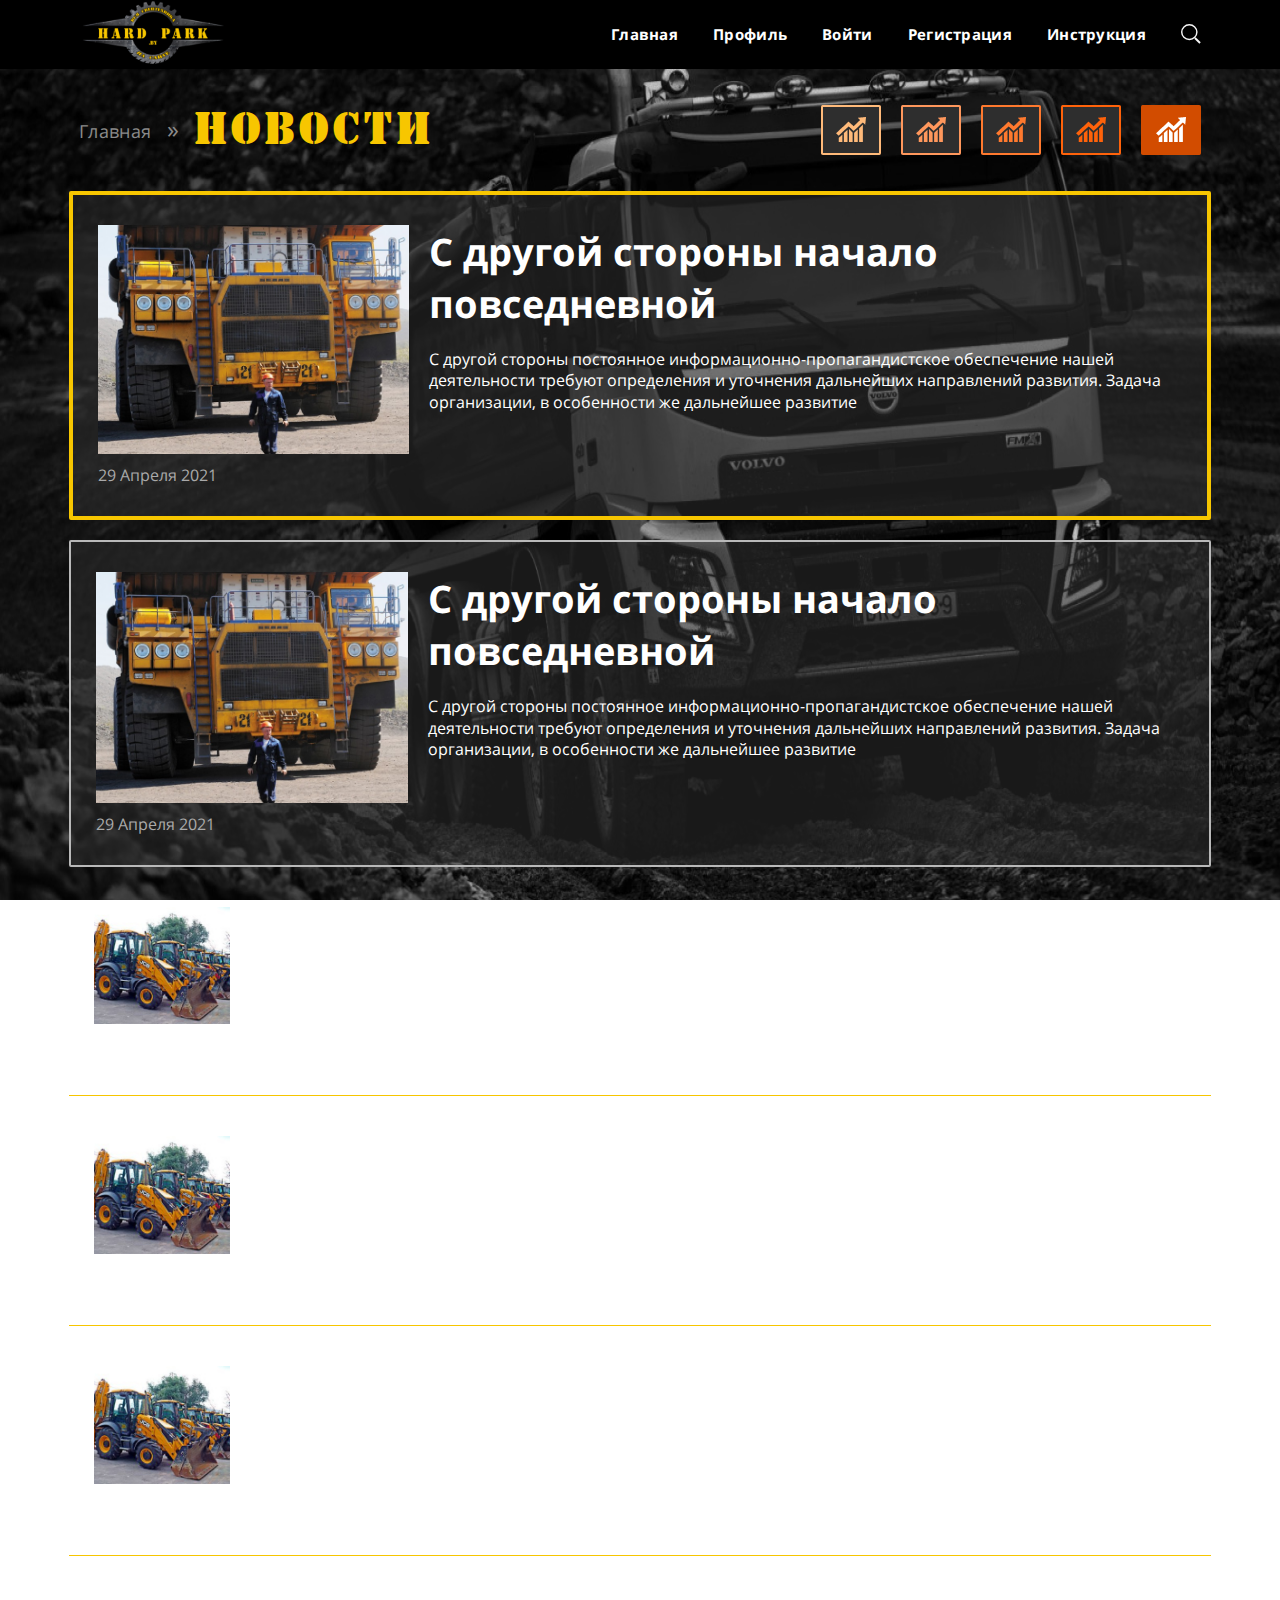
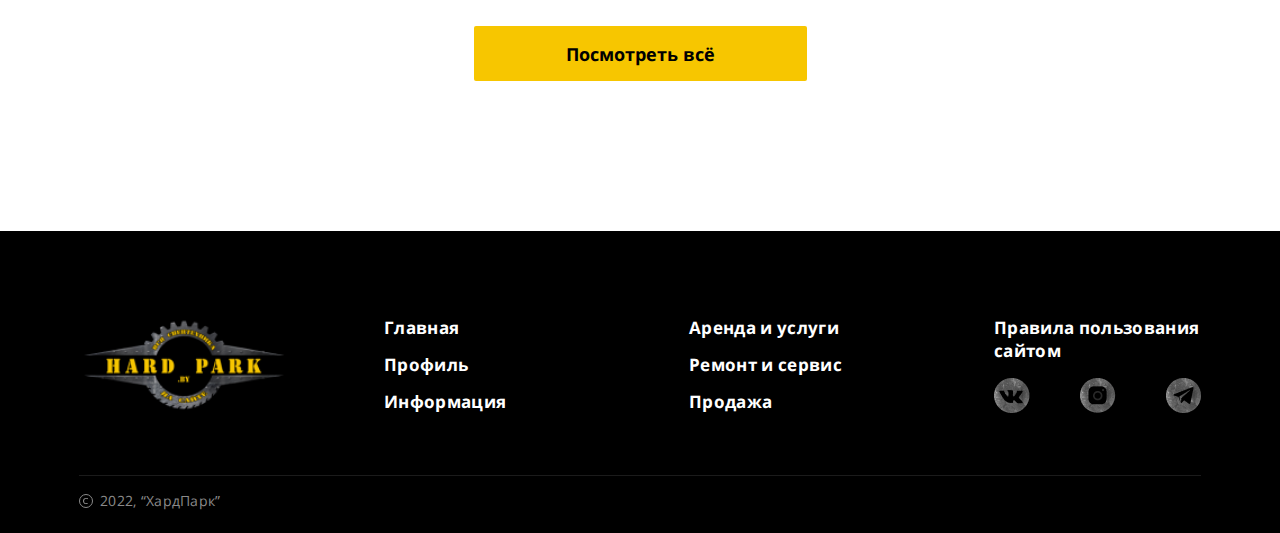
<file: news.html>
<!DOCTYPE html>
<html lang="ru">
<head>
    <meta charset="UTF-8">
    <meta http-equiv="X-UA-Compatible" content="IE=edge">
    <meta name="viewport" content="width=device-width, initial-scale=1.0">
    <link rel="stylesheet" href="css/style.css">
    <title>Hard Park</title>
</head>
<body>
    <header class="header header_catalog">
        <div class="wrapper">
            <div class="header__box">
                <div class="logo">
                    <img class="logo__img" src="img/catalog-logo.svg" alt="">
                </div>
                <nav class="menu">
                    <a href="#" class="menu__btn"></a>
                    <ul class="menu__list">
                        <li class="menu__list__items">
                            <a class="menu__list__items-link" href="#">Главная</a>
                        </li>
                        <li class="menu__list__items">
                            <a class="menu__list__items-link" href="#">Профиль</a>
                        </li>
                        <li class="menu__list__items">
                            <a class="menu__list__items-link" href="#">Войти</a>
                        </li>
                        <li class="menu__list__items">
                            <a class="menu__list__items-link" href="#">Регистрация</a>
                        </li>
                        <li class="menu__list__items">
                            <a class="menu__list__items-link" href="#">Инструкция</a>
                        </li>
                    </ul>
                </nav>
                <div class="search">
                    <a class="search__link" href="#">
                        <svg class="search__link__icon">
                            <use xlink:href="img/sprite.svg#search-icon"></use>
                        </svg>
                    </a>
                </div>
            </div>
        </div>
        <div class="search__box">
            <form class="search__form" id="search-form" action="#" method="get">
                <input class="search__content" type="text" placeholder="Поиск" name="search">
                <div class="search__selection">
                    <div class="search__selection__items">
                        <a class="form__reset" href="">Cброс</a>
                        <input type="radio" id="title" name="search-options" value="title">
                        <label for="title">Заголовок</label>
                        <input type="radio" id="content" name="search-options" value="content">
                        <label class="search__selection_items" for="content">Текст</label>
                    </div>
                    <div class="search__selection__items">
                        <div class="select__group">
                            <button class="select__head select__head_region">Область
                                <svg class="select__icon">
                                    <use xlink:href="img/sprite.svg#select-down"></use>
                                </svg>
                            </button>
                            <div class="checkbox__group checkbox__group_region">
                                <div class="checkbox__group__items">
                                    <input class="checkbox__group__input" type="checkbox" name="region[]" id="region1">
                                    <label class="checkbox__group__label" for="region1" value="1">Бретская</label>
                                </div>
                                <div class="checkbox__group__items">
                                    <input class="checkbox__group__input" type="checkbox" name="region[]" id="region2">
                                    <label class="checkbox__group__label" for="region2" value="2">Витебская</label>
                                </div>
                                <div class="checkbox__group__items">
                                    <input class="checkbox__group__input" type="checkbox" name="region[]" id="region3">
                                    <label class="checkbox__group__label" for="region3" value="3">Гомельская</label>
                                </div>
                                <div class="checkbox__group__items">
                                    <input class="checkbox__group__input" type="checkbox" name="region[]" id="region4">
                                    <label class="checkbox__group__label" for="region4" value="4">Гродненская</label>
                                </div>
                                <div class="checkbox__group__items">
                                    <input class="checkbox__group__input" type="checkbox" name="region[]" id="region5">
                                    <label class="checkbox__group__label" for="region5" value="5">Минская</label>
                                </div>
                                <div class="checkbox__group__items">
                                    <input class="checkbox__group__input" type="checkbox" name="region[]" id="region6">
                                    <label class="checkbox__group__label" for="region6" value="6">Могилевская</label>
                                </div>
                            </div>
                        </div>
                        <div class="select__group">
                            <button class="select__head select__head_city">Город
                                <svg class="select__icon">
                                    <use xlink:href="img/sprite.svg#select-down"></use>
                                </svg>
                            </button>
                            <div class="checkbox__group checkbox__group_city">
                                <div class="checkbox__group__items">
                                    <input class="checkbox__group__input" type="checkbox" name="city[]" id="city1">
                                    <label class="checkbox__group__label" for="city1" value="1">Минск</label>
                                </div>
                                <div class="checkbox__group__items">
                                    <input class="checkbox__group__input" type="checkbox" name="city[]" id="city2">
                                    <label class="checkbox__group__label" for="city2" value="2">Гродно</label>
                                </div>
                                <div class="checkbox__group__items">
                                    <input class="checkbox__group__input" type="checkbox" name="city[]" id="city3">
                                    <label class="checkbox__group__label" for="city3" value="3">Гомель</label>
                                </div>
                                <div class="checkbox__group__items">
                                    <input class="checkbox__group__input" type="checkbox" name="city[]" id="city4">
                                    <label class="checkbox__group__label" for="city4" value="4">Гродно</label>
                                </div>
                                <div class="checkbox__group__items">
                                    <input class="checkbox__group__input" type="checkbox" name="city[]" id="city5">
                                    <label class="checkbox__group__label" for="city5" value="5">Брест</label>
                                </div>
                                <div class="checkbox__group__items">
                                    <input class="checkbox__group__input" type="checkbox" name="city[]" id="city6">
                                    <label class="checkbox__group__label" for="city6" value="6">Могилев</label>
                                </div>
                            </div>
                        </div>
                    </div>
                </div>
                <button class="search__btn-submit" id="search-form" type="sub" title="Найти">
                    <svg class="search__icon">
                          <use xlink:href="img/sprite.svg#search-form-icon"></use>
                    </svg>
                </button>
            </form>
        </div>
    </header>
    <section class="news">
        <div class="wrapper">
            <div class="breadcrumbs">
                <div class="breadcrumbs__box">
                    <a href="#" class="breadrumbs__link">Главная</a>
                    <h1 class="breadcrumbs__title">Новости</h1>
                </div>
                <div class="breadcrumbs__category">
                    <img src="img/category-img.png" alt="">
                </div>
            </div>
            <a class="news__box news__box_border news__box_border_first" href="#">
                <div class="news__box__pic">
                    <img class="news__box__img" src="img/newsimg.png" alt="">
                    <div class="news__box__date">29 Апреля 2021</div>
                </div>
                <div class="news__box__info">
                    <h2 class="news__box__title">С другой стороны начало повседневной</h2>
                    <p class="news__box__content">С другой стороны постоянное информационно-пропагандистское обеспечение нашей деятельности требуют определения и уточнения дальнейших направлений развития. Задача организации, в особенности же дальнейшее развитие</p>
                </div>
            </a>
            <a class="news__box news__box_border" href="#">
                <div class="news__box__pic">
                    <img class="news__box__img" src="img/newsimg.png" alt="">
                    <div class="news__box__date">29 Апреля 2021</div>
                </div>
                <div class="news__box__info">
                    <h2 class="news__box__title">С другой стороны начало повседневной</h2>
                    <p class="news__box__content">С другой стороны постоянное информационно-пропагандистское обеспечение нашей деятельности требуют определения и уточнения дальнейших направлений развития. Задача организации, в особенности же дальнейшее развитие</p>
                </div>
            </a>
            <a class="news__box news__box_smallborder news__box_top" href="#">
                <div class="news__box__smallpic">
                    <img class="news__box__img" src="img/newsimgsmall.jpg" alt="">
                </div>
                <div class="news__box__smallinfo">
                    <h2 class="news__box__smalltitle">С другой стороны начало повседневной работы по формированию позиции</h2>
                    <p class="news__box__content">С другой стороны постоянное информационно-пропагандистское обеспечение нашей деятельности требуют определения и уточнения дальнейших направлений развития. Задача организации, в особенности же дальнейшее развитие</p>
                </div>
            </a>
            <a class="news__box news__box_smallborder" href="#">
                <div class="news__box__smallpic">
                    <img class="news__box__img" src="img/newsimgsmall.jpg" alt="">
                </div>
                <div class="news__box__smallinfo">
                    <h2 class="news__box__smalltitle">С другой стороны начало повседневной работы по формированию позиции</h2>
                    <p class="news__box__content">С другой стороны постоянное информационно-пропагандистское обеспечение нашей деятельности требуют определения и уточнения дальнейших направлений развития. Задача организации, в особенности же дальнейшее развитие</p>
                </div>
            </a>
            <a class="news__box news__box_smallborder news__box_bottom" href="#">
                <div class="news__box__smallpic">
                    <img class="news__box__img" src="img/newsimgsmall.jpg" alt="">
                </div>
                <div class="news__box__smallinfo">
                    <h2 class="news__box__smalltitle">С другой стороны начало повседневной работы по формированию позиции</h2>
                    <p class="news__box__content">С другой стороны постоянное информационно-пропагандистское обеспечение нашей деятельности требуют определения и уточнения дальнейших направлений развития. Задача организации, в особенности же дальнейшее развитие</p>
                </div>
            </a>
            <div class="news__next">
                <a class="btn-next-post" href="#">Посмотреть всё</a>
            </div>
        </div>
    </section>
    <section id="popup" class="popup">
        <a href="#" class="popup__area"></a>
        <div class="popup__body">
            <div class="popup__content">
                <div class="popup__header">
                    <button class="popup__header_close">
						<svg class="close-icon" xmlns="http://www.w3.org/2000/svg" viewBox="0 0 30 30">
							<use xlink:href="img/sprite.svg#close_region"></use>
						</svg>
					</button>
                    <div class="popup__title">Ваш регион</div>
                </div>
                <div class="popup__text">
                    <form class="ajax__form" method="post" id="ajax__form">
                        <div class="form__group">
                            <select class="form__group_select" name="region">
                                <option value="Бретская">Бретская область</option>
                                <option value="Витебская">Витебская область</option>
                                <option value="Гомельская">Гомельская область</option>
                                <option value="Гродненская">Гродненская область</option>
                                <option value="Могилевская">Могилевская область</option>
                                <option value="Минская">Минская область</option>
                                <option value="Минск">Минск</option>
                            </select>
                        </div>
                        <div class="form__group">
                            <select class="form__group_select" name="city">
                                <option value="Минск">Минск</option>
                                <option value="Брест">Брест</option>
                                <option value="Витебск">Витебск</option>
                                <option value="Гомель">Гомель</option>
                                <option value="Гродно">Гродно</option>
                                <option value="Могилев">Могилев</option>
                                <option value="Минск">Минск</option>
                            </select>
                        </div>
                        <div class="form__group">
                            <button id="ajax-send" class="form__btn" type="submit">Выбрать</button>
                        </div>
                    </form>
                </div>
            </div>
        </div>
    </section>
    <footer class="footer">
        <div class="wrapper">
            <div class="footer__box">
                <div class="footer__box__items">
                    <img class="footer__box__logo" src="img/footer_logo.png" alt="">
                </div>
                <div class="footer__box__items">
                    <a class="footer__box__link" href="#">Главная</a>
                    <a class="footer__box__link" href="#">Профиль</a>
                    <a class="footer__box__link" href="#">Информация</a>
                </div>
                <div class="footer__box__items">
                    <a class="footer__box__link" href="#">Аренда и услуги</a>
                    <a class="footer__box__link" href="#">Ремонт и сервис</a>
                    <a class="footer__box__link" href="#">Продажа</a>
                </div>
                <div class="footer__box__items">
                    <a class="footer__box__link footer__box__link_pb" href="#">Правила пользования сайтом</a>
                    <div class="footer__box__soc">
                        <a href="#">
                            <img class="category__social__img" src="img/vk.png" alt="">
                        </a>
                        <a href="#">
                            <img class="category__social__img" src="img/instagram.png" alt="">
                        </a>
                        <a href="#">
                            <img class="category__social__img" src="img/telegram.png" alt="">
                        </a>
                    </div>
                </div>
            </div>
            <div class="footer__copywriting">
                <svg class="footer__icon" xmlns="http://www.w3.org/2000/svg" viewBox="0 0 30 30">
                    <use xlink:href="img/sprite.svg#copy"></use>
                </svg>
                <p class="footer__copywriting__text">2022, “ХардПарк”</p>
            </div>
        </div>
    </footer>
    <script src="js/jquery.min.js"></script>
    <script src="js/slick.min.js"></script>
    <script src="js/main.js"></script>    
</body>
</html>
</file>
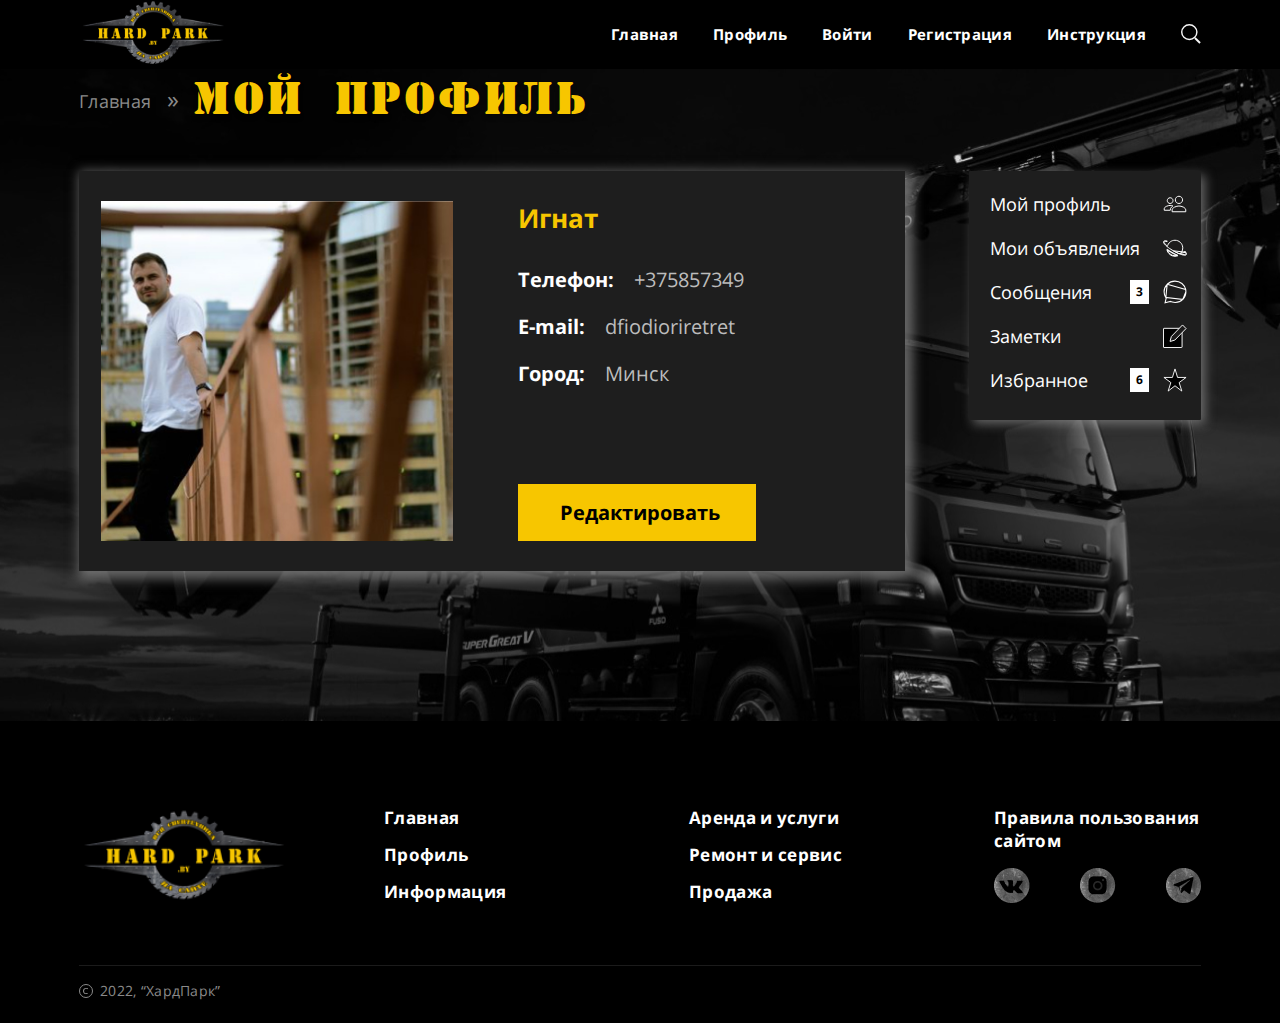
<file: profile.html>
<!DOCTYPE html>
<html lang="ru">
<head>
    <meta charset="UTF-8">
    <meta http-equiv="X-UA-Compatible" content="IE=edge">
    <meta name="viewport" content="width=device-width, initial-scale=1.0">
    <link rel="stylesheet" href="css/style.css">
    <title>Hard Park</title>
</head>
<body>
    <header class="header header_catalog">
        <div class="wrapper">
            <div class="header__box">
                <div class="logo">
                    <img class="logo__img" src="img/catalog-logo.svg" alt="">
                </div>
                <nav class="menu">
                    <a href="#" class="menu__btn"></a>
                    <ul class="menu__list">
                        <li class="menu__list__items">
                            <a class="menu__list__items-link" href="#">Главная</a>
                        </li>
                        <li class="menu__list__items">
                            <a class="menu__list__items-link" href="#">Профиль</a>
                        </li>
                        <li class="menu__list__items">
                            <a class="menu__list__items-link" href="#">Войти</a>
                        </li>
                        <li class="menu__list__items">
                            <a class="menu__list__items-link" href="#">Регистрация</a>
                        </li>
                        <li class="menu__list__items">
                            <a class="menu__list__items-link" href="#">Инструкция</a>
                        </li>
                    </ul>
                </nav>
                <div class="search">
                    <a class="search__link" href="#">
                        <svg class="search__link__icon">
                            <use xlink:href="img/sprite.svg#search-icon"></use>
                        </svg>
                    </a>
                </div>
            </div>
        </div>
        <div class="search__box">
            <form class="search__form" id="search-form" action="#" method="get">
                <input class="search__content" type="text" placeholder="Поиск" name="search">
                <div class="search__selection">
                    <div class="search__selection__items">
                        <a class="form__reset" href="">Cброс</a>
                        <input type="radio" id="title" name="search-options" value="title">
                        <label for="title">Заголовок</label>
                        <input type="radio" id="content" name="search-options" value="content">
                        <label class="search__selection_items" for="content">Текст</label>
                    </div>
                    <div class="search__selection__items">
                        <div class="select__group">
                            <button class="select__head select__head_region">Область
                                <svg class="select__icon">
                                    <use xlink:href="img/sprite.svg#select-down"></use>
                                </svg>
                            </button>
                            <div class="checkbox__group checkbox__group_region">
                                <div class="checkbox__group__items">
                                    <input class="checkbox__group__input" type="checkbox" name="region[]" id="region1">
                                    <label class="checkbox__group__label" for="region1" value="1">Бретская</label>
                                </div>
                                <div class="checkbox__group__items">
                                    <input class="checkbox__group__input" type="checkbox" name="region[]" id="region2">
                                    <label class="checkbox__group__label" for="region2" value="2">Витебская</label>
                                </div>
                                <div class="checkbox__group__items">
                                    <input class="checkbox__group__input" type="checkbox" name="region[]" id="region3">
                                    <label class="checkbox__group__label" for="region3" value="3">Гомельская</label>
                                </div>
                                <div class="checkbox__group__items">
                                    <input class="checkbox__group__input" type="checkbox" name="region[]" id="region4">
                                    <label class="checkbox__group__label" for="region4" value="4">Гродненская</label>
                                </div>
                                <div class="checkbox__group__items">
                                    <input class="checkbox__group__input" type="checkbox" name="region[]" id="region5">
                                    <label class="checkbox__group__label" for="region5" value="5">Минская</label>
                                </div>
                                <div class="checkbox__group__items">
                                    <input class="checkbox__group__input" type="checkbox" name="region[]" id="region6">
                                    <label class="checkbox__group__label" for="region6" value="6">Могилевская</label>
                                </div>
                            </div>
                        </div>
                        <div class="select__group">
                            <button class="select__head select__head_city">Город
                                <svg class="select__icon">
                                    <use xlink:href="img/sprite.svg#select-down"></use>
                                </svg>
                            </button>
                            <div class="checkbox__group checkbox__group_city">
                                <div class="checkbox__group__items">
                                    <input class="checkbox__group__input" type="checkbox" name="city[]" id="city1">
                                    <label class="checkbox__group__label" for="city1" value="1">Минск</label>
                                </div>
                                <div class="checkbox__group__items">
                                    <input class="checkbox__group__input" type="checkbox" name="city[]" id="city2">
                                    <label class="checkbox__group__label" for="city2" value="2">Гродно</label>
                                </div>
                                <div class="checkbox__group__items">
                                    <input class="checkbox__group__input" type="checkbox" name="city[]" id="city3">
                                    <label class="checkbox__group__label" for="city3" value="3">Гомель</label>
                                </div>
                                <div class="checkbox__group__items">
                                    <input class="checkbox__group__input" type="checkbox" name="city[]" id="city4">
                                    <label class="checkbox__group__label" for="city4" value="4">Гродно</label>
                                </div>
                                <div class="checkbox__group__items">
                                    <input class="checkbox__group__input" type="checkbox" name="city[]" id="city5">
                                    <label class="checkbox__group__label" for="city5" value="5">Брест</label>
                                </div>
                                <div class="checkbox__group__items">
                                    <input class="checkbox__group__input" type="checkbox" name="city[]" id="city6">
                                    <label class="checkbox__group__label" for="city6" value="6">Могилев</label>
                                </div>
                            </div>
                        </div>
                    </div>
                </div>
                <button class="search__btn-submit" id="search-form" type="sub" title="Найти">
                    <svg class="search__icon">
                          <use xlink:href="img/sprite.svg#search-form-icon"></use>
                    </svg>
                </button>
            </form>
        </div>
    </header>
    <section class="profile">
        <div class="wrapper">
            <div class="breadcrumbs__box">
                <a href="#" class="breadrumbs__link">Главная</a>
                <h1 href="#" class="breadcrumbs__title">Мой профиль</h1>
            </div>
            <div class="profile__box">
                <div class="profile__cart">
                    <div class="profile__cart__bg">
                        <div class="profille__cart__pic">
                            <img class="profile__cart__img" src="img/avatar.jpg" alt="">
                        </div>
                        <div class="profile__cart__box">
                            <div class="profile__cart__head">
                                <p class="profile__cart__name">Игнат</p>
                                <p class="profile__cart__info">Телефон:<span> +375857349</span></p>
                                <p class="profile__cart__info">E-mail:<span> dfiodioriretret</span></p>
                                <p class="profile__cart__info">Город:<span> Минск</span></p>
                            </div>
                            <a class="profile__cart__edit" href="#">Редактировать</a>
                        </div>
                    </div>
                </div>
                <div class="profile__sidebar">
                    <a href="#" class="profile__sidebar__menu"></a>
                    <ul class="profile__sidebar__list">
                        <li class="profile__sidebar__items">
                            <a class="profile__sidebar__link" href="#">Мой профиль</a>
                            <svg class="profile__sidebar__icon" xmlns="http://www.w3.org/2000/svg" viewBox="0 0 24 24">
                                <path d="M10 8.625C10 10.2128 8.71282 11.5 7.125 11.5C5.53718 11.5 4.25 10.2128 4.25 8.625C4.25 7.03718 5.53718 5.75 7.125 5.75C8.71282 5.75 10 7.03718 10 8.625Z" fill="#1D1C1C" stroke="white"></path>
                                <path d="M7.125 13.4375C7.88742 13.4375 8.87347 13.5851 9.85147 13.9374C9.29599 14.2992 8.81914 14.7048 8.43744 15.1381C7.71473 15.9579 7.28125 16.9646 7.28125 17.9967V18.25H1.25V16.7812C1.25 15.8096 2.07146 14.9737 3.37052 14.3492C4.63685 13.7403 6.15669 13.4375 7.125 13.4375Z" fill="#1D1C1C" stroke="white"></path>
                                <path d="M9.125 18C9.125 16.8062 10.1034 15.8078 11.5871 15.0763C13.0425 14.3587 14.7951 14 15.9375 14C17.0799 14 18.8325 14.3587 20.2879 15.0763C21.7716 15.8078 22.75 16.8062 22.75 18V19.75H9.125V18Z" fill="#1D1C1C" stroke="white"></path>
                                <path d="M19.5625 7.875C19.5625 9.87703 17.9395 11.5 15.9375 11.5C13.9355 11.5 12.3125 9.87703 12.3125 7.875C12.3125 5.87297 13.9355 4.25 15.9375 4.25C17.9395 4.25 19.5625 5.87297 19.5625 7.875Z" fill="#1D1C1C" stroke="white"></path>
                            </svg>
                        </li>
                        <li class="profile__sidebar__items">
                            <a class="profile__sidebar__link" href="#">Мои объявления</a>
                            <svg class="profile__sidebar__icon" xmlns="http://www.w3.org/2000/svg" viewBox="0 0 24 24">
                                <g clip-path="url(#clip0_0_1725)">
                                    <path d="M4.52325 14.0417C4.31293 13.8896 4.10618 13.7375 3.90338 13.5855C4.64422 17.3789 7.99256 20.2499 12 20.2499C12.9152 20.251 13.8223 20.0988 14.6843 19.8012C14.4511 19.7021 14.2157 19.5996 13.9786 19.4938M4.52325 14.0417C5.42105 17.3276 8.4332 19.7499 12 19.7499H12.0006C12.67 19.7507 13.3348 19.6641 13.9786 19.4938M4.52325 14.0417C4.45713 13.7997 4.40248 13.553 4.35992 13.3023C5.86574 14.4201 7.58502 15.5451 9.36188 16.5679M4.52325 14.0417C5.93101 15.0594 7.49879 16.0724 9.11244 17.0012M13.9786 19.4938C14.2225 19.4292 14.4634 19.3527 14.7003 19.2643C12.9954 18.5301 11.1781 17.6143 9.36188 16.5679M13.9786 19.4938C12.4087 18.7934 10.7591 17.95 9.11244 17.0012M9.11244 17.0012L9.36188 16.5679M9.11244 17.0012C9.11238 17.0012 9.11232 17.0012 9.11226 17.0011L9.36188 16.5679" fill="#1D1C1C" stroke="white"></path>
                                    <path d="M22.6966 16.2151L22.6965 16.2149C22.4452 15.8805 22.1307 15.5178 21.758 15.1332C21.7006 15.3112 21.6383 15.4877 21.5711 15.6623C22.1313 16.2639 22.4842 16.7503 22.6982 17.1257C22.8186 17.337 22.8998 17.5214 22.9473 17.6778C22.971 17.7558 22.9887 17.8347 22.9966 17.9118C23.0034 17.9789 23.0075 18.0874 22.9695 18.2022L22.9367 18.3012L22.8671 18.3788C22.7909 18.4637 22.701 18.513 22.6421 18.5406C22.5745 18.5723 22.5001 18.5972 22.4224 18.6168C22.2665 18.656 22.0694 18.6808 21.827 18.6846C21.3414 18.6921 20.6379 18.6156 19.6462 18.3642L19.6461 18.3642C19.3608 18.2918 19.0508 18.2042 18.7167 18.1016L18.7164 18.1015C18.4998 18.0349 18.2793 17.963 18.0549 17.8861L17.3515 17.645L17.8401 17.0845C18.1644 16.7126 18.4526 16.3107 18.7008 15.8843L18.7016 15.8829C18.7116 15.8658 18.7147 15.8609 18.7166 15.8578C18.7182 15.8552 18.719 15.8539 18.7223 15.848L18.7238 15.8455C19.396 14.6753 19.7498 13.3494 19.75 11.9999V11.9997C19.7502 11.7201 19.7355 11.4408 19.706 11.1628C19.2843 7.28058 15.9881 4.25 12 4.25H11.9997C10.3073 4.24905 8.66156 4.80419 7.31556 5.83002L7.3153 5.83021C6.50012 6.45066 5.81488 7.2253 5.29855 8.11006C5.29214 8.12148 5.28626 8.13143 5.28215 8.13834L5.27233 8.15483C5.02769 8.58144 4.82434 9.03043 4.66506 9.4957L4.42422 10.1992L3.86357 9.71075C3.68544 9.55556 3.51327 9.40127 3.34709 9.24787L3.34619 9.24704C3.08918 9.00862 2.85889 8.78568 2.65242 8.5734C1.939 7.84329 1.5207 7.27395 1.28402 6.85073C1.1658 6.63935 1.08848 6.45658 1.04432 6.30221C1.02229 6.22521 1.00651 6.14837 1.00006 6.07389C0.994467 6.00925 0.99199 5.90633 1.02762 5.79752L1.05999 5.69868L1.12909 5.62094C1.20933 5.53067 1.30517 5.48002 1.36633 5.45242C1.43677 5.42064 1.51377 5.39644 1.59304 5.37781C1.75207 5.34045 1.95229 5.31811 2.19575 5.31627C2.62866 5.31299 3.22807 5.37441 4.03251 5.55835C4.15065 5.41264 4.27271 5.27019 4.39855 5.13116C3.86122 4.99719 3.37503 4.9049 2.94942 4.85563C1.55173 4.69557 0.896806 5.00359 0.636746 5.45339L0.636281 5.45419C0.543838 5.6134 0.427315 5.92294 0.55926 6.41401L0.55938 6.41446C0.771717 7.20766 1.57279 8.26543 2.83784 9.45624L2.83799 9.45638C3.23304 9.82853 3.66636 10.2073 4.13054 10.5889C4.46855 10.8659 4.82364 11.1461 5.18934 11.4248C5.43371 11.6102 5.68328 11.7956 5.93805 11.9811C6.19149 12.1657 6.44834 12.3468 6.7086 12.5247L6.71135 12.5265C7.89046 13.3437 9.13726 14.129 10.36 14.8335L22.6966 16.2151ZM22.6966 16.2151C23.5603 17.3633 23.6238 18.0936 23.3606 18.5459L23.3597 18.5475C23.1468 18.9165 22.6808 19.188 21.75 19.188H21.673C20.9372 19.174 19.9705 18.9981 18.7886 18.6463L18.738 18.6311L18.7379 18.6311C18.2369 18.4809 17.7091 18.3021 17.1603 18.0981L17.1599 18.0979C16.7719 17.954 16.3747 17.7977 15.9681 17.6287L15.9678 17.6286M22.6966 16.2151L15.9678 17.6286M15.9678 17.6286C15.0192 17.235 14.0248 16.7752 13.0072 16.2641C12.5722 16.0456 12.1335 15.8165 11.691 15.577C11.248 15.3373 10.8044 15.0894 10.3601 14.8335L15.9678 17.6286Z" fill="#1D1C1C" stroke="white"></path>
                                  </g>
                                  <defs>
                                    <clipPath id="clip0_0_1725">
                                      <rect width="24" height="24" fill="white"></rect>
                                    </clipPath>
                                  </defs>
                            </svg>
                        </li>
                        <li class="profile__sidebar__items">
                            <a class="profile__sidebar__link" href="#">Сообщения</a>
                            <div class="profile__sidebar__left">
                                <div class="profile__sidebar__col">3</div>
                                <svg class="profile__sidebar__icon" xmlns="http://www.w3.org/2000/svg" viewBox="0 0 22 22">
                                    <path d="M20.787 8.78584L20.7868 8.78457C20.3265 6.61907 19.1047 4.64373 17.3432 3.22621C15.5405 1.78404 13.3003 0.998861 10.9917 1L10.9915 1C8.26715 1 5.72784 2.04837 3.8287 3.95096L20.787 8.78584ZM20.787 8.78584C20.9287 9.44397 21 10.1153 20.9999 10.7885V10.7886M20.787 8.78584L20.9999 10.7886M2.58288 16.0662C1.55033 14.4977 0.99996 12.661 0.9999 10.783L0.999895 10.7814C0.991878 8.2163 1.99437 5.79111 3.82865 3.95101L2.58288 16.0662ZM2.58288 16.0662L2.78085 16.3415L2.91306 16.5254L2.86205 16.7461L1.92077 20.8179L6.51044 19.676L6.65177 19.6409L6.78988 19.6871L6.63115 20.1613L6.7899 19.6871L6.78992 19.6871L6.78996 19.6871L6.79008 19.6872L6.79043 19.6873L6.7916 19.6877L6.79568 19.6891L6.81019 19.694L6.85919 19.7108C6.89767 19.7242 6.95021 19.7428 6.99722 19.7608L6.99918 19.7615C7.08535 19.7945 7.74799 20.0479 8.44627 20.2432C9.0264 20.405 10.2363 20.6466 11.1602 20.6466C13.8243 20.6466 16.3066 19.6161 18.1558 17.7456L2.58288 16.0662ZM20.9999 10.7886C20.9999 13.4203 19.9898 15.8883 18.156 17.7454L20.9999 10.7886Z" fill="#1D1C1C" stroke="white"></path>
                                </svg>
                            </div>
                        </li>
                        <li class="profile__sidebar__items">
                            <a class="profile__sidebar__link" href="#">Заметки</a>
                            <svg class="profile__sidebar__icon" xmlns="http://www.w3.org/2000/svg" viewBox="0 0 25 25">
                                <rect x="0.5" y="4.50684" width="19.3633" height="19.9931" rx="0.5" stroke="white"></rect>
                                <path d="M7.32152 18.0709L8.72114 13.0207C8.72562 13.0046 8.73407 12.9898 8.74573 12.9778L20.2924 1.074C20.3316 1.0335 20.3966 1.0335 20.4359 1.074L23.9329 4.67916C23.9705 4.71795 23.9705 4.77962 23.9329 4.81841L12.3826 16.726C12.3706 16.7384 12.3556 16.7474 12.339 16.7523L7.44615 18.1935C7.37088 18.2157 7.30057 18.1465 7.32152 18.0709Z" fill="#1D1C1C" stroke="white"></path>
                            </svg>
                        </li>
                        <li class="profile__sidebar__items">
                            <a class="profile__sidebar__link" href="#">Избранное</a>
                            <div class="profile__sidebar__left">
                                <div class="profile__sidebar__col">6</div>
                                <svg class="profile__sidebar__icon" xmlns="http://www.w3.org/2000/svg" viewBox="0 0 26 26">
                                    <path d="M25 10.2308H15.7857L13 1L10.2143 10.2308H1L8.5 15.7692L5.60714 25L13 19.2308L20.3929 25L17.5 15.7692L25 10.2308Z" stroke="white" stroke-linejoin="round"></path>
                                </svg>
                            </div>
                        </li>
                    </ul>
                </div>
            </div>
        </div>
    </section>
    <section id="popup" class="popup">
        <a href="#" class="popup__area"></a>
        <div class="popup__body">
            <div class="popup__content">
                <div class="popup__header">
                    <button class="popup__header_close">
						<svg class="close-icon" xmlns="http://www.w3.org/2000/svg" viewBox="0 0 30 30">
							<use xlink:href="img/sprite.svg#close_region"></use>
						</svg>
					</button>
                    <div class="popup__title">Ваш регион</div>
                </div>
                <div class="popup__text">
                    <form class="ajax__form" method="post" id="ajax__form">
                        <div class="form__group">
                            <select class="form__group_select" name="region">
                                <option value="Бретская">Бретская область</option>
                                <option value="Витебская">Витебская область</option>
                                <option value="Гомельская">Гомельская область</option>
                                <option value="Гродненская">Гродненская область</option>
                                <option value="Могилевская">Могилевская область</option>
                                <option value="Минская">Минская область</option>
                                <option value="Минск">Минск</option>
                            </select>
                        </div>
                        <div class="form__group">
                            <select class="form__group_select" name="city">
                                <option value="Минск">Минск</option>
                                <option value="Брест">Брест</option>
                                <option value="Витебск">Витебск</option>
                                <option value="Гомель">Гомель</option>
                                <option value="Гродно">Гродно</option>
                                <option value="Могилев">Могилев</option>
                                <option value="Минск">Минск</option>
                            </select>
                        </div>
                        <div class="form__group">
                            <button id="ajax-send" class="form__btn" type="submit">Выбрать</button>
                        </div>
                    </form>
                </div>
            </div>
        </div>
    </section>
    <footer class="footer">
        <div class="wrapper">
            <div class="footer__box">
                <div class="footer__box__items">
                    <img class="footer__box__logo" src="img/footer_logo.png" alt="">
                </div>
                <div class="footer__box__items">
                    <a class="footer__box__link" href="#">Главная</a>
                    <a class="footer__box__link" href="#">Профиль</a>
                    <a class="footer__box__link" href="#">Информация</a>
                </div>
                <div class="footer__box__items">
                    <a class="footer__box__link" href="#">Аренда и услуги</a>
                    <a class="footer__box__link" href="#">Ремонт и сервис</a>
                    <a class="footer__box__link" href="#">Продажа</a>
                </div>
                <div class="footer__box__items">
                    <a class="footer__box__link footer__box__link_pb" href="#">Правила пользования сайтом</a>
                    <div class="footer__box__soc">
                        <a href="#">
                            <img class="category__social__img" src="img/vk.png" alt="">
                        </a>
                        <a href="#">
                            <img class="category__social__img" src="img/instagram.png" alt="">
                        </a>
                        <a href="#">
                            <img class="category__social__img" src="img/telegram.png" alt="">
                        </a>
                    </div>
                </div>
            </div>
            <div class="footer__copywriting">
                <svg class="footer__icon" xmlns="http://www.w3.org/2000/svg" viewBox="0 0 30 30">
                    <use xlink:href="img/sprite.svg#copy"></use>
                </svg>
                <p class="footer__copywriting__text">2022, “ХардПарк”</p>
            </div>
        </div>
    </footer>
    <script src="js/jquery.min.js"></script>
    <script src="js/slick.min.js"></script>
    <script src="js/main.js"></script>    
</body>
</html>
</file>
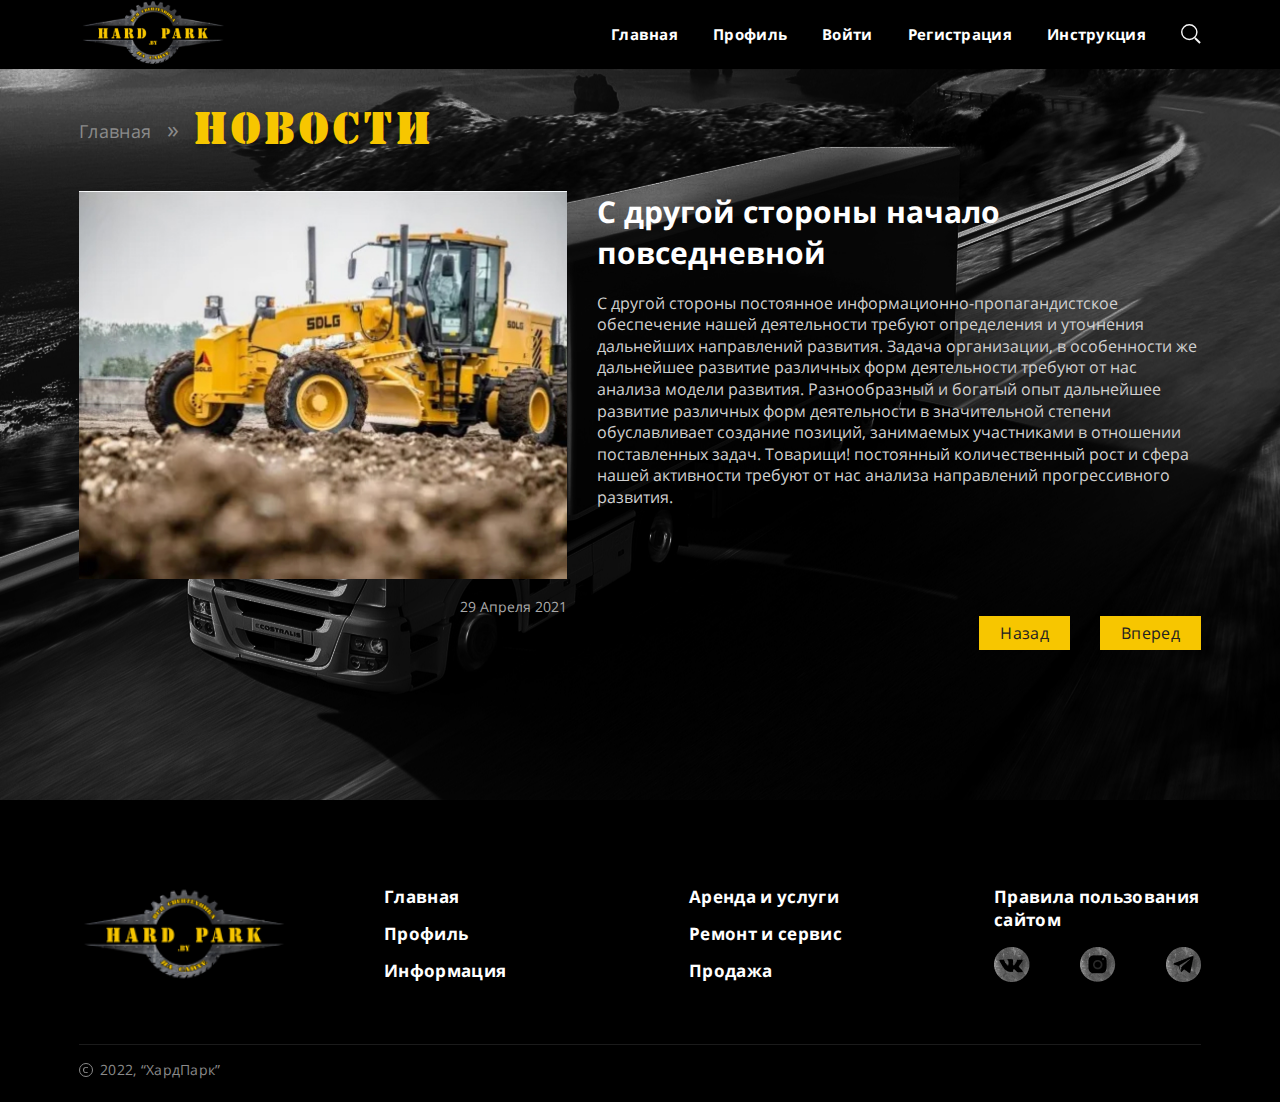
<file: single.html>
<!DOCTYPE html>
<html lang="ru">
<head>
    <meta charset="UTF-8">
    <meta http-equiv="X-UA-Compatible" content="IE=edge">
    <meta name="viewport" content="width=device-width, initial-scale=1.0">
    <link rel="stylesheet" href="css/style.css">
    <title>Hard Park</title>
</head>
<body>
    <header class="header header_catalog">
        <div class="wrapper">
            <div class="header__box">
                <div class="logo">
                    <img class="logo__img" src="img/catalog-logo.svg" alt="">
                </div>
                <nav class="menu">
                    <a href="#" class="menu__btn"></a>
                    <ul class="menu__list">
                        <li class="menu__list__items">
                            <a class="menu__list__items-link" href="#">Главная</a>
                        </li>
                        <li class="menu__list__items">
                            <a class="menu__list__items-link" href="#">Профиль</a>
                        </li>
                        <li class="menu__list__items">
                            <a class="menu__list__items-link" href="#">Войти</a>
                        </li>
                        <li class="menu__list__items">
                            <a class="menu__list__items-link" href="#">Регистрация</a>
                        </li>
                        <li class="menu__list__items">
                            <a class="menu__list__items-link" href="#">Инструкция</a>
                        </li>
                    </ul>
                </nav>
                <div class="search">
                    <a class="search__link" href="#">
                        <svg class="search__link__icon">
                            <use xlink:href="img/sprite.svg#search-icon"></use>
                        </svg>
                    </a>
                </div>
            </div>
        </div>
        <div class="search__box">
            <form class="search__form" id="search-form" action="#" method="get">
                <input class="search__content" type="text" placeholder="Поиск" name="search">
                <div class="search__selection">
                    <div class="search__selection__items">
                        <a class="form__reset" href="">Cброс</a>
                        <input type="radio" id="title" name="search-options" value="title">
                        <label for="title">Заголовок</label>
                        <input type="radio" id="content" name="search-options" value="content">
                        <label class="search__selection_items" for="content">Текст</label>
                    </div>
                    <div class="search__selection__items">
                        <div class="select__group">
                            <button class="select__head select__head_region">Область
                                <svg class="select__icon">
                                    <use xlink:href="img/sprite.svg#select-down"></use>
                                </svg>
                            </button>
                            <div class="checkbox__group checkbox__group_region">
                                <div class="checkbox__group__items">
                                    <input class="checkbox__group__input" type="checkbox" name="region[]" id="region1">
                                    <label class="checkbox__group__label" for="region1" value="1">Бретская</label>
                                </div>
                                <div class="checkbox__group__items">
                                    <input class="checkbox__group__input" type="checkbox" name="region[]" id="region2">
                                    <label class="checkbox__group__label" for="region2" value="2">Витебская</label>
                                </div>
                                <div class="checkbox__group__items">
                                    <input class="checkbox__group__input" type="checkbox" name="region[]" id="region3">
                                    <label class="checkbox__group__label" for="region3" value="3">Гомельская</label>
                                </div>
                                <div class="checkbox__group__items">
                                    <input class="checkbox__group__input" type="checkbox" name="region[]" id="region4">
                                    <label class="checkbox__group__label" for="region4" value="4">Гродненская</label>
                                </div>
                                <div class="checkbox__group__items">
                                    <input class="checkbox__group__input" type="checkbox" name="region[]" id="region5">
                                    <label class="checkbox__group__label" for="region5" value="5">Минская</label>
                                </div>
                                <div class="checkbox__group__items">
                                    <input class="checkbox__group__input" type="checkbox" name="region[]" id="region6">
                                    <label class="checkbox__group__label" for="region6" value="6">Могилевская</label>
                                </div>
                            </div>
                        </div>
                        <div class="select__group">
                            <button class="select__head select__head_city">Город
                                <svg class="select__icon">
                                    <use xlink:href="img/sprite.svg#select-down"></use>
                                </svg>
                            </button>
                            <div class="checkbox__group checkbox__group_city">
                                <div class="checkbox__group__items">
                                    <input class="checkbox__group__input" type="checkbox" name="city[]" id="city1">
                                    <label class="checkbox__group__label" for="city1" value="1">Минск</label>
                                </div>
                                <div class="checkbox__group__items">
                                    <input class="checkbox__group__input" type="checkbox" name="city[]" id="city2">
                                    <label class="checkbox__group__label" for="city2" value="2">Гродно</label>
                                </div>
                                <div class="checkbox__group__items">
                                    <input class="checkbox__group__input" type="checkbox" name="city[]" id="city3">
                                    <label class="checkbox__group__label" for="city3" value="3">Гомель</label>
                                </div>
                                <div class="checkbox__group__items">
                                    <input class="checkbox__group__input" type="checkbox" name="city[]" id="city4">
                                    <label class="checkbox__group__label" for="city4" value="4">Гродно</label>
                                </div>
                                <div class="checkbox__group__items">
                                    <input class="checkbox__group__input" type="checkbox" name="city[]" id="city5">
                                    <label class="checkbox__group__label" for="city5" value="5">Брест</label>
                                </div>
                                <div class="checkbox__group__items">
                                    <input class="checkbox__group__input" type="checkbox" name="city[]" id="city6">
                                    <label class="checkbox__group__label" for="city6" value="6">Могилев</label>
                                </div>
                            </div>
                        </div>
                    </div>
                </div>
                <button class="search__btn-submit" id="search-form" type="sub" title="Найти">
                    <svg class="search__icon">
                          <use xlink:href="img/sprite.svg#search-form-icon"></use>
                    </svg>
                </button>
            </form>
        </div>
    </header>
    <section class="single">
        <div class="wrapper">
            <div class="breadcrumbs">
                <div class="breadcrumbs__box">
                    <a href="#" class="breadrumbs__link">Главная</a>
                    <a href="#" class="breadcrumbs__title">Новости</a>
                </div>
            </div>
            <div class="single__box">
                <div class="single__box__image">
                    <img class="single__img" src="img/single-img.jpg" alt="">
                    <div class="single__box__data">29 Апреля 2021</div>
                </div>
                <div class="single__box__content">
                    <h1 class="single__title">С другой стороны начало повседневной</h1>
                    <p>С другой стороны постоянное информационно-пропагандистское обеспечение нашей деятельности требуют определения и уточнения дальнейших направлений развития. Задача организации, в особенности же дальнейшее развитие различных форм деятельности требуют от нас анализа модели развития. Разнообразный и богатый опыт дальнейшее развитие различных форм деятельности в значительной степени обуславливает создание позиций, занимаемых участниками в отношении поставленных задач. Товарищи! постоянный количественный рост и сфера нашей активности требуют от нас анализа направлений прогрессивного развития.</p>
                </div>
            </div>
            <div class="single__box-btn">
                <a class="single__btn__prev" href="#">Назад</a>
                <a class="single__btn__prev" href="#">Вперед</a>
            </div>
        </div>
    </section>
    <section id="popup" class="popup">
        <a href="#" class="popup__area"></a>
        <div class="popup__body">
            <div class="popup__content">
                <div class="popup__header">
                    <button class="popup__header_close">
						<svg class="close-icon" xmlns="http://www.w3.org/2000/svg" viewBox="0 0 30 30">
							<use xlink:href="img/sprite.svg#close_region"></use>
						</svg>
					</button>
                    <div class="popup__title">Ваш регион</div>
                </div>
                <div class="popup__text">
                    <form class="ajax__form" method="post" id="ajax__form">
                        <div class="form__group">
                            <select class="form__group_select" name="region">
                                <option value="Бретская">Бретская область</option>
                                <option value="Витебская">Витебская область</option>
                                <option value="Гомельская">Гомельская область</option>
                                <option value="Гродненская">Гродненская область</option>
                                <option value="Могилевская">Могилевская область</option>
                                <option value="Минская">Минская область</option>
                                <option value="Минск">Минск</option>
                            </select>
                        </div>
                        <div class="form__group">
                            <select class="form__group_select" name="city">
                                <option value="Минск">Минск</option>
                                <option value="Брест">Брест</option>
                                <option value="Витебск">Витебск</option>
                                <option value="Гомель">Гомель</option>
                                <option value="Гродно">Гродно</option>
                                <option value="Могилев">Могилев</option>
                                <option value="Минск">Минск</option>
                            </select>
                        </div>
                        <div class="form__group">
                            <button id="ajax-send" class="form__btn" type="submit">Выбрать</button>
                        </div>
                    </form>
                </div>
            </div>
        </div>
    </section>
    <footer class="footer">
        <div class="wrapper">
            <div class="footer__box">
                <div class="footer__box__items">
                    <img class="footer__box__logo" src="img/footer_logo.png" alt="">
                </div>
                <div class="footer__box__items">
                    <a class="footer__box__link" href="#">Главная</a>
                    <a class="footer__box__link" href="#">Профиль</a>
                    <a class="footer__box__link" href="#">Информация</a>
                </div>
                <div class="footer__box__items">
                    <a class="footer__box__link" href="#">Аренда и услуги</a>
                    <a class="footer__box__link" href="#">Ремонт и сервис</a>
                    <a class="footer__box__link" href="#">Продажа</a>
                </div>
                <div class="footer__box__items">
                    <a class="footer__box__link footer__box__link_pb" href="#">Правила пользования сайтом</a>
                    <div class="footer__box__soc">
                        <a href="#">
                            <img class="category__social__img" src="img/vk.png" alt="">
                        </a>
                        <a href="#">
                            <img class="category__social__img" src="img/instagram.png" alt="">
                        </a>
                        <a href="#">
                            <img class="category__social__img" src="img/telegram.png" alt="">
                        </a>
                    </div>
                </div>
            </div>
            <div class="footer__copywriting">
                <svg class="footer__icon" xmlns="http://www.w3.org/2000/svg" viewBox="0 0 30 30">
                    <use xlink:href="img/sprite.svg#copy"></use>
                </svg>
                <p class="footer__copywriting__text">2022, “ХардПарк”</p>
            </div>
        </div>
    </footer>
    <script src="js/jquery.min.js"></script>
    <script src="js/slick.min.js"></script>
    <script src="js/main.js"></script>    
</body>
</html>
</file>
<file: css/style.css>
@font-face {
  font-family: 'Open Sans';
  font-style: normal;
  font-weight: 400;
  font-display: swap;
  src: url(../fonts/mem8YaGs126MiZpBA-UFWJ0bf8pkAp6a.woff2) format('woff2');
  unicode-range: U+0460-052F, U+1C80-1C88, U+20B4, U+2DE0-2DFF, U+A640-A69F, U+FE2E-FE2F;
}
@font-face {
  font-family: 'Open Sans';
  font-style: normal;
  font-weight: 400;
  font-display: swap;
  src: url(../fonts/mem8YaGs126MiZpBA-UFUZ0bf8pkAp6a.woff2) format('woff2');
  unicode-range: U+0400-045F, U+0490-0491, U+04B0-04B1, U+2116;
}
@font-face {
  font-family: 'Open Sans';
  font-style: normal;
  font-weight: 400;
  font-display: swap;
  src: url(../fonts/mem8YaGs126MiZpBA-UFW50bf8pkAp6a.woff2) format('woff2');
  unicode-range: U+0100-024F, U+0259, U+1E00-1EFF, U+2020, U+20A0-20AB, U+20AD-20CF, U+2113, U+2C60-2C7F, U+A720-A7FF;
}
@font-face {
  font-family: 'Open Sans';
  font-style: normal;
  font-weight: 400;
  font-display: swap;
  src: url(../fonts/mem8YaGs126MiZpBA-UFVZ0bf8pkAg.woff2) format('woff2');
  unicode-range: U+0000-00FF, U+0131, U+0152-0153, U+02BB-02BC, U+02C6, U+02DA, U+02DC, U+2000-206F, U+2074, U+20AC, U+2122, U+2191, U+2193, U+2212, U+2215, U+FEFF, U+FFFD;
}
@font-face {
  font-family: 'Open Sans';
  font-style: normal;
  font-weight: 700;
  font-display: swap;
  src: url(../fonts/mem5YaGs126MiZpBA-UN7rgOX-hpKKSTj5PW.woff2) format('woff2');
  unicode-range: U+0460-052F, U+1C80-1C88, U+20B4, U+2DE0-2DFF, U+A640-A69F, U+FE2E-FE2F;
}
@font-face {
  font-family: 'Open Sans';
  font-style: normal;
  font-weight: 700;
  font-display: swap;
  src: url(../fonts/mem5YaGs126MiZpBA-UN7rgOVuhpKKSTj5PW.woff2) format('woff2');
  unicode-range: U+0400-045F, U+0490-0491, U+04B0-04B1, U+2116;
}
@font-face {
  font-family: 'Open Sans';
  font-style: normal;
  font-weight: 700;
  font-display: swap;
  src: url(../fonts/mem5YaGs126MiZpBA-UN7rgOXOhpKKSTj5PW.woff2) format('woff2');
  unicode-range: U+0100-024F, U+0259, U+1E00-1EFF, U+2020, U+20A0-20AB, U+20AD-20CF, U+2113, U+2C60-2C7F, U+A720-A7FF;
}
@font-face {
  font-family: 'Open Sans';
  font-style: normal;
  font-weight: 700;
  font-display: swap;
  src: url(../fonts/mem5YaGs126MiZpBA-UN7rgOUuhpKKSTjw.woff2) format('woff2');
  unicode-range: U+0000-00FF, U+0131, U+0152-0153, U+02BB-02BC, U+02C6, U+02DA, U+02DC, U+2000-206F, U+2074, U+20AC, U+2122, U+2191, U+2193, U+2212, U+2215, U+FEFF, U+FFFD;
}
@font-face {
  font-family: 'Open Sans';
  font-style: normal;
  font-weight: 800;
  font-display: swap;
  src: url(../fonts/mem5YaGs126MiZpBA-UN8rsOX-hpKKSTj5PW.woff2) format('woff2');
  unicode-range: U+0460-052F, U+1C80-1C88, U+20B4, U+2DE0-2DFF, U+A640-A69F, U+FE2E-FE2F;
}
@font-face {
  font-family: 'Open Sans';
  font-style: normal;
  font-weight: 800;
  font-display: swap;
  src: url(../fonts/mem5YaGs126MiZpBA-UN8rsOVuhpKKSTj5PW.woff2) format('woff2');
  unicode-range: U+0400-045F, U+0490-0491, U+04B0-04B1, U+2116;
}
@font-face {
  font-family: 'Open Sans';
  font-style: normal;
  font-weight: 800;
  font-display: swap;
  src: url(../fonts/mem5YaGs126MiZpBA-UN8rsOXOhpKKSTj5PW.woff2) format('woff2');
  unicode-range: U+0100-024F, U+0259, U+1E00-1EFF, U+2020, U+20A0-20AB, U+20AD-20CF, U+2113, U+2C60-2C7F, U+A720-A7FF;
}
@font-face {
  font-family: 'Open Sans';
  font-style: normal;
  font-weight: 800;
  font-display: swap;
  src: url(../fonts/mem5YaGs126MiZpBA-UN8rsOUuhpKKSTjw.woff2) format('woff2');
  unicode-range: U+0000-00FF, U+0131, U+0152-0153, U+02BB-02BC, U+02C6, U+02DA, U+02DC, U+2000-206F, U+2074, U+20AC, U+2122, U+2191, U+2193, U+2212, U+2215, U+FEFF, U+FFFD;
}
@font-face {
  font-family: 'a_Stamper';
  src: url('../fonts/AStamperBold.woff2') format('woff2'),
  url('../fonts/AStamperBold.woff') format('woff');
  font-weight: bold;
  font-style: normal;
  font-display: swap;
}
*,*::before,*::after {
  padding: 0;
  margin: 0;
  border: 0;
  box-sizing: border-box;
}
a {
  color: #fff;
  text-decoration: none;
}
ul, ol, li {
  list-style: none;
}
img {
  vertical-align: top;
  max-width: 100%;
border: none;}
h1,h2,h3,h4,h5,h6 {
  font-weight: inherit;
  font-size: inherit;
}
html, body {
  overflow-x: hidden;
  margin: 0;
  padding: 0;
  font-family: 'Open Sans', sans-serif;
  font-style: normal;
  font-weight: 700;
  box-sizing: border-box;
  font-size: 17px;
  line-height: 135%;
  color: #000;
}
.wrapper{
	position: relative;
	width: 90%;
  max-width: 1500px;
  padding: 0 15px;
  margin: 0 auto;
}
/* Slider */
.slick-slider
{
    position: relative;
    display: block;
    box-sizing: border-box;
    -webkit-user-select: none;
       -moz-user-select: none;
        -ms-user-select: none;
            user-select: none;

    -webkit-touch-callout: none;
    -khtml-user-select: none;
    -ms-touch-action: pan-y;
        touch-action: pan-y;
  -webkit-tap-highlight-color: transparent;
}
.slick-list
{
  position: relative;
  display: block;
  overflow: hidden;
  margin: 0;
  padding: 0;
}
.slick-list:focus
{
  outline: none;
}
.slick-list.dragging
{
  cursor: pointer;
  cursor: hand;
}
.slick-slider .slick-track,
.slick-slider .slick-list
{
  -webkit-transform: translate3d(0, 0, 0);
  -moz-transform: translate3d(0, 0, 0);
  -ms-transform: translate3d(0, 0, 0);
  -o-transform: translate3d(0, 0, 0);
  transform: translate3d(0, 0, 0);
}
.slick-track
{
  position: relative;
  top: 0;
  left: 0;
  display: block;
  margin-left: auto;
  margin-right: auto;
}
.slick-track:before,
.slick-track:after
{
  display: table;
  content: '';
}
.slick-track:after
{
  clear: both;
}
.slick-loading .slick-track
{
  visibility: hidden;
}
.slick-slide
{
  display: none;
  float: left;
  height: 100%;
  min-height: 1px;
}
[dir='rtl'] .slick-slide
{
  float: right;
}
.slick-slide img
{
  display: block;
}
.slick-slide.slick-loading img
{
  display: none;
}
.slick-slide.dragging img
{
  pointer-events: none;
}
.slick-initialized .slick-slide
{
  display: block;
}
.slick-loading .slick-slide
{
  visibility: hidden;
}
.slick-vertical .slick-slide
{
  display: block;
  height: auto;
  border: 1px solid transparent;
}
.slick-arrow.slick-hidden {
  display: none;
}
/* End Slider */
.header{
  position: relative;
  max-width: 100%;
  background: #000000;
  display: flex;
  justify-content: flex-end;
  align-items: center;
  padding: 17px 0 18px 0;
  border-bottom: 2px solid #282828;
}
.header__box{
  position: relative;
  display: flex;
  justify-content: flex-end;
  align-items: center;
}
.logo{
  position: absolute;
  max-width: 268px;
  top: -25px;
  left: 0;
}
.logo__img{
  position: relative;
  max-width: 100%;
  z-index: 1;
}
.menu{
  display: flex;
  align-items: center;
}
.menu__list{
  list-style: none;
  padding: 0;
  margin: 0 auto;
  display: flex;
  flex-direction: row;
}
.menu__list__items{
  padding-right: 35px;
}
.menu__list__items:first-child{
  padding-left: 0px;
}
.menu__list__items:last-child{
  padding-right: 0;
}
.menu__list__items-link{
  font-weight: 700;
  font-size: 15px;
  line-height: 20px;
  letter-spacing: 0.02em;
  color: #FFFFFF;
  transition: 0.3s;
}
.search{
  position: relative;
  margin-left: 35px;
  /*width: 225px;
  right: 22px;*/
  height: 20px;
}
.search__box{
  opacity: 0;
  position: absolute;
  left: 0;
  top: 60px;
  width: 100%;
  background-color: #000000;
  padding: 50px 0;
  z-index: 9;
  transform: translate3d(0px, -500px, 0px);
  transition: transform 225ms cubic-bezier(0, 0, 0.2, 1) 0ms;
}
.header_catalog .search__box{
  top: 69px;
}
.search__box_active{
  opacity: 1;
  transform: translate3d(0px, 0px, 0px);
}
.search__form{
  position: relative;
  max-width: 905px;
  margin: 0 auto;
}
.search__content{
  font-family: 'Open Sans', sans-serif;
  font-weight: 600;
  font-size: 22px;
  line-height: 30px;
  text-transform: capitalize;
  color: #3F3F3F;
  width: 100%;
  background-color: transparent;
  border-bottom: 1px solid #fff;
  padding-bottom: 3px;
}
.search__selection{
  display: flex;
  justify-content: space-between;
  align-items: baseline;
  padding-top: 15px;
}
.form__reset{
  font-size: 12px;
  line-height: 16px;
  font-weight: 600;
  color: #fff;
  transition: all 0.3s ease 0s;
  text-decoration: underline;
}
.form__reset:hover{
  color: #ed9526;
}
.search__selection input[type="radio"]{
  position: absolute;
  left: -99999999px;
}
.search__selection input[type="radio"]+label{
  position: relative;
  padding: 0px 0 0 15px;
  cursor: pointer;
  color: #ffffff;
  font-size: 12px;
  line-height: 16px;
  font-weight: 600;
  transition: all 0.3s ease 0s;
  margin-left: 40px;
}
.search__selection input[type="radio"]+label:hover{
	color: #F79400;
}
.search__selection input[type="radio"]+label:before{
  content: '';
  background: #fff;
  border: 2px solid #000;
  height: 12px;
  width: 12px;
  border-radius: 50%;
  position: absolute;
  top: 2px;
  left: 0;
}
.search__selection input[type="radio"]:checked+label:after{
	opacity: 1;
  transform: scale(1);
}
.search__selection input[type="radio"]:checked+label:before{
  background: #F79400;
}
.search__selection input[type="radio"]:checked+label{
  color: #F79400;
}
.search__selection input[type="radio"]+label:after{
  content: '';
  background: #000;
  width: 4px;
  height: 4px;
  border-radius: 50%;
  position: absolute;
  top: 6px;
  left: 4px;
  opacity: 0;
  transform: scale(2);
  transition: transform 0.3s linear, opacity 0.3s linear;
}
.search__btn-submit{
  position: absolute;
  top: 5px;
  right: 0px;
  background: transparent;
  border: none;
  padding: 0;
  cursor: pointer;
}
.search__icon{
  height: 20px;
  width: 20px;
  fill: #fff;
  transition: 0.3s;
}
.search__btn-submit:hover .search__icon{
  fill: #ed9526;
}
.hero{
  position: relative;
  background-color: #000;
  background-image: url(../img/hero-bg.jpg);
  background-size: 75%;
  background-repeat: no-repeat;
  background-position: 20% center;
  padding: 50px 0 30px;
  border-bottom: 2px solid #f7c600;
}
.hero__content{
  display: flex;
  flex-direction: column;
  flex: 0 0 85%;
  max-width: 85%;
}
.hero__title{
  font-family: 'a_Stamper';
  font-weight: 700;
  font-size: 50px;
  line-height: 120%;
  letter-spacing: 0.07em;
  color: #F7C600;
  text-shadow: 0px 4px 4px rgba(0, 0, 0, 0.25);
  margin: 0;
}
.hero__desc{
  font-weight: 700;
  font-size: 15px;
  line-height: 140%;
  color: #C7C7C7;
  margin: 0;
  padding: 5px 0 68px;
}
/*.hero__link{
  position: relative;
  display: flex;
  flex-direction: column;
  flex: 0 0 30%;
  max-width: 30%;
  margin: 0;
  padding: 0 0 0 25px;
}
.hero__link-icon{
  width: 40px;
  height: 40px;
  fill: #0B0B0B;
}
.hero__link-icon_first{
  position: absolute;
  top: -20px;
  left: 65px;
}
.hero__link-icon_second{
  position: absolute;
  top: 50px;
  left: 125px;
  fill: #0C0C0C;
  width: 45px;
  height: 45px;
}
.hero__link-items{
  position: relative;
  font-family: 'a_Stamper';
  font-weight: bold;
  font-size: 19px;
  line-height: 24px;
  text-transform: uppercase;
  color: #FFFFFF;
  list-style-type: square;
  transition: 0.3s all;
}
.hero__link-items:hover{
  color: #F7C600;
  text-decoration: underline;
}
.hero__link-items:last-child{
  padding-top: 45px;
}*/
.hero__box{
  position: relative;
  display: flex;
  justify-content: flex-start;
  align-items: center;
  flex: 0 0 85%;
  max-width: 85%;
}
.hero__box__link{
  position: relative;
  background-image: url(../img/plate_home_page.png);
  height: 49px;
  display: flex;
  justify-content: center;
  align-items: center;
  flex: 0 0 22%;
  max-width: 204px;
  clip-path: polygon(0% 0, 100% 0%, 90% 100%, 0% 100%);
  font-family: 'a_Stamper';
  font-weight: 700;
  font-size: 19px;
  line-height: 24px;
  text-transform: uppercase;
  color: #000000;
  text-shadow: 0px 0px 11px #FFFFFF;
}
.hero__box__link:last-child{
  margin-left: -48px;
}
.hero__box__news{
  position: relative;
  background-color: transparent;
  border: 1px solid #313131;
  height: 49px;
  padding: 11px 0;
  display: flex;
  justify-content: flex-start;
  align-items: center;
  flex: 0 0 50%;
  max-width: 50%;
  clip-path: polygon(10% 0, 100% 0%, 90% 100%, 0% 100%);
  margin-left: -50px;
}
.hero__box__news:before{
  position: absolute;
  content: '';
  width: 5px;
  height: 5px;
  left: 47px; 
  top: 16px;
  background-color: #FFFFFF;
  border-radius: 50%;
}
.hero__box__desc{
  font-family: 'Open Sans', sans-serif;
  font-weight: 400;
  font-size: 10px;
  line-height: 125%;
  color: #FFFFFF;
  padding: 0 40px 0 55px;
}
.category{
  position: absolute;
  right: 0;
  top: 0;
  bottom: 0;
  height: 100%;
  width: 35%;
  content: '';
  background: rgba(18, 18, 18, 0.46);
  clip-path: polygon(40% 0, 100% 0, 100% 100%, 0 100%);
}
.category__buttons{
  display: flex;
  flex-direction: column;
  justify-content: space-between;
  align-items: flex-end;
  height: 100%;
}
.category__buttons__block{
  position: relative;
  width: 100%;
  min-width: 330px;
  max-width: 330px;height: 40px;
  margin-right: -38px;
  background-image: url(../img/hero-bg-fon.png);
  content: '';
  clip-path: polygon(0% 0, 100% 0%, 90% 100%, 0% 100%);
  background-repeat: no-repeat;
}

.category__buttons__link_second{
  margin-right: 26px;
}
.category__buttons__link_three{
  margin-right: 53px;
}
.category__buttons__block_second{
  margin-right: 58px;
}
.category__buttons__block_first{
  display: flex;
  background-color: transparent;
  padding-left: 30px;
  align-items: center;
}
.category__buttons__block_first:hover{
  cursor: pointer;
}
.category__buttons__link{
  position: relative;
  background-image: url(../img/hero-bg-fon.png);
  background-repeat: no-repeat;width: 100%;
  min-width: 310px;
  max-width: 310px;
  height: 65px;
  display: flex;
  justify-content: flex-start;
  padding-left: 45px;
  align-items: center;
  clip-path: polygon(0% 0, 100% 0%, 90% 100%, 0% 100%);
}
.category__buttons__icon{
  height: 44px;
  width: 40px;
}
.category__buttons__title{
  font-family: a_Stamper;
  font-style: normal;
  font-weight: bold;
  font-size: 22px;
  line-height: 23px;
  max-width: 55%;
  text-transform: uppercase;
  color: #000000;
  text-shadow: 0px 0px 11px #FFFFFF;
  margin-left: 15px;
}
.category__buttons__title_fs{
  font-size: 20px;
  margin-left: 0;
  max-width: 65%;
}
.category__social{
  position: absolute;
  right: 10px;
  bottom: 20px;
  display: flex;
  flex-direction: column;
  height: 140px;
  width: 135px;
  justify-content: space-between;
  align-items: flex-end;
}
.category__social__link_second{
  margin-right: 16px;
}
.category__social__link_three{
  margin-right: 32px;
}
.ads{
  position: relative;
  padding: 15px 0px;
  background: #000;
  background-image: url(../img/ads-bg.jpg);
  background-size: cover;
}
.ads__row{
  display: flex;
  flex-wrap: wrap;
  margin-left: -15px;
  margin-right: -15px;
}
.ads__items{
  flex: 0 0 100%;
  max-width: 100%;
  padding-left: 15px;
  padding-right: 15px;
  padding-bottom: 30px;
}
.ads__link{
  cursor: pointer;
}
.ads__content{
  position: relative;
  border: none;
}
.ads__title{
  position: absolute;
  top: 0;
  left: 0;
  font-family: 'Open Sans';
  font-weight: 800;
  font-size: 22px;
  line-height: 110%;
  letter-spacing: 0.01em;
  color: #FFFFFF;
  margin: 0;
  padding: 15px 0px 0px 15px;
}
/* Data 13.04*/
.search__link__icon{
  width: 20px;
  height: 20px;
}
.popup{
  position: fixed;
  width: 100%;
  height: 100%;
  top: 0;
  left: 0;
  z-index: 999999;
  opacity: 0;
  visibility: hidden;
  transition: all 0.8s ease 0s;
}
.popup.open {
  opacity: 1;
  visibility: visible;
}
.popup__area {
  position: absolute;
  width: 100%;
  height: 100%;
  top: 0;
  left: 0;
}
.popup__body{
  min-height: 255px;
  display: flex;
  align-items: center;
  justify-content: center;
  padding-top: 15%;
}
.popup__content{
  position: relative;
  background: #1E1E1E;
  box-shadow: 4px 4px 9px 4px rgba(147, 147, 147, 0.36);
  color: #fff;
  max-width: 355px;
  padding: 20px 30px;
  transition: all 0.8s ease 0s;
  opacity: 0;
  transform: perspective(600px) translate(0px, -100px) rotateX(45deg);
}
.popup.open .popup__content {
  transform: perspective(600px) translate(0px, 0px) rotateX(0deg);
  opacity: 1;
  width: 355px;
}
.popup__header_close{
  position: absolute;
  right: 10px;
  top: 10px;
  font-size: 20px;
  color: #000;
  opacity: 0.7;
  text-decoration: none;
  background-color: transparent;
  border: none;
}
.popup__header_close:hover{
  cursor: pointer;
}
.close-icon{
  width: 13px;
  height: 13px;
}
.popup__title{
  font-family: 'a_Stamper';
  font-style: normal;
  font-weight: 700;
  font-size: 18px;
  line-height: 140%;
  letter-spacing: 0.07em;
  color: #FFFFFF;
  padding-bottom: 25px;
}
.form__group_select{
  width: 100%;
  background-color: transparent;
  height: 27px;
  display: flex;
  align-items: center;
  color: #fff;
  border-bottom: 1px solid #6F6F6F;
  font-size: 16px;
  line-height: 18px;
  margin-bottom: 30px;
}
.form__group_select option{
  background:#1E1E1E;
}
.form__btn{
  display: flex;
  justify-content: center;
  align-items: center;
  height: 50px;
  width: 100%;
  background: #F7C600;
  border-radius: 1px;
  font-weight: 700;
  font-size: 18px;
  line-height: 21px;
}
.footer{
  background: #000000;
  padding-top: 85px;
}
.footer__box{
  display: flex;
  flex-wrap: wrap;
  margin-left: -49px;
  margin-right: -49px;
  padding-bottom: 61px;
}
.footer__box__items{
  position: relative;
  display: flex;
  flex-direction: column;
  flex: 0 0 25%;
  max-width: 25%;
  padding-left: 49px;
  padding-right: 49px;
}
.footer__box__link{
  font-weight: 600;
  font-size: 17px;
  line-height: 23px;
  letter-spacing: 0.02em;
  color: #FFFFFF;
  padding-bottom: 14px;
}
.footer__box__link:last-child{
  padding-bottom: 0px;
}
.footer__box__link_pb{
  padding-bottom: 16px;
}
.footer__box__soc{
  display: flex;
  justify-content: space-between;
}
.footer__copywriting{
  border-top: 1px solid #1B1B1B;
  padding-top: 15px;
  padding-bottom: 23px;
  display: flex;
  align-items: center;
}
.footer__icon{
  width: 14px;
  height: 14px;
}
.footer__copywriting__text{
  font-weight: 400;
  font-size: 14px;
  line-height: 19px;
  letter-spacing: 0.02em;
  color: #8A8A8A;
  margin-left: 7px;
}
.menu__btn {
  position: relative;
  top: 0px;
  left: 0px;
  cursor: pointer;
  background: #fff;
  z-index: 99;
  -webkit-box-sizing: border-box;
  box-sizing: border-box;
  background-clip: content-box;
  width: 35px;
  height: 25px;
  border-top: 11px solid transparent;
  border-bottom: 11px solid transparent;
  -webkit-transform: rotate(0);
  -ms-transform: rotate(0);
  transform: rotate(0);
  -webkit-transition: all .25s ease-in-out;
  -o-transition: all .25s ease-in-out;
  transition: all .25s ease-in-out;
}
.menu__btn:after, .menu__btn:before {
  content: "";
  position: absolute;
  background: #fff;
  height: 3px;
  width: 100%;
  right: 0;
  will-change: rotate;
  -webkit-transform: rotate(0);
  -ms-transform: rotate(0);
  transform: rotate(0);
  -webkit-transition: all .5s ease;
  -o-transition: all .5s ease;
  transition: all .5s ease;
}
.menu__btn:before {
  top: -10px;
}
.menu__btn:after {
  bottom: -10px;
  width: 100%;
}
/* Data 13.04*/
/*Data 21.04*/
.header_catalog{
  padding: 23px 0 23px 0;
  border-bottom: none;
}
.catalog{
  position: relative;
  height: 100%;
  padding-bottom: 150px;
  background-attachment: fixed;
  background-image: url(../img/catalog-bg.jpg);
}
.breadcrumbs{
  position: relative;
  display: flex;
  align-items: center;
  padding: 30px 0 30px;
  justify-content: space-between;
}
.breadrumbs__link{
  font-weight: 400;
  font-size: 18px;
  line-height: 25px;
  letter-spacing: 0.02em;
  color: #8A8A8A;
}
.breadcrumbs__title{
  font-family: 'a_Stamper';
  font-style: normal;
  font-weight: 700;
  font-size: 44px;
  line-height: 140%;
  letter-spacing: 0.07em;
  color: #F7C600;
  text-shadow: 0px 4px 4px rgba(0, 0, 0, 0.25);
}
.breadrumbs__link::after {
  content: "»";
  width: 14px;
  height: 28px;
  font-size: 24px;
  line-height: 28px;
  text-align: center;
  color: #8A8A8A;
  -webkit-font-smoothing: antialiased;
  padding-left: 15px;
  padding-right: 15px;
}
.form__group_catalog{
  max-width: 186px;
}
.catalog__box{
  display: flex;
  flex-wrap: wrap;
  margin-left: -30px;
  margin-right: -30px;
  padding-top: 30px;
}
.catalog__box__inner{
  position: relative;
  display: flex;
  flex: 0 0 80%;
  max-width: 80%;
  flex-wrap: wrap;
  padding-left: 30px;
  padding-right: 30px;
  margin-left: -15px;
  margin-right: -15px;
}
.catalog__box__inner:last-child{
  position: relative;
  flex: 0 0 20%;
  max-width: 20%;
  flex-direction: column;
  padding-right: 0;
  margin-right: 0;
}
.catalog__box__col{
  position: relative;
  flex: 0 0 33.33333%;
  max-width: 33.33333%;
  padding-left: 15px;
  padding-right: 15px;
  padding-bottom: 40px;
}
.catalog__border{
  border-width: 7px;
    border-style: solid;
    -webkit-border-image: repeating-linear-gradient(-45deg, #f7c600 0, #000 1px 6px, #f7c600 1px 10px) 7;
    -ms-border-image: repeating-linear-gradient(-45deg, #f7c600 0, #000 1px 6px, #f7c600 1px 10px) 7;
    -moz-border-image: repeating-linear-gradient(-45deg, #f7c600 0, #000 1px 6px, #f7c600 1px 10px) 7;
    border-image: repeating-linear-gradient(-45deg, #f7c600 0, #000 1px 6px, #f7c600 1px 10px) 7;
}
.catalog__freinds{
  position: relative;
}
.catalog__freinds__border{
  position: absolute;
  height: 100%;
  z-index: 1;
}
.catalog__border_left{
  top: 0px;
  left: 0px;
}
.catalog__border_right{
  top: 0;
  right: 0px;
}
.catalog__border_top{
  height: auto;
  max-width: 100%;
  top: 0px;
  left: 0px;
}
.catalog__border_bottom{
  height: auto;
  max-width: 100%;
  bottom: 0px;
  left: 0px;
}
.catalog__img{
  width: 100%;
}
.catalog__info{
  padding: 8px;
  background: #313131;
}
.catalog__title{
  font-weight: 700;
  font-size: 18px;
  line-height: 21px;
  color: #FFFFFF;
  padding-bottom: 10px;
}
.catalog__price{
  font-weight: 700;
  font-size: 20px;
  line-height: 23px;
  letter-spacing: 0.02em;
  color: #FFFFFF;
  padding-bottom: 10px;
}
.catalog__specif{
  font-weight: 700;
  font-size: 16px;
  line-height: 18px;
  letter-spacing: 0.02em;
  color: #FFFFFF;
  padding-bottom: 7px;
}
.catalog__specif:last-child{
  padding-bottom: 0;
}
.catalog__specif span{
  color: #8A8A8A;
  padding-left: 5px;
}
.catalog__img-box{
  position: relative;
}
.catalog__id{
  position: absolute;
  top: 16px;
  left: 10px;
  font-family: 'a_Stamper';
  font-weight: 700;
  font-size: 14px;
  line-height: 17px;
  letter-spacing: 0.02em;
  color: rgba(0, 0, 0, 0.9);
}
.watermark{
  position: absolute;
  top: 50%;
  left: 50%;
  transform: translate(-50%, -50%);
  font-family: 'a_Stamper';
  font-weight: 700;
  font-size: 35px;
  line-height: 44px;
  letter-spacing: 0.02em;
  color: rgba(0, 0, 0, 0.23);
    -webkit-text-stroke: 2px rgba(0, 0, 0, 0.23);
    -webkit-text-fill-color: transparent;
}
.catalog__data{
  position: absolute;
  right: 8px;
  bottom: 8px;
  background: rgba(196, 196, 196, 0.3);
  padding: 3px 5px;
  font-weight: 400;
  font-size: 12px;
  line-height: 14px;
  letter-spacing: 0.02em;
  color: #1E1E1E;
}
.catalog__info_freinds{
  padding: 8px 8px 16px 16px;
}
/*Data 21.04*/
/*Data 22.04*/
.pagination{
  display: flex;
  justify-content: center;
  padding-top: 10px;
}
.pagination__link{
  padding: 8px 12px 8px 13px;
  background-color: #313131;
  display: flex;
  align-items: center;
  justify-content: center;
  font-weight: 400;
  font-size: 16px;
  line-height: 18px;
  letter-spacing: 0.02em;
  color: #FFFFFF;
}
.pagination__link_active{
  background-color: #000;
}
.pagination__link:last-child{
  color: #222222;
  background: #F7C600;
}
.catalog__btn{
  position: absolute;
  width: 42px;
  height: 23px;
  top: 13px;
  right: 0;
  display: flex;
  justify-content: center;
  align-items: center;
  background-image: url(../img/die.svg);
  background-repeat: no-repeat;
  clip-path: polygon(12% 0%, 100% 0%, 88% 100%, 0% 100%);
}
.catalog__btn:hover{
  cursor: pointer;
}
.catalog__btn_favorit{
  right: 57px;
}
.catalog__btn_note{
  right: 10px;
}
.catalog__icon{
  width: 18px;
  height: 17px;
  stroke: #000;
  fill: transparent;
}
.catalog__form{
  opacity: 0;
  position: absolute;
  max-width: 767px;
  max-height: 100%;
  top: 61px;
  bottom: 101px;
  left: 27px;
  right: 27px;
  z-index: 1;
  background: #1E1E1E;
  box-shadow: 4px 4px 9px 4px rgba(147, 147, 147, 0.36);
  display: flex;
  flex-direction: column;
  justify-content: space-between;
}
.catalog__form_active{
  opacity: 1;
}
.catalog__freinds .catalog__form{
  top: 61px;
  bottom: 61px;
  left: 12px;
  right: 12px;
}
.catalog__form__send{
  margin: 0 6px 10px;
  max-width: 100%;
  padding: 14px 72px;
  background: #F7C600;
  font-weight: 600;
  font-size: 16px;
  line-height: 22px;
  color: #000000;
}
.catalog__form__input{
  background: transparent;
  margin: 6px 6px 10px;
  padding: 10px 6px;
  height: 100%;
  font-weight: 400;
  font-size: 16px;
  line-height: 18px;
  letter-spacing: 0.02em;
  text-decoration-line: underline;
  color: #646464;
}
.catalog__form__input::-webkit-scrollbar{
  height: 7px;
  width: 7px;
  background: #1E1E1E;
}

.catalog__form__input::-webkit-scrollbar-thumb:horizontal{
  background: #000;
}
.catalog__form__label{
  margin: 0 6px 10px;
  font-weight: 400;
  font-size: 12px;
  line-height: 14px;
  letter-spacing: 0.02em;
  color: #FFFFFF;
}
.filter__btn{
  max-width: 100%;
  padding: 11px 0px;
  background: #474444;
  color: #fff;
  font-weight: 400;
  font-size: 16px;
  line-height: 18px;
  letter-spacing: 0.02em;
  display: flex;
  align-items: center;
  justify-content: center;
  transition: 0.3s all;
}
.filter__btn_active{
  color: #000;
  background: #E7CB22;
}
.filter__btn:hover{
  color: #000;
  background: #E7CB22;
  cursor: pointer;
}
.filter__head{
  max-width: 100%;
  padding: 11px 0px;
  background: #474444;
  color: #fff;
  font-weight: 400;
  font-size: 16px;
  line-height: 18px;
  letter-spacing: 0.02em;
  display: flex;
  align-items: center;
  justify-content: center;
  margin-top: 30px;
}
.filter__head_active{
  color: #000;
  background: #E7CB22;
}
.filter__head:hover{
  cursor: pointer;
  color: #000;
  background: #E7CB22;
}
.filter__box{
  position: relative;
  display: none;
  padding: 25px 20px 0px 20px;
  height: 374px;
  overflow-y: scroll;
  background: #000000;
}
.filter__box_active{
  display: block;
}
.filter__box__link{
  display: block;
  font-weight: 600;
  font-size: 16px;
  line-height: 22px;
  letter-spacing: 0.02em;
  color: #FFFFFF;
  padding-bottom: 8px;
}
.filter__box::-webkit-scrollbar{
  height: 2px;
  width: 2px;
  background: #000;
}
.filter__box::-webkit-scrollbar-thumb:vertical{
  height: 7px;
  background: #7D7D7D;
}
.filter__btn__svg{
  margin-left: 8px;
}
.filter__form{
  display: none;
  position: relative;
  padding: 25px 20px 30px 20px;
  background: #000000;
}
.filter__form_active{
  display: block;
}
.filter__form__label{
  font-weight: 400;
  font-size: 18px;
  line-height: 21px;
  letter-spacing: 0.02em;
  padding-bottom: 10px;
  color: #FFFFFF;
}
.form__group_color{
  font-weight: 400;
  font-size: 15px;
  line-height: 17px;
  letter-spacing: 0.02em;
  color: #7D7D7D;
  margin-top: 5px;
}
.filter__form__btn{
  width: 100%;
  background: #F7C600;
  display: flex;
  justify-content: center;
  padding: 9px 0px 10px 0px;
  font-weight: 400;
  font-size: 18px;
  line-height: 21px;
  color: #000000;
}
.filter__form__btn:hover{
  cursor: pointer;
}
.cart{
  position: relative;
  height: 100%;
  padding-bottom: 150px;
  background-attachment: fixed;
  background-image: url(../img/cart-bg.jpg);
}
.cart__box{
  position: relative;
  display: flex;
  flex-wrap: wrap;
  margin-left: -15px;
  margin-right: -15px;
}
.cart__box__inner{
  position: relative;
  flex: 0 0 55%;
  max-width: 55%;
  padding-left: 15px;
  padding-right: 15px;
}
.cart__box__inner:last-child{
  flex: 0 0 45%;
  max-width: 45%;
  padding-left: 15px;
  padding-right: 15px;
  display: flex;
  flex-direction: column;
}
.cart__info{
  font-weight: 700;
  font-size: 30px;
  line-height: 34px;
  letter-spacing: 0.04em;
  padding-top: 20px;
  color: #FFFFFF;
}
.cart__info span{
  padding-left: 15px;
}
.cart__price{
  font-weight: 700;
  font-size: 56px;
  line-height: 64px;
  letter-spacing: 0.04em;
  color: #FFFFFF;
  padding: 35px 0;
}
.cart__btn{
  width: 270px;
  padding: 12px 0 13px;
  font-weight: 700;
  font-size: 18px;
  line-height: 25px;
  color: #000000;
  text-align: center;
}
.cart__btn:hover{
  cursor: pointer;
}
.cart__btn_yellow{
  background: #F7C600;
  margin-bottom: 15px;
}
.cart__btn_white{
  background: rgba(255, 255, 255, 0.8);
}
.catalog__btn_cart{
  z-index: 1;
}
.catalog__btn_cart.catalog__btn_favorit{
  right: 87px;
}
.catalog__btn_cart.catalog__btn_note{
  right: 30px;
}
.cart__date{
  padding-top: 15px;
  display: flex;
  justify-content: flex-end;
  font-weight: 700;
  font-size: 18px;
  line-height: 21px;
  letter-spacing: 0.02em;
  color: #969696;
}
.cart__desc{
  display: flex;
  flex-wrap: wrap;
  align-content: flex-start;
  margin-left: -15px;
  margin-right: -15px;
  padding-top: 50px;
  padding-bottom: 90px;
}
.cart__desc__title{
  flex: 0 0 17%;
  max-width: 17%;
  padding-left: 15px;
  padding-right: 15px;
  font-weight: 700;
  font-size: 32px;
  line-height: 37px;
  letter-spacing: 0.03em;
  color: #FFFFFF;
}
.cart__desc__content{
  flex: 0 0 83%;
  max-width: 83%;
  padding-left: 15px;
  padding-right: 15px;
  font-weight: 400;
  font-size: 18px;
  line-height: 130%;
  letter-spacing: 0.04em;
  color: #FFFFFF;
}
.section-head{
  font-family: 'a_Stamper';
  font-weight: 700;
  font-size: 44px;
  line-height: 140%;
  letter-spacing: 0.07em;
  color: #F7C600;
  text-shadow: 0px 4px 4px rgba(0, 0, 0, 0.25);
  padding-bottom: 44px;
}
.similar__box{
  display: flex;
  margin-left: -15px;
  margin-right: -15px;
  padding-bottom: 86px;
}
.similar__box__items{
  position: relative;
  flex: 0 0 25%;
  max-width: 25%;
  padding-left: 15px;
  padding-right: 15px;
}
.similar__box_pb{
  padding-bottom: 0;
}
.slick-dots {
  position: absolute;
  bottom: -25px;
  list-style: none;
  display: block;
  text-align: center;
  padding: 0;
  margin: 0;
  width: 100%;
}
.slick-dots li {
  position: relative;
  display: inline-block;
  height: 20px;
  width: 20px;
  margin: 0 5px;
  padding: 0;
  cursor: pointer;
}
.slick-dots li button {
  border: 0;
  background: 0 0;
  display: block;
  height: 20px;
  width: 20px;
  outline: 0;
  line-height: 0;
  font-size: 0;
  color: transparent;
  padding: 5px;
  cursor: pointer;
}
.slick-dots li.slick-active button:before {
  color: #fff;
  opacity: 1;
}
.slick-dots li button:before {
  position: absolute;
  top: 0;
  left: 0;
  content: "•";
  width: 20px;
  height: 20px;
  font-family: slick;
  font-size: 6px;
  line-height: 20px;
  text-align: center;
  color: #000;
  opacity: .25;
  -webkit-font-smoothing: antialiased;
  -moz-osx-font-smoothing: grayscale;
}
.slick-dots li button:before {
  position: absolute;
  top: 0;
  left: 0;
  content: "•";
  width: 20px;
  height: 20px;
  font-family: slick;
  font-size: 40px;
  line-height: 20px;
  text-align: center;
  color: #F7F7F7;
  opacity: 1;
  -webkit-font-smoothing: antialiased;
  -moz-osx-font-smoothing: grayscale;
}
.slick-dots li button:before{
  color: #F7C600;
}
/*Data 22.04*/
/*Data 25.04*/
.news{
  position: relative;
  height: 100%;
  padding-bottom: 150px;
  background-attachment: fixed;
  background-image: url(../img/news-bg.jpg);
}
.news__box{
  position: relative;
  padding: 30px 15px;
  display: flex;
  flex-wrap: wrap;
  margin-left: -10px;
  margin-right: -10px;
}
.news__box_border{
  background: rgba(46, 46, 46, 0.55);
  border: 2px solid #B9B9B9;
  border-radius: 2px;
  margin-bottom: 20px;
}
.news__box_border_first{
  border: 4px solid #F7C600;
  border-radius: 2px;
}
.news__box__pic{
  flex: 0 0 30%;
  max-width: 30%;
  padding-left: 10px;
  padding-right: 10px;
}
.news__box__info{
  flex: 0 0 70%;
  max-width: 70%;
  padding-left: 10px;
  padding-right: 10px;
}
.news__box__date{
  margin-top: 10px;
  font-weight: 400;
  font-size: 16px;
  line-height: 22px;
  color: #A9A9A9;
}
.news__box__title{
  font-weight: 600;
  font-size: 38px;
  line-height: 52px;
  color: #FFFFFF;
  margin-bottom: 20px;
}
.news__box__content{
  font-weight: 400;
  font-size: 16px;
  line-height: 135%;
  color: #FFFFFF;
}
.news__box__smallpic{
  flex: 0 0 14%;
  max-width: 14%;
  padding-left: 10px;
  padding-right: 10px;
}
.news__box__smallinfo{
  flex: 0 0 86%;
  max-width: 86%;
  padding-left: 10px;
  padding-right: 10px;
}
.news__box__smalltitle{
  font-weight: 600;
  font-size: 26px;
  line-height: 35px;
  color: #FFFFFF;
  padding-bottom: 16px;
}
.news__box_smallborder{
  border-bottom: 1px solid #F7C600;
  padding: 0 15px 38px;
  margin-bottom: 40px;
}
.news__box_top{
  padding-top: 20px;
}
.news__box_bottom{
  margin-bottom: 0;
}
.btn-next-post{
  display: block;
  padding: 16px 92px 15px;
  background: #F7C600;
  border-radius: 2px;
  font-weight: 600;
  font-size: 18px;
  line-height: 135%;
  color: #000000;
}
.news__next{
  display: flex;
  justify-content: center;
  padding-top: 70px;
}
.breadcrumbs__box{
  display: flex;
  align-items: center;
  flex-wrap: wrap;
}
.single{
  position: relative;
  height: 100%;
  padding-bottom: 150px;
  background-attachment: fixed;
  background-image: url(../img/single-bg.jpg);
}
.single__box{
  display: flex;
  flex-wrap: wrap;
  margin-left: -15px;
  margin-right: -15px;
}
.single__box__image{
  flex: 0 0 45%;
  max-width: 45%;
  padding-left: 15px;
  padding-right: 15px;
}
.single__box__content{
  flex: 0 0 55%;
  max-width: 55%;
  padding-left: 15px;
  padding-right: 15px;
  padding-bottom: 50px;
}
.single__title{
  font-weight: 600;
  font-size: 30px;
  line-height: 41px;
  color: #FFFFFF;
  padding-bottom: 20px;
}
.single__box__content p{
  font-weight: 400;
  font-size: 16px;
  line-height: 135%;
  color: #D0D0D0;
}
.single__box__data{
  display: flex;
  justify-content: flex-end;
  font-weight: 400;
  font-size: 14px;
  line-height: 19px;
  color: #A9A9A9;
  padding-top: 18px;
}
.single__img{
  width: 100%;
}
.single__box-btn{
  display: flex;
  justify-content: flex-end;
}
.single__btn__prev{
  padding: 8px 21px;
  background: #F7C600;
  font-weight: 400;
  font-size: 16px;
  line-height: 18px;
  letter-spacing: 0.02em;
  color: #222222;
}
.single__btn__prev:first-child{
  margin-right: 30px;
}
/*Data 25.04*/
/*Data 26.04*/
.profile{
  position: relative;
  background-image: url(../img/profile-bg.jpg);
  height: 100%;
  padding-bottom: 150px;
  background-attachment: fixed;
}
.profile__box{
  display: flex;
  flex-wrap: wrap;
  margin-left: -32px;
  margin-right: -32px;
  padding-top: 40px;
}
.profile__cart{
  flex: 0 0 75%;
  max-width: 75%;
  padding-left: 32px;
  padding-right: 32px;
}
.profile__sidebar{
  flex: 0 0 25%;
  max-width: 25%;
  padding-left: 32px;
  padding-right: 32px;
}
.profile__cart__bg{
  display: flex;
  padding: 30px 22px;
  background: #1E1E1E;
  box-shadow: 4px 4px 11px 4px rgba(147, 147, 147, 0.65);
}
.profille__cart__pic{
  flex: 0 0 45%;
  max-width: 45%;
  margin-right: 65px;
}
.profile__cart__box{
  display: flex;
  flex-direction: column;
  justify-content: space-between;
}
.profile__cart__name{
  font-weight: 700;
  font-size: 26px;
  line-height: 35px;
  color: #F7C600;
  padding-bottom: 30px;
}
.profile__cart__info{
  font-weight: 700;
  font-size: 20px;
  line-height: 27px;
  color: #FFFFFF;
  padding-bottom: 20px;
}
.profile__cart__info span{
  font-weight: 400;
  color: #BCBCBC;
  padding-left: 15px;
}
.profile__cart__info:last-child{
  padding-bottom: 0;
}
.profile__cart__edit{
  padding: 15px 36px 15px 42px;
  background: #F7C600;
  font-weight: 700;
  font-size: 20px;
  line-height: 27px;
  color: #000000;
}
.profile__sidebar__list{
  display: flex;
  flex-direction: column;
  justify-content: space-between;
  padding: 21px 14px 28px 21px;
  background: #1E1E1E;
  box-shadow: 4px 4px 11px rgba(147, 147, 147, 0.65);
  border-radius: 1px;
}
.profile__sidebar__items{
  display: flex;
  justify-content: space-between;
  align-items: center;
  padding-bottom: 20px;
}
.profile__sidebar__items:last-child{
  padding-bottom: 0;
}
.profile__sidebar__link{
  font-weight: 500;
  font-size: 18px;
  line-height: 18px;
  color: #FFFFFF;
  transition: 0.3s all;
}
.profile__sidebar__link:hover{
  color: #F7C600;
}
.profile__sidebar__left{
  display: flex;
}
.profile__sidebar__col{
  display: flex;
  align-items: center;
  justify-content: center;
  padding: 2px 6px;
  background-color: #fff;
  font-weight: 600;
  font-size: 12px;
  line-height: 16px;
  color: #000000;
  margin-right: 14px;
}
.profile__sidebar__icon{
  width: 24px;
  height: 24px;
}
.popupmess, .note{
  position: fixed;
  width: 100%;
  height: 100%;
  top: 0;
  left: 0;
  z-index: 999999;
  opacity: 0;
  visibility: hidden;
  transition: all 0.8s ease 0s;
}
.popupmess.open, .note.open{
  opacity: 1;
  visibility: visible;
}
.popupmess__body{
  min-height: 255px;
  display: flex;
  align-items: center;
  justify-content: center;
  padding-top: 7%;
}
.popupmess__content{
  position: relative;
  background: #1E1E1E;
  box-shadow: 4px 4px 9px 4px rgba(147, 147, 147, 0.36);
  max-width: 530px;
  padding: 20px;
  transition: all 0.8s ease 0s;
  opacity: 0;
  transform: perspective(600px) translate(0px, -100px) rotateX(45deg);
}
.popupmess.open .popupmess__content, .note.open .popupmess__content {
  transform: perspective(600px) translate(0px, 0px) rotateX(0deg);
  opacity: 1;
  width: 530px;
}
.popupmess__head{
  font-family: 'a_Stamper';
  font-weight: 700;
  font-size: 33px;
  line-height: 140%;
  letter-spacing: 0.07em;
  color: #E7CB22;
  padding-bottom: 20px;
}
.popupmess__form__input{
  border: 1px solid #646464;
  width: 100%;
  height: 313px;
  background-color: transparent;
  padding: 10px 6px;
  font-weight: 400;
  font-size: 16px;
  line-height: 18px;
  letter-spacing: 0.02em;
  color: #646464;
}
.popupmess__box-btn{
  display: flex;
  justify-content: space-between;
  padding-top: 25px;
  margin-left: -15px;
  margin-right: -15px;
}
.popupmess__box-btn__col{
  flex: 0 0 50%;
  max-width: 50%;
  padding-left: 15px;
  padding-right: 15px;
}
.popupmess__close{
  width: 100%;
  padding: 12px 0;
  border: 1px solid #646464;
  background-color: transparent;
  font-weight: 700;
  font-size: 18px;
  line-height: 25px;
  color: #E7CB22;
  text-align: center;
  cursor: pointer;
}
.popupmess__send{
  width: 100%;
  padding: 12px 0;
  background: #F7C600;
  font-weight: 700;
  font-size: 18px;
  line-height: 25px;
  color: #000000;
  cursor: pointer;
}
.popupmess__close_note{
  width: 100%;
  padding: 12px 0;
  border: 1px solid #646464;
  background-color: transparent;
  font-weight: 700;
  font-size: 18px;
  line-height: 25px;
  color: #E7CB22;
  text-align: center;
  cursor: pointer;
}
.popupmess__form__label{
  font-weight: 400;
  font-size: 12px;
  line-height: 14px;
  letter-spacing: 0.02em;
  color: #FFFFFF;
}
.profile__sidebar__menu{
  position: absolute;
  top: 13px;
  right: 70px;
  cursor: pointer;
  background: #fff;
  z-index: 99;
  -webkit-box-sizing: border-box;
  box-sizing: border-box;
  background-clip: content-box;
  width: 35px;
  height: 25px;
  border-top: 11px solid transparent;
  border-bottom: 11px solid transparent;
  -webkit-transform: rotate(0);
  -ms-transform: rotate(0);
  transform: rotate(0);
  -webkit-transition: all .25s ease-in-out;
  -o-transition: all .25s ease-in-out;
  transition: all .25s ease-in-out;
}
.profile__sidebar__menu:after, .profile__sidebar__menu:before {
  content: "";
  position: absolute;
  background: #fff;
  height: 3px;
  width: 100%;
  right: 0;
  will-change: rotate;
  -webkit-transform: rotate(0);
  -ms-transform: rotate(0);
  transform: rotate(0);
  -webkit-transition: all .5s ease;
  -o-transition: all .5s ease;
  transition: all .5s ease;
}
.profile__sidebar__menu:before {
  top: -10px;
}
.profile__sidebar__menu:after {
  bottom: -10px;
  width: 100%;
}
.select__group{
  width: 190px;
}
.select__group:first-child{
  margin-right: 30px;
}
.select__head{
  background-color: transparent;
  border-bottom: 1px solid #121212;
  font-weight: 600;
  font-size: 14px;
  line-height: 19px;
  color: #FFFFFF;
  width: 100%;
  display: flex;
  align-items: center;
  justify-content: space-between;
  cursor: pointer;
  padding-bottom: 4px;
}
.select__icon{
  width: 11px;
  height: 8px;
}
.search__selection__items:last-child{
  display: flex;
}
.checkbox__group__items{
  position: relative;
  display: flex;
  align-items: center;
  justify-content: flex-start;
  padding-bottom: 11px;
}
.checkbox__group__items:first-child{
  padding-top: 15px;
}
.checkbox__group__input{
  position: absolute;
  left: -9999px;
}
.checkbox__group__label{
  position: relative;
  display: flex;
  padding: 0 0 0 30px;
  cursor: pointer;
  font-weight: 600;
  font-size: 14px;
  line-height: 19px;
  text-transform: capitalize;
  color: #FFFFFF;
}
.checkbox__group__label:before{
  content: '';
  background: transparent;
  border: 1px solid #3F3F3F;
  height: 13px;
  width: 13px;
  position: absolute;
  top: 0;
  left: 0;
  transform: translate(0, 35%);
}
.checkbox__group__label:after{
  content: '';
  border-style: solid;
  border-width: 0 0 2px 2px;
  border-color: transparent transparent #E7CB22 #E7CB22;
  width: 8px;
  height: 5px;
  position: absolute;
  top: 7px;
  left: 3px;
  opacity: 0;
  transform: scale(2) rotate(-45deg);
  transition: transform 0.3s linear, opacity 0.3s linear;
}
.checkbox__group__input:checked+label:after{
  opacity: 1;
  transform: scale(1) rotate(-45deg);
}
.checkbox__group{
  position: relative;
  height: 150px;
  overflow-y: scroll;
}
.checkbox__group_region, .checkbox__group_city{
  display: none;
}
.checkbox__group_active{
  display: block;
}
.checkbox__group::-webkit-scrollbar{
  height: 2px;
  width: 2px;
  background: #000;
}
.checkbox__group::-webkit-scrollbar-thumb:vertical{
  height: 2px;
  background: #7D7D7D;
}
.slick-next{
  position: absolute;
  display: block;
  width: 36px;
  height: 19px;
  line-height: 0;
  font-size: 0;
  cursor: pointer;
  background: 0 0;
  color: transparent;
  top: -40px;
  right: 15px;
}
.slick-next:before{
  content: url(../img/slick-next.png);
}
.slick-prev{
  position: absolute;
  display: block;
  width: 36px;
  height: 19px;
  line-height: 0;
  font-size: 0;
  cursor: pointer;
  background: 0 0;
  color: transparent;
  top: -40px;
  right: 85px;
}
.slick-prev:before{
  content: url(../img/slick-prev.png);
}
/*Data 26.04*/
@media (min-width: 576px){
	/*.wrapper{
		max-width: 540px;
	}*/
}
@media (min-width: 768px){
	.ads__items{
    flex: 0 0 50%;
    max-width: 50%;
  }
}
@media (min-width: 992px){
	.ads__row{
    margin-right: -40px;
    margin-left: -40px;
  }
  .ads__items{
    flex: 0 0 33.33333%;
    max-width: 33.33333%;
    padding-left: 40px;
    padding-right: 40px;
  }
  .menu__btn, .profile__sidebar__menu{
    display: none;
  }
}
@media (min-width: 1200px){
	/*.wrapper{
		max-width: 1140px;
	}*/
}
@media (max-width: 1200px){
  .logo{
    width: 225px;
  }
  .hero{
    padding: 40px 0 20px 0;
  }
  .hero__title{
    font-size: 40px;
  }
  .hero__box__desc{
    font-size: 8px;
  }
  .hero__desc{
    padding: 5px 0 45px;
  }
  .category{
    width: 34%;
  }
  .category__buttons__link{
    height: 45px;
    padding-left: 90px;
  }
  .category__buttons__title{
    font-size: 18px;
    max-width: 100%;
  }
  .category__buttons__title_fs{
    font-size: 18px;
    max-width: 65%;
  }
  .category__buttons__block_first{
    padding-left: 25px;
    justify-content: center;
  }
  .category__social{
    right: 5px;
  }
  .footer__box{
    margin-left: -15px;
    margin-right: -15px;
  }
  .footer__box__items{
    padding-left: 15px;
    padding-right: 15px;
  }
  .footer__box__link{
    font-size: 16px;
    line-height: 22px;
  }
  .cart__info{
    font-size: 22px;
    line-height: 25px;
  }
  .cart__info:first-child{
    padding-top: 0;
  }
  .cart__price{
    font-size: 25px;
    line-height: 29px;
  }
  .cart__desc__title{
    flex: 0 0 100%;
    max-width: 100%;
    padding-bottom: 10px;
  }
  .cart__desc__content{
    flex: 0 0 100%;
    max-width: 100%;
  }
  .profile__box{
    margin-left: -15px;
    margin-right: -15px;
  }
  .profile__cart{
    flex: 0 0 70%;
    max-width: 70%;
    padding-left: 15px;
    padding-right: 15px;
  }
  .profile__sidebar{
    flex: 0 0 30%;
    max-width: 30%;
    padding-left: 15px;
    padding-right: 15px;
  }
  .profille__cart__pic{
    margin-right: 30px;
  }
  .profile__cart__name{
    padding-bottom: 10px;
  }
  .catalog__box{
    margin-left: -15px;
    margin-right: -15px;
  }
  .catalog__box__inner{
    flex: 0 0 75%;
    max-width: 75%;
    padding-left: 15px;
    padding-right: 15px;
  }
  .catalog__box__inner:last-child{
    flex: 0 0 25%;
    max-width: 25%;
  }
  .catalog__box__col{
    flex: 0 0 50%;
    max-width: 50%;
  }
}
@media (max-width: 991px){
  .logo{
    width: 230px;
  }
  .hero__title{
    font-size: 33px;
  }
  .ads__title{
    font-size: 20px;
    text-align: center;
  }
  .hero__box__link{
    font-size: 12px;
    line-height: 15px;
  }
  .hero__desc{
    font-size: 16px;
    line-height: 22px;
    padding: 20px 0 80px;
  }
  .menu__list{
    display: flex;
    flex-direction: column;
    justify-content: space-around;
    align-items: baseline;
    position: fixed;
    top: 60px;
    right: 0;
    bottom: 0;
    left: auto;
    z-index: 999;
    width: 175px;
    min-height: 175px;
    max-height: 200px;
    background-color: #000000;
    transform: translate3d(175px, 0px, 0px);
    transition: transform 225ms cubic-bezier(0, 0, 0.2, 1) 0ms;
  }
  .menu__list_active {
    transform: translate3d(0px, 0px, 0px);
    padding: 20px 15px;
  }
  .menu__list__items{
    padding-right: 0;
  }
  .hero__content{
    flex: 0 0 75%;
    max-width: 75%;
  }
  .hero__box{
    flex: 0 0 75%;
    max-width: 75%;
  }
  .category{
    width: 45%;
  }
  .breadcrumbs{
    flex-wrap: wrap;
  }
  .breadcrumbs__category{
    padding-top: 20px;
  }
  .news{
    padding-bottom: 100px;
  }
  .news__box__pic{
    flex: 0 0 40%;
    max-width: 40%;
  }
  .news__box__info{
    flex: 0 0 60%;
    max-width: 60%;
  }
  .news__box__title{
    font-size: 27px;
    line-height: 37px;
    margin-bottom: 10px;
  }
  .news__box_smallborder{
    padding: 0 0px 29px;
    margin-bottom: 29px;
  }
  .news__box__smallpic{
    flex: 0 0 20%;
    max-width: 20%;
  }
  .news__box__smallinfo{
    flex: 0 0 80%;
    max-width: 80%;
  }
  .news__box__smalltitle{
    font-size: 18px;
    line-height: 25px;
    padding-bottom: 15px;
  }
  .news__box__content{
    font-size: 14px;
  }
  .news__next{
    padding-top: 20px;
  }
  .footer{
    padding-top: 40px;
  }
  .wrapper{
    width: 100%;
  }
  .news__box{
    margin: 0 0 20px 0;
  }
  .news__box_smallborder{
    margin: 0 0 25px 0;
  }
  .single__box__image{
    flex: 0 0 45%;
    max-width: 45%;
  }
  .single__box__content{
    flex: 0 0 55%;
    max-width: 55%;
  }
  .single__title{
    font-size: 20px;
    line-height: 27px;
    padding-bottom: 10px;
  }
  .single__box__content p{
    font-size: 15px;
  }
  .cart__info{
    font-size: 18px;
    line-height: 21px;
    padding-top: 10px;
  }
  .cart__price{
    font-size: 25px;
    line-height: 29px;
    padding: 25px 0;
  }
  .breadcrumbs__title{
    font-size: 36px;
    line-height: 135%;
  }
  .section-head{
    font-size: 35px;
  }
  .profile__sidebar__list{
    position: absolute;
    top: 88px;
    right: 0;
    bottom: 0;
    left: auto;
    z-index: 999;
    width: 280px;
    min-height: 250px;
    max-height: 250px;
    background-color: #000000;
    transform: translate3d(280px, 0px, 0px);
    transition: transform 225ms cubic-bezier(0, 0, 0.2, 1) 0ms;
  }
  .profile__sidebar__list.open{
    transform: translate3d(0px, 0px, 0px);
  }
  .profile__cart{
    flex: 0 0 100%;
    max-width: 100%;
  }
  .cart{
    padding-bottom: 100px;
  }
  .profile{
    padding-bottom: 100px;
  }
  .search__form{
    padding: 0 15px;
  }
  .search__btn-submit{
    right: 15px;
  }
}
@media (max-width: 767px){
  .hero{
    padding: 30px 0 54px 0;
  }
  .logo{
    max-width: 168px;
  }
  .hero__title{
    font-size: 22px;
    line-height: 30px;
  }
  .hero__content{
    flex: 0 0 58%;
    max-width: 58%;
  }
  .hero__desc{
    font-size: 14px;
    line-height: 20px;
    padding: 8px 0 54px;
  }
  .category{
    width: 55%;
  }
  .category__buttons__icon{
      height: 30px;
      width: 30px;
  }
  .category__buttons__block_first{
    padding-left: 0;
    justify-content: flex-end;
    padding-right: 50px;
  }
  .category__buttons__title_fs{
    font-size: 10px;
    max-width: 100%;
    margin-left: 0;
  }
  .category__buttons__link{
    height: 45px;
    padding-right: 15px;
    padding-left: 35px;
    justify-content: flex-end;
  }
  .category__buttons__link img{
    height: 30px;
  }
  .category__buttons__title{
    font-size: 13px;
    line-height: 23px;
  }
  .news__box__date{
    font-size: 14px;
    line-height: 20px;
  }
  .news__box__title{
    font-size: 22px;
    line-height: 32px;
  }
  .news__box__smallpic{
    flex: 0 0 30%;
    max-width: 30%;
  }
  .news__box__smallinfo{
    flex: 0 0 70%;
    max-width: 70%;
  }
  .footer__box__items:first-child{
    display: none;
  }
  .footer__box__items{
    flex: 0 0 33.33333%;
    max-width: 33.33333%;
  }
  .single__box__image{
    flex: 0 0 100%;
    max-width: 100%;
    padding-bottom: 15px;
  }
  .single__box__content{
    flex: 0 0 100%;
    max-width: 100%;
  }
  .single__title{
    font-size: 22px;
    line-height: 33px;
  }
  .single__box__content p{
    font-size: 16px;
  }
  .cart__box__inner{
    flex: 0 0 100%;
    max-width: 100%;
  }
  .cart__box__inner:last-child{
    flex: 0 0 100%;
    max-width: 100%;
  }
  .cart__info{
    font-size: 18px;
    line-height: 21px;
    padding-top: 10px;
  }
  .cart__price{
    font-size: 25px;
    line-height: 29px;
  }
  .cart__btn{
    width: 100%;
  }
  .section-head{
    font-size: 20px;
  }
  .cart__desc{
    padding-bottom: 50px;
  }
  .similar__box{
    padding-bottom: 50px;
  }
  .cart__date{
    font-size: 14px;
    line-height: 16px;
    padding-bottom: 25px;
  }
  .catalog__box{
    padding-top: 0;
    margin-right: -30px;
  }
  .catalog__box__inner{
    flex: 0 0 100%;
    max-width: 100%;
    order: 1;
    padding-left: 15px;
    padding-right: 0;
  }
  .catalog__box__inner:last-child{
    flex: 0 0 100%;
    max-width: 100%;
    order: 0;
    flex-direction: row;
    margin-left: 0;
    padding-right: 15px;
    padding-bottom: 45px;
  }
  .filter__btn{
    flex: 0 0 50%;
    max-width: calc(50% - 30px);
    margin-right: 15px;
  }
  .filter__head{
    flex: 0 0 50%;
    max-width: calc(50% - 15px);
    margin-top: 0;
    margin-left: 15px;
  }
  .filter__box{
    position: absolute;
    top: 40px;
    left: 15px;
    width: calc(50% - 44px);
  }
  .filter__form{
    position: absolute;
    top: 40px;
    right: 30px;
    width: calc(50% - 30px);
  }
  .search__selection{
    flex-wrap: wrap;
  }
  .search__selection__items{
    flex: 0 0 100%;
    max-width: 100%;
  }
  .search__selection__items:last-child{
    padding-top: 15px;
  }
  .select__group{
    flex: 0 0 45%;
    max-width: 45%;
  }
}
@media (max-width: 575px){
  .breadrumbs__link{
    display: contents;
    font-size: 14px;
    line-height: 19px;
  }
  .breadrumbs__link::after{
    padding-left: 10px;
    padding-right: 10px;
  }
  .breadcrumbs__title{
    font-size: 24px;
    padding-left: 10px;
  }
  .news__box__pic{
    flex: 0 0 100%;
    max-width: 100%;
    margin-bottom: 10px;
  }
  .news__box__info{
    flex: 0 0 100%;
    max-width: 100%;
  }
  .news__box{
    padding: 15px 5px;
  }
  .news__box__title{
    font-size: 20px;
    line-height: 30px;
  }
  .news__box_smallborder{
    padding: 0 0 25px 0;
  }
  .news__box__smallpic{
    flex: 0 0 100%;
    max-width: 100%;
    padding: 0 0 10px 0;
  }
  .news__box__smallinfo{
    flex: 0 0 100%;
    max-width: 100%;
    padding: 0;
  }
  .news__box__img{
    width: 100%;
  }
  .btn-next-post{
    padding: 15px 0 15px;
    width: 100%;
    text-align: center;
  }
  .footer__box__items{
    flex: 0 0 50%;
    max-width: 50%;
  }
  .footer__box__items:last-child{
    padding-top: 30px;
    flex: 0 0 100%;
    max-width: 100%;
  }
  .footer__box__link{
    font-size: 14px;
    line-height: 18px;
  }
  .similar__box__items{
    flex: 0 0 100%;
    max-width: 100%;
  }
  .profile__sidebar__menu{
    top: 33px;
    right: 15px;
  }
  .profile__cart__bg{
    flex-wrap: wrap;
    padding: 15px;
  }
  .profille__cart__pic{
    flex: 0 0 100%;
    max-width: 100%;
    margin-right: 0;
  }
  .profile__cart__img{
    width: 100%;
    padding-bottom: 30px;
  }
  .profile__cart__head{
    padding-bottom: 35px;
  }
  .profile__cart__box{
    flex: 0 0 100%;
    max-width: 100%;
  }
  .profile__cart__edit{
    padding: 10px 0;
    text-align: center;
    font-size: 18px;
    line-height: 25px;
  }
  .profile__sidebar__list{
    top: 70px;
  }
  .catalog__box__col{
    flex: 0 0 100%;
    max-width: 100%;
  }
  .catalog__box__inner:last-child{
    padding-right: 30px;
  }
  .filter__btn{
    flex: 0 0 100%;
    max-width: 100%;
    margin-right: 0;
  }
  .filter__head{
    flex: 0 0 100%;
    max-width: 100%;
    margin-top: 15px;
    margin-left: 0;
  }
  .filter__box{
    width: calc(100% - 45px);
  }
  .filter__form{
    top: 95px;
    left: 15px;
    right: 15px;
    width: calc(100% - 45px);
  }
}
</file>
